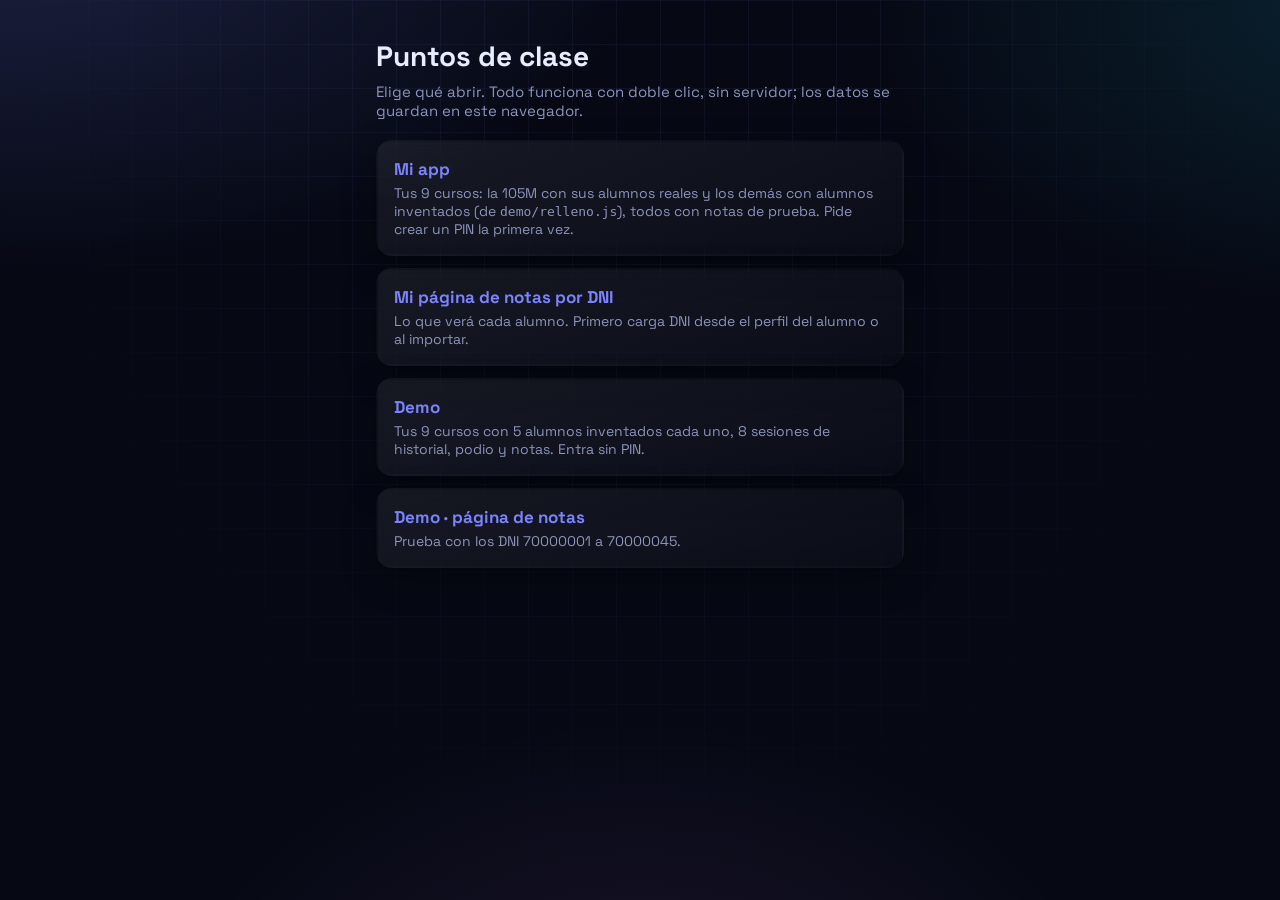
<file: index.html>
<!doctype html>
<html lang="es">
<head>
  <meta charset="utf-8">
  <meta name="viewport" content="width=device-width, initial-scale=1">
  <title>Puntos de clase · inicio</title>
  <link href="https://fonts.googleapis.com/css2?family=Orbitron:wght@600;700;800&family=Space+Grotesk:wght@400;500;600;700&display=swap" rel="stylesheet">
  <link rel="stylesheet" href="src/css/styles.css">
  <link rel="stylesheet" href="src/css/tema.css">
  <link rel="stylesheet" href="src/css/inicio.css">
</head>
<body>
  <!-- Página para probar en local con doble clic. No se publica: GitHub Pages sirve solo docs/. -->
  <main class="inicio">
    <h1>Puntos de clase</h1>
    <p class="muted">Elige qué abrir. Todo funciona con doble clic, sin servidor; los datos se guardan en este navegador.</p>

    <a class="opcion card" href="src/index.html">
      <b>Mi app</b>
      <span>Tus 9 cursos: la 105M con sus alumnos reales y los demás con alumnos inventados (de <code>demo/relleno.js</code>), todos con notas de prueba. Pide crear un PIN la primera vez.</span>
    </a>
    <a class="opcion card" href="src/index.html?v=notas">
      <b>Mi página de notas por DNI</b>
      <span>Lo que verá cada alumno. Primero carga DNI desde el perfil del alumno o al importar.</span>
    </a>
    <a class="opcion card" href="docs/index.html">
      <b>Demo</b>
      <span>Tus 9 cursos con 5 alumnos inventados cada uno, 8 sesiones de historial, podio y notas. Entra sin PIN.</span>
    </a>
    <a class="opcion card" href="docs/index.html?v=notas">
      <b>Demo · página de notas</b>
      <span>Prueba con los DNI 70000001 a 70000045.</span>
    </a>
  </main>
</body>
</html>
</file>
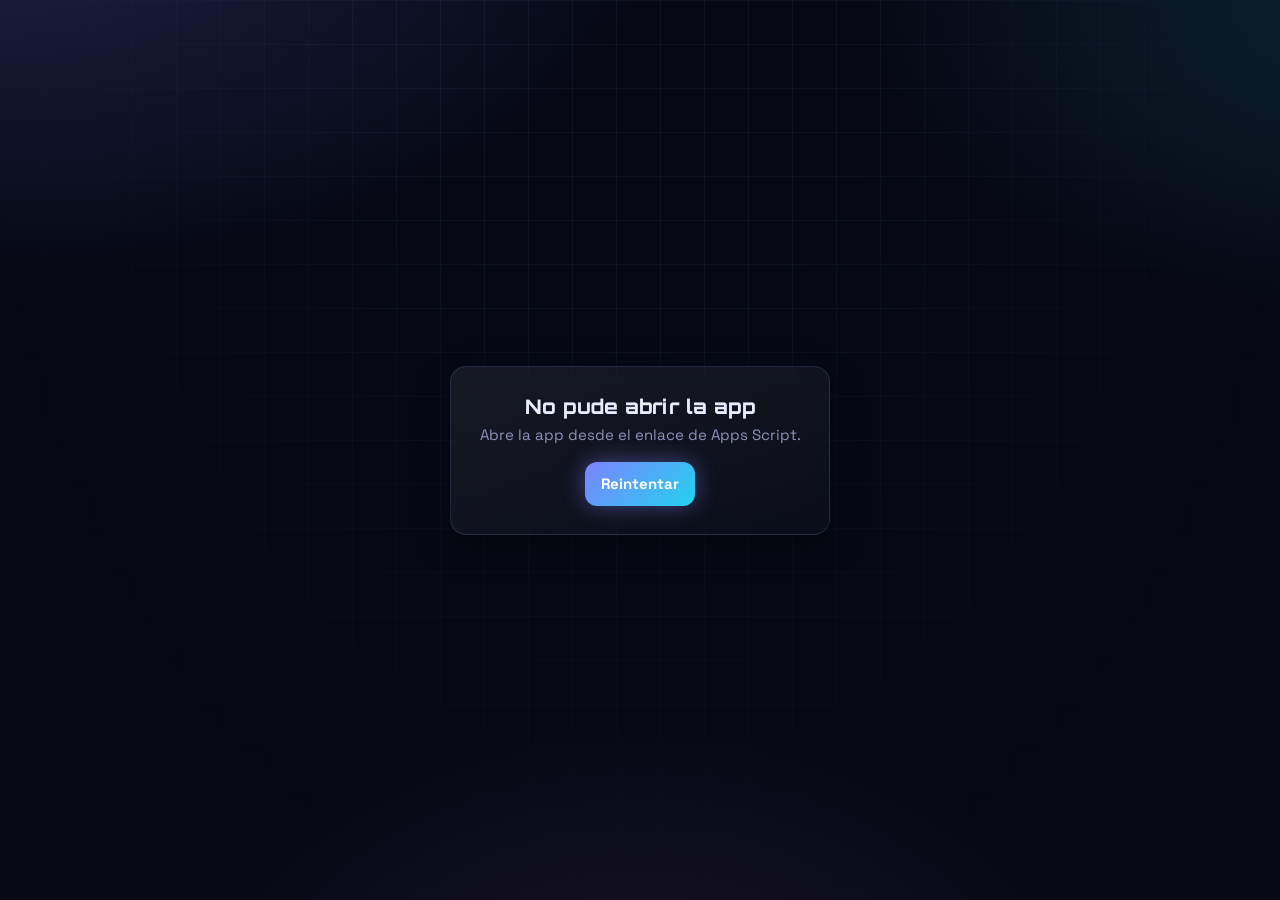
<file: apps-script/Index.html>
<!doctype html>
<html lang="es">
<head>
  <meta charset="utf-8">
  <meta name="viewport" content="width=device-width, initial-scale=1, viewport-fit=cover">
  <title>Puntos de clase</title>
  <link rel="preconnect" href="https://fonts.googleapis.com">
  <link href="https://fonts.googleapis.com/css2?family=Orbitron:wght@600;700;800&family=Space+Grotesk:wght@400;500;600;700&display=swap" rel="stylesheet">
  <style>
/* ===== Tokens ===== */
:root {
  --bg: #F4F5FA;
  --surface: #FFFFFF;
  --surface-2: #F8F9FC;
  --ink: #1E2235;
  --muted: #6B7088;
  --line: #E4E6EF;
  --accent: #5B5BD6;
  --accent-soft: #ECECFD;
  --pos: #15803D;
  --pos-bg: #DCFCE7;
  --pos-line: #86EFAC;
  --neg: #C2261D;
  --neg-bg: #FEE2E2;
  --neg-line: #FCA5A5;
  --warn: #A15C07;
  --warn-bg: #FEF3C7;
  --oro: #F5B700;
  --plata: #A8B0BD;
  --bronce: #CD7F45;
  --radius: 16px;
  --shadow: 0 1px 2px rgba(30, 34, 53, .06), 0 4px 14px rgba(30, 34, 53, .06);
  --nav-h: 64px;
  --font: 'Nunito', system-ui, -apple-system, 'Segoe UI', Roboto, sans-serif;
}

* { box-sizing: border-box; }
html, body { margin: 0; height: 100%; }
body {
  background: var(--bg);
  color: var(--ink);
  font-family: var(--font);
  font-size: 15px;
  -webkit-tap-highlight-color: transparent;
}
button, input, select, textarea { font: inherit; color: inherit; }
button { cursor: pointer; }
h1, h2, h3 { margin: 0; line-height: 1.2; }
h2 { font-size: 20px; font-weight: 900; }
h3 { font-size: 16px; font-weight: 800; }
.muted { color: var(--muted); }
.small { font-size: 13px; }
.pos { color: var(--pos); }
.neg { color: var(--neg); }
.hidden { display: none !important; }

/* ===== Estructura ===== */
.top {
  position: sticky; top: 0; z-index: 20;
  background: var(--surface);
  border-bottom: 1px solid var(--line);
  padding: calc(env(safe-area-inset-top, 0px) + 10px) 16px 10px;
}
.top-in { max-width: 1100px; margin: 0 auto; display: flex; align-items: center; gap: 10px; }
.curso-sel {
  flex: 1; min-width: 0;
  border: 0; background: var(--accent-soft); color: var(--accent);
  font-weight: 800; border-radius: 12px; padding: 10px 12px; min-height: 44px;
  appearance: none; -webkit-appearance: none;
  background-image: linear-gradient(45deg, transparent 50%, var(--accent) 50%), linear-gradient(135deg, var(--accent) 50%, transparent 50%);
  background-position: calc(100% - 18px) 50%, calc(100% - 13px) 50%;
  background-size: 5px 5px; background-repeat: no-repeat;
  text-overflow: ellipsis;
}
.icon-btn {
  width: 44px; height: 44px; flex: none;
  border: 0; border-radius: 12px; background: var(--surface-2);
  display: grid; place-items: center; color: var(--muted);
}
.icon-btn svg { width: 22px; height: 22px; }
.icon-btn.on { background: var(--accent); color: #fff; }

main { max-width: 1100px; margin: 0 auto; padding: 16px 16px calc(var(--nav-h) + 90px + env(safe-area-inset-bottom, 0px)); }

.nav {
  position: fixed; left: 0; right: 0; bottom: 0; z-index: 20;
  background: var(--surface); border-top: 1px solid var(--line);
  padding: 4px 6px calc(4px + env(safe-area-inset-bottom, 0px));
}
.nav-in { max-width: 640px; margin: 0 auto; display: flex; }
.nav button {
  flex: 1; min-width: 0; border: 0; background: none; color: var(--muted);
  display: flex; flex-direction: column; align-items: center; gap: 2px;
  font-size: 11px; font-weight: 800; padding: 6px 0; border-radius: 12px; min-height: 52px;
}
.nav button svg { width: 24px; height: 24px; }
.nav button.on { color: var(--accent); background: var(--accent-soft); }

.seccion-head { display: flex; align-items: flex-end; justify-content: space-between; gap: 12px; margin: 4px 0 12px; flex-wrap: wrap; }
.seccion-head p { margin: 2px 0 0; }

/* ===== Elementos ===== */
.card { background: var(--surface); border-radius: var(--radius); box-shadow: var(--shadow); padding: 16px; }
.card + .card, .stack > * + * { margin-top: 12px; }
.btn {
  border: 0; border-radius: 12px; padding: 10px 16px; min-height: 44px;
  font-weight: 800; background: var(--surface-2); color: var(--ink);
  display: inline-flex; align-items: center; justify-content: center; gap: 8px;
}
.btn svg { width: 18px; height: 18px; }
.btn.primary { background: var(--accent); color: #fff; }
.btn.pos { background: var(--pos-bg); color: var(--pos); }
.btn.neg { background: var(--neg-bg); color: var(--neg); }
.btn.ghost { background: transparent; color: var(--accent); }
.btn.block { width: 100%; }
.btn:disabled { opacity: .5; cursor: default; }
.chips { display: flex; gap: 8px; flex-wrap: wrap; align-items: center; }
.chip {
  border: 1px solid var(--line); background: var(--surface); border-radius: 999px;
  padding: 6px 12px; min-height: 36px; font-weight: 700; font-size: 13.5px; color: var(--muted);
}
.chip.on { background: var(--ink); border-color: var(--ink); color: #fff; }
.seg { display: inline-flex; background: var(--surface-2); border: 1px solid var(--line); border-radius: 999px; padding: 3px; }
.seg button { border: 0; background: none; border-radius: 999px; padding: 6px 12px; min-height: 34px; font-weight: 800; font-size: 13px; color: var(--muted); }
.seg button.on { background: var(--surface); color: var(--ink); box-shadow: var(--shadow); }

input[type=text], input[type=number], input[type=time], input[type=date], input[type=password], input[type=tel], select, textarea {
  border: 1px solid var(--line); background: var(--surface); border-radius: 12px;
  padding: 10px 12px; min-height: 44px; width: 100%;
}
textarea { min-height: 140px; resize: vertical; font-size: 14px; }
label.campo { display: block; font-weight: 800; font-size: 13px; color: var(--muted); }
label.campo > * { margin-top: 6px; }
.fila { display: flex; gap: 10px; align-items: center; }
.fila > .grow { flex: 1; min-width: 0; }
.grid2 { display: grid; grid-template-columns: 1fr 1fr; gap: 10px; }

.badge {
  display: inline-flex; align-items: center; gap: 4px;
  border-radius: 999px; padding: 2px 9px; font-size: 12.5px; font-weight: 800;
  background: var(--surface-2); color: var(--muted);
}
.badge.pos { background: var(--pos-bg); color: var(--pos); }
.badge.neg { background: var(--neg-bg); color: var(--neg); }
.badge.warn { background: var(--warn-bg); color: var(--warn); }
.badge.accent { background: var(--accent-soft); color: var(--accent); }

.vacio { text-align: center; padding: 32px 16px; color: var(--muted); }
.vacio svg { width: 44px; height: 44px; opacity: .5; }

/* ===== Avatares ===== */
.av {
  position: relative; flex: none; border-radius: 50%; overflow: hidden;
  display: grid; place-items: center; font-weight: 900; color: var(--av-ink, #333);
  background: var(--av-bg, #E5E7EB);
}
.av img { position: absolute; inset: 0; width: 100%; height: 100%; }
.av span { line-height: 1; }

/* ===== Clase ===== */
.resumen-hoy { display: flex; gap: 8px; flex-wrap: wrap; margin-bottom: 12px; }
.toolbar { display: flex; gap: 8px; align-items: center; justify-content: space-between; flex-wrap: wrap; margin-bottom: 14px; }
.grid-alumnos { display: grid; grid-template-columns: repeat(auto-fill, minmax(104px, 1fr)); gap: 10px; }
.grupo-equipo { grid-column: 1 / -1; display: flex; align-items: center; gap: 8px; font-weight: 900; font-size: 14px; margin-top: 6px; }
.grupo-equipo i { width: 12px; height: 12px; border-radius: 4px; background: var(--eq); }
.grupo-equipo .badge { margin-left: auto; }
.tarjeta {
  position: relative; border: 0; background: var(--surface); border-radius: var(--radius);
  box-shadow: var(--shadow); padding: 12px 6px 10px; text-align: center;
  display: flex; flex-direction: column; align-items: center; gap: 6px;
  border-top: 5px solid var(--eq, var(--line));
  transition: transform .12s ease;
}
.tarjeta:active { transform: scale(.96); }
.tarjeta .nombre { font-weight: 800; font-size: 13.5px; line-height: 1.15; min-height: 2.3em; display: flex; align-items: center; }
.tarjeta .total {
  position: absolute; top: 6px; right: 6px; min-width: 28px; height: 24px; padding: 0 7px;
  border-radius: 999px; font-weight: 900; font-size: 13px; display: grid; place-items: center;
  background: var(--pos-bg); color: var(--pos);
}
.tarjeta .total.neg { background: var(--neg-bg); color: var(--neg); }
.tarjeta .total.cero { background: var(--surface-2); color: var(--muted); }
.tarjeta.sel { outline: 3px solid var(--accent); outline-offset: -3px; }
.tarjeta .check {
  position: absolute; top: 6px; left: 6px; width: 22px; height: 22px; border-radius: 50%;
  border: 2px solid var(--line); background: var(--surface);
}
.tarjeta.sel .check { background: var(--accent); border-color: var(--accent); }
.tarjeta.sel .check::after { content: ''; position: absolute; left: 6px; top: 2px; width: 5px; height: 10px; border: solid #fff; border-width: 0 2.5px 2.5px 0; transform: rotate(45deg); }
.flota {
  position: fixed; z-index: 60; pointer-events: none; font-weight: 900; font-size: 26px;
  animation: flota .9s ease-out forwards; text-shadow: 0 2px 0 #fff;
}
@keyframes flota { from { opacity: 1; transform: translate(-50%, 0) scale(.8); } to { opacity: 0; transform: translate(-50%, -60px) scale(1.2); } }
.barra-multi {
  position: fixed; left: 12px; right: 12px; z-index: 25;
  bottom: calc(var(--nav-h) + 12px + env(safe-area-inset-bottom, 0px));
  max-width: 640px; margin: 0 auto;
  background: var(--ink); color: #fff; border-radius: 16px; padding: 10px 10px 10px 16px;
  display: flex; align-items: center; gap: 10px; box-shadow: 0 8px 30px rgba(0, 0, 0, .25);
}
.barra-multi b { flex: 1; }

/* ===== Hojas (bottom sheet) ===== */
#capa .fondo { position: fixed; inset: 0; z-index: 40; background: rgba(20, 22, 35, .45); animation: aparece .15s ease; }
.hoja {
  position: fixed; z-index: 41; left: 0; right: 0; bottom: 0;
  max-height: 92vh; overflow: auto; background: var(--surface);
  border-radius: 22px 22px 0 0; padding: 8px 16px calc(20px + env(safe-area-inset-bottom, 0px));
  animation: sube .2s ease;
  max-width: 640px; margin: 0 auto;
}
.hoja.ancha { max-width: 900px; }
.hoja .asa { width: 42px; height: 5px; border-radius: 3px; background: var(--line); margin: 4px auto 12px; }
.hoja-head { display: flex; align-items: center; gap: 12px; margin-bottom: 14px; }
.hoja-head .grow { flex: 1; min-width: 0; }
@keyframes sube { from { transform: translateY(40px); opacity: 0; } to { transform: none; opacity: 1; } }
@keyframes aparece { from { opacity: 0; } to { opacity: 1; } }
@media (min-width: 700px) {
  .hoja { bottom: auto; top: 50%; transform: translateY(-50%); border-radius: 22px; max-height: 86vh; animation: aparece .15s ease; }
}

.cats { display: grid; grid-template-columns: repeat(auto-fill, minmax(130px, 1fr)); gap: 8px; }
.cat {
  border: 1.5px solid var(--pos-line); background: var(--pos-bg); color: var(--pos);
  border-radius: 14px; padding: 12px 8px; min-height: 70px; font-weight: 800;
  display: flex; flex-direction: column; align-items: center; justify-content: center; gap: 2px; text-align: center;
}
.cat b { font-size: 22px; font-weight: 900; }
.cat span { font-size: 13px; line-height: 1.15; color: var(--ink); }
.cat.neg { border-color: var(--neg-line); background: var(--neg-bg); color: var(--neg); }
.cat:active { transform: scale(.96); }
.cats-titulo { font-weight: 900; font-size: 13px; color: var(--muted); margin: 14px 0 8px; text-transform: uppercase; letter-spacing: .04em; }

/* ===== Toast ===== */
#toasts { position: fixed; z-index: 70; left: 0; right: 0; bottom: calc(var(--nav-h) + 16px + env(safe-area-inset-bottom, 0px)); display: flex; flex-direction: column; align-items: center; gap: 8px; pointer-events: none; padding: 0 12px; }
.toast {
  pointer-events: auto; background: var(--ink); color: #fff; border-radius: 14px;
  padding: 10px 10px 10px 16px; display: flex; align-items: center; gap: 12px;
  box-shadow: 0 8px 30px rgba(0, 0, 0, .25); max-width: 520px; animation: sube .2s ease; font-weight: 700;
}
.toast.error { background: var(--neg); }
.toast button { border: 0; background: rgba(255, 255, 255, .16); color: #fff; font-weight: 900; border-radius: 10px; padding: 8px 12px; }

/* ===== Panel ===== */
.kpis { display: grid; grid-template-columns: repeat(auto-fit, minmax(140px, 1fr)); gap: 10px; margin-bottom: 14px; }
.kpi { background: var(--surface); border-radius: var(--radius); box-shadow: var(--shadow); padding: 14px; }
.kpi .v { font-size: 28px; font-weight: 900; line-height: 1.1; }
.kpi .l { font-size: 13px; font-weight: 700; color: var(--muted); }
.panel-grid { display: grid; gap: 12px; grid-template-columns: 1fr; }
@media (min-width: 900px) { .panel-grid { grid-template-columns: 1fr 1fr; } .panel-grid .full { grid-column: 1 / -1; } }

.podio { display: grid; grid-template-columns: 1fr 1.15fr 1fr; align-items: end; gap: 8px; margin-top: 10px; }
.podio .p { display: flex; flex-direction: column; align-items: center; gap: 6px; text-align: center; min-width: 0; }
.podio .p .n { font-weight: 800; font-size: 13.5px; line-height: 1.15; }
.podio .p .val { font-weight: 900; }
.podio .base { width: 100%; border-radius: 12px 12px 0 0; display: grid; place-items: center; font-weight: 900; font-size: 22px; color: #fff; }
.podio .p1 .base { height: 96px; background: var(--oro); }
.podio .p2 .base { height: 70px; background: var(--plata); }
.podio .p3 .base { height: 52px; background: var(--bronce); }
.podio .corona { font-size: 22px; line-height: 1; }

.lista { display: flex; flex-direction: column; }
.item {
  display: flex; align-items: center; gap: 12px; padding: 10px 4px;
  border: 0; border-bottom: 1px solid var(--line); background: none; text-align: left; width: 100%;
}
.item:last-child { border-bottom: 0; }
.item .grow { flex: 1; min-width: 0; }
.item .t { font-weight: 800; }
.item .s { font-size: 13px; color: var(--muted); }
.nota-pill { min-width: 52px; text-align: center; border-radius: 10px; padding: 6px 8px; font-weight: 900; font-size: 16px; background: var(--pos-bg); color: var(--pos); }
.nota-pill.neg { background: var(--neg-bg); color: var(--neg); }
.nota-pill.na { background: var(--surface-2); color: var(--muted); }

.barra { height: 8px; border-radius: 99px; background: var(--surface-2); overflow: hidden; }
.barra i { display: block; height: 100%; border-radius: 99px; background: var(--accent); }
.minibarras { display: flex; gap: 4px; margin-top: 6px; }
.minibarras .barra { flex: 1; height: 6px; }

.chart { width: 100%; height: auto; display: block; overflow: visible; }
.chart text { font-family: var(--font); font-size: 15px; fill: var(--muted); font-weight: 700; }
.leyenda { display: flex; gap: 14px; flex-wrap: wrap; font-size: 12.5px; color: var(--muted); font-weight: 700; margin-top: 8px; }
.leyenda i { display: inline-block; width: 10px; height: 10px; border-radius: 3px; margin-right: 5px; vertical-align: -1px; }

/* ===== Equipos ===== */
.equipo-card { border-left: 6px solid var(--eq); }
.equipo-card .fila-top { display: flex; align-items: center; gap: 12px; }
.equipo-card .puesto { width: 36px; height: 36px; border-radius: 50%; display: grid; place-items: center; font-weight: 900; background: var(--surface-2); flex: none; }
.equipo-card .puesto.m1 { background: var(--oro); color: #fff; }
.equipo-card .puesto.m2 { background: var(--plata); color: #fff; }
.equipo-card .puesto.m3 { background: var(--bronce); color: #fff; }
.equipo-card .pts { font-size: 26px; font-weight: 900; }
.miembros { display: flex; gap: 8px; flex-wrap: wrap; margin-top: 12px; }
.miembro { display: flex; align-items: center; gap: 6px; background: var(--surface-2); border: 0; border-radius: 999px; padding: 3px 10px 3px 3px; font-size: 13px; font-weight: 700; }

/* ===== Asistencia / Chat ===== */
.fuentes { display: grid; grid-template-columns: repeat(auto-fit, minmax(180px, 1fr)); gap: 10px; }
.fuente {
  border: 2px dashed var(--line); background: var(--surface); border-radius: var(--radius);
  padding: 18px 12px; display: flex; flex-direction: column; align-items: center; gap: 6px; text-align: center; font-weight: 800;
}
.fuente svg { width: 30px; height: 30px; color: var(--accent); }
.fuente small { font-weight: 600; color: var(--muted); }
.progreso { height: 10px; border-radius: 99px; background: var(--surface-2); overflow: hidden; margin-top: 10px; }
.progreso i { display: block; height: 100%; background: var(--accent); transition: width .2s; }
.revision .item { padding: 8px 0; }
.estado-seg { display: inline-flex; gap: 4px; }
.estado-seg button { border: 1.5px solid var(--line); background: var(--surface); border-radius: 10px; min-width: 40px; min-height: 40px; font-weight: 900; font-size: 13px; color: var(--muted); }
.estado-seg button.on.P { background: var(--pos-bg); border-color: var(--pos-line); color: var(--pos); }
.estado-seg button.on.T { background: var(--warn-bg); border-color: #FCD34D; color: var(--warn); }
.estado-seg button.on.F { background: var(--neg-bg); border-color: var(--neg-line); color: var(--neg); }
.estado-seg button.on.N { background: var(--ink); border-color: var(--ink); color: #fff; }
.hora-in { width: 104px !important; flex: none; padding: 8px !important; }
.pts-in { width: 70px !important; flex: none; text-align: center; }
.conf { width: 8px; height: 8px; border-radius: 50%; flex: none; }
.conf.alta, .conf.id, .conf.apodo { background: var(--pos); }
.conf.media { background: #F59E0B; }
.conf.ninguna { background: var(--line); }
.confirmar-bar {
  position: sticky; bottom: calc(var(--nav-h) + 8px + env(safe-area-inset-bottom, 0px));
  margin-top: 14px; background: var(--surface); border-radius: var(--radius); box-shadow: 0 6px 24px rgba(30, 34, 53, .15);
  padding: 10px; display: flex; gap: 10px; align-items: center;
}
.confirmar-bar .grow { flex: 1; font-weight: 800; font-size: 13.5px; }
.thumb { max-width: 100%; max-height: 220px; border-radius: 12px; border: 1px solid var(--line); display: block; margin-top: 10px; }

/* ===== Sesiones / línea de tiempo ===== */
.sesion-card { display: flex; gap: 12px; align-items: center; border: 0; text-align: left; width: 100%; }
.sesion-num { width: 46px; height: 46px; flex: none; border-radius: 14px; background: var(--accent-soft); color: var(--accent); display: grid; place-items: center; font-weight: 900; line-height: 1; text-align: center; font-size: 11px; }
.sesion-num b { font-size: 18px; display: block; }
.lote { border: 1px solid var(--line); border-radius: 14px; margin-top: 10px; overflow: hidden; }
.lote-head { display: flex; align-items: center; gap: 8px; padding: 8px 12px; background: var(--surface-2); font-size: 13px; font-weight: 800; }
.lote-head .grow { flex: 1; }
.mov { display: flex; align-items: center; gap: 10px; padding: 8px 12px; border-top: 1px solid var(--line); font-size: 14px; }
.mov .grow { flex: 1; min-width: 0; }
.mov .x { border: 0; background: none; color: var(--muted); width: 36px; height: 36px; border-radius: 10px; }
.mov .x:hover { background: var(--neg-bg); color: var(--neg); }

.timeline { position: relative; margin-top: 8px; padding-left: 22px; }
.timeline::before { content: ''; position: absolute; left: 7px; top: 6px; bottom: 6px; width: 2px; background: var(--line); }
.tl-ses { position: relative; padding-bottom: 16px; }
.tl-ses::before { content: ''; position: absolute; left: -20px; top: 4px; width: 12px; height: 12px; border-radius: 50%; background: var(--surface); border: 3px solid var(--tl, var(--accent)); }
.tl-head { display: flex; align-items: baseline; gap: 8px; flex-wrap: wrap; }
.tl-head b { font-weight: 900; }
.tl-movs { display: flex; gap: 6px; flex-wrap: wrap; margin-top: 6px; }
.tl-mov { font-size: 12.5px; font-weight: 800; border-radius: 10px; padding: 4px 9px; background: var(--pos-bg); color: var(--pos); }
.tl-mov.neg { background: var(--neg-bg); color: var(--neg); }
.tl-mov small { font-weight: 700; opacity: .75; }

/* ===== Perfil ===== */
.perfil-top { display: flex; gap: 16px; align-items: center; flex-wrap: wrap; }
.perfil-top .grow { flex: 1; min-width: 160px; }
.nota-grande { text-align: center; border-radius: 18px; padding: 10px 16px; background: var(--pos-bg); color: var(--pos); min-width: 100px; }
.nota-grande.neg { background: var(--neg-bg); color: var(--neg); }
.nota-grande.na { background: var(--surface-2); color: var(--muted); }
.nota-grande .v { font-size: 36px; font-weight: 900; line-height: 1; }
.nota-grande .l { font-size: 12px; font-weight: 800; }
.comp { margin-top: 12px; }
.comp .fila { justify-content: space-between; font-weight: 800; font-size: 14px; margin-bottom: 6px; }
.asis-resumen { display: grid; grid-template-columns: repeat(3, 1fr); gap: 8px; margin-top: 12px; }
.asis-resumen div { border-radius: 12px; padding: 10px; text-align: center; font-weight: 800; font-size: 12.5px; }
.asis-resumen b { display: block; font-size: 22px; font-weight: 900; }

/* ===== Ajustes ===== */
.comp-edit { display: grid; grid-template-columns: 1fr 76px 76px 120px 40px; gap: 8px; align-items: center; margin-top: 8px; }
.comp-edit.head { font-size: 12px; font-weight: 800; color: var(--muted); }
@media (max-width: 560px) {
  .comp-edit { grid-template-columns: 1fr 64px 64px; }
  .comp-edit .ses, .comp-edit .del { grid-column: span 1; }
  .comp-edit.head .ses, .comp-edit.head .del { display: none; }
}
.formula { background: var(--surface-2); border-radius: 12px; padding: 12px; font-size: 14px; font-weight: 700; line-height: 1.5; margin-top: 12px; }
.avatar-grid { display: grid; grid-template-columns: repeat(auto-fill, minmax(64px, 1fr)); gap: 10px; margin-top: 12px; }
.avatar-grid button { border: 2px solid transparent; background: none; border-radius: 50%; padding: 2px; aspect-ratio: 1; display: grid; place-items: center; }
.avatar-grid button.on { border-color: var(--accent); }

/* ===== PIN y notas públicas ===== */
.centro { min-height: 100vh; display: grid; place-items: center; padding: 24px 16px; }
.caja { width: 100%; max-width: 380px; text-align: center; }
.caja .logo { width: 64px; height: 64px; border-radius: 20px; background: var(--accent); color: #fff; display: grid; place-items: center; margin: 0 auto 14px; }
.caja .logo svg { width: 34px; height: 34px; }
.caja p { margin: 6px 0 18px; }
.pin-in { text-align: center; font-size: 26px !important; letter-spacing: .4em; font-weight: 900; }
.notas-wrap { max-width: 760px; margin: 0 auto; padding: 20px 16px 40px; }

.cargando { min-height: 60vh; display: grid; place-items: center; align-content: center; gap: 12px; color: var(--muted); font-weight: 700; }
.spinner { width: 36px; height: 36px; border-radius: 50%; border: 4px solid var(--line); border-top-color: var(--accent); animation: gira .8s linear infinite; margin: 0 auto; }
@keyframes gira { to { transform: rotate(360deg); } }
.sync { width: 8px; height: 8px; border-radius: 50%; background: var(--pos); flex: none; }
.sync.on { background: #F59E0B; animation: late 1s infinite; }
@keyframes late { 50% { opacity: .3; } }

@media (min-width: 700px) {
  .grid-alumnos { grid-template-columns: repeat(auto-fill, minmax(124px, 1fr)); gap: 12px; }
}

/* ===== Aviso de la demo pública ===== */
.demo-aviso {
  background: var(--warn-bg); color: var(--warn); text-align: center;
  font-size: 12.5px; font-weight: 800; padding: calc(env(safe-area-inset-top, 0px) + 6px) 12px 6px;
}

/* ===== Inicio: tarjetas de cursos ===== */
.marca { flex: 1; display: flex; align-items: center; gap: 10px; color: var(--accent); }
.marca svg { width: 28px; height: 28px; }
.marca b { font-size: 18px; font-weight: 900; color: var(--ink); }
.cursos-grid { display: grid; grid-template-columns: repeat(auto-fill, minmax(290px, 1fr)); gap: 14px; }
.curso-card {
  position: relative; text-align: left; border: 0; background: var(--surface); border-radius: 20px;
  box-shadow: var(--shadow); padding: 18px 16px 14px; overflow: hidden;
  display: flex; flex-direction: column; gap: 12px; transition: transform .12s ease, box-shadow .12s ease;
}
.curso-card:hover { transform: translateY(-2px); box-shadow: 0 2px 4px rgba(30, 34, 53, .06), 0 10px 26px rgba(30, 34, 53, .1); }
.curso-card:active { transform: scale(.98); }
.cc-top { display: flex; align-items: flex-start; gap: 10px; }
.cc-tit { flex: 1; min-width: 0; }
.cc-tit b { display: block; font-size: 17px; font-weight: 900; line-height: 1.2; }
.cc-tit span { display: inline-block; margin-top: 4px; font-size: 13px; font-weight: 800; color: var(--c1, var(--accent)); }
.cc-meta { font-size: 13px; color: var(--muted); font-weight: 700; margin-top: -6px; }
.cc-avatares { display: flex; align-items: center; min-height: 40px; }
.cc-avatares .av { border: 2px solid var(--surface); margin-left: -8px; }
.cc-avatares .av:first-child { margin-left: 0; }
.cc-mas { margin-left: 6px; font-weight: 800; font-size: 13px; color: var(--muted); }
.cc-stats { display: grid; grid-template-columns: repeat(4, 1fr); gap: 6px; text-align: center; border-top: 1px solid var(--line); padding-top: 12px; }
.cc-stats b { font-size: 17px; font-weight: 900; display: block; line-height: 32px; }
.cc-stats .nota-pill { display: inline-block; min-width: 46px; padding: 4px 6px; font-size: 15px; }
.cc-stats small { display: block; font-size: 11.5px; font-weight: 700; color: var(--muted); margin-top: 2px; }
.cc-lider { display: flex; align-items: center; gap: 8px; background: var(--surface-2); border-radius: 12px; padding: 6px 10px 6px 6px; font-size: 12.5px; color: var(--muted); line-height: 1.3; }
.cc-lider b { color: var(--ink); }

/* Nota pequeña en la tarjeta del alumno */
.mini-nota { font-size: 11.5px; font-weight: 800; border-radius: 999px; padding: 1px 8px; background: var(--pos-bg); color: var(--pos); }
.mini-nota.neg { background: var(--neg-bg); color: var(--neg); }
.mini-nota.na { background: var(--surface-2); color: var(--muted); }

/* Entrada y avatar personalizable */
.ent-avs { display: flex; justify-content: center; margin-bottom: 18px; }
.ent-avs .av { border: 3px solid var(--surface); margin-left: -10px; box-shadow: 0 6px 16px rgba(0,0,0,.25); animation: ent-flota 3.2s ease-in-out infinite; }
.ent-avs .av:first-child { margin-left: 0; }
.ent-avs .av:nth-child(2n) { animation-delay: -.8s; }
.ent-avs .av:nth-child(3n) { animation-delay: -1.6s; }
@keyframes ent-flota { 50% { transform: translateY(-7px); } }
@media (prefers-reduced-motion: reduce) { .ent-avs .av { animation: none; } }
.mi-avatar { display: flex; gap: 16px; align-items: center; margin-bottom: 16px; text-align: left; }
.ae-prev { display: grid; place-items: center; margin: 6px 0 12px; }
.ae-estilos { margin-bottom: 6px; }
.ae-campo { margin-top: 14px; text-align: left; }
.ae-campo > b { display: block; font-size: 13px; margin-bottom: 6px; }
.ae-col { display: flex; flex-wrap: wrap; gap: 8px; }
.ae-sw { width: 30px; height: 30px; border-radius: 50%; border: 2px solid var(--line, rgba(128,128,128,.4)); padding: 0; cursor: pointer; }
.ae-sw.on { outline: 3px solid var(--accent); outline-offset: 2px; }
.ae-pie { display: flex; gap: 10px; justify-content: flex-end; margin-top: 18px; position: sticky; bottom: 0; padding: 10px 0; background: var(--surface); }

</style>
  <style>
/* ===== Tema futurista (oscuro, neón y vidrio) — se carga después de styles.css ===== */
:root {
  color-scheme: dark;
  --bg: #060914;
  --surface: rgba(255, 255, 255, .045);
  --surface-2: rgba(255, 255, 255, .075);
  --panel: #0D1328;                       /* sólido: hojas, avisos, barras */
  --ink: #E8ECFF;
  --muted: #8C94BA;
  --line: rgba(148, 163, 255, .16);
  --accent: #7C83FF;
  --accent-2: #22D3EE;
  --accent-soft: rgba(124, 131, 255, .16);
  --pos: #34D399;
  --pos-bg: rgba(52, 211, 153, .13);
  --pos-line: rgba(52, 211, 153, .6);
  --neg: #FB7185;
  --neg-bg: rgba(251, 113, 133, .13);
  --neg-line: rgba(251, 113, 133, .6);
  --warn: #FBBF24;
  --warn-bg: rgba(251, 191, 36, .13);
  --oro: #FACC15;
  --plata: #94A3B8;
  --bronce: #F97316;
  --shadow: 0 0 0 1px var(--line), 0 12px 32px rgba(0, 0, 0, .35);
  --glow: 0 0 22px rgba(124, 131, 255, .45);
  --font: 'Space Grotesk', system-ui, -apple-system, 'Segoe UI', sans-serif;
  --display: 'Orbitron', 'Space Grotesk', sans-serif;
}

body {
  background:
    radial-gradient(1100px 600px at 0% -10%, rgba(124, 131, 255, .2), transparent 60%),
    radial-gradient(900px 520px at 110% 0%, rgba(34, 211, 238, .13), transparent 60%),
    radial-gradient(800px 600px at 50% 120%, rgba(232, 121, 249, .1), transparent 60%),
    var(--bg);
  background-attachment: fixed;
}
/* Rejilla de fondo que se desvanece */
body::before {
  content: ''; position: fixed; inset: 0; pointer-events: none; z-index: -1;
  background-image:
    linear-gradient(rgba(148, 163, 255, .06) 1px, transparent 1px),
    linear-gradient(90deg, rgba(148, 163, 255, .06) 1px, transparent 1px);
  background-size: 44px 44px;
  -webkit-mask-image: radial-gradient(ellipse at 50% 0%, #000 25%, transparent 75%);
  mask-image: radial-gradient(ellipse at 50% 0%, #000 25%, transparent 75%);
}

h2, h3, .kpi .v, .nota-grande .v, .equipo-card .pts, .marca b, .cc-tit b, .podio .base, .sesion-num b { font-family: var(--display); letter-spacing: .02em; }
h2 { font-weight: 800; }
h3 { font-weight: 700; font-size: 15px; }
.kpi .v { font-weight: 800; text-shadow: 0 0 18px rgba(124, 131, 255, .45); }
.kpi .v.neg { text-shadow: 0 0 18px rgba(251, 113, 133, .45); }

/* Vidrio */
.card, .kpi, .tarjeta, .curso-card, .equipo-card {
  background: linear-gradient(160deg, rgba(255, 255, 255, .07), rgba(255, 255, 255, .02));
  border: 1px solid var(--line);
  box-shadow: 0 12px 32px rgba(0, 0, 0, .35);
  -webkit-backdrop-filter: blur(14px); backdrop-filter: blur(14px);
}
.top, .nav { background: rgba(6, 9, 20, .72); border-color: var(--line); -webkit-backdrop-filter: blur(16px); backdrop-filter: blur(16px); }
.nav button.on { color: #fff; background: linear-gradient(135deg, rgba(124, 131, 255, .35), rgba(34, 211, 238, .2)); box-shadow: inset 0 0 0 1px rgba(124, 131, 255, .5); }
.nav button.on svg { filter: drop-shadow(0 0 6px var(--accent-2)); }

/* Botones y controles */
.btn { border: 1px solid var(--line); }
.btn.primary { border: 0; background: linear-gradient(135deg, var(--accent), var(--accent-2)); color: #fff; box-shadow: var(--glow); }
.btn.pos, .btn.neg { border-color: transparent; }
.icon-btn { background: var(--surface-2); color: var(--ink); border: 1px solid var(--line); }
.icon-btn.on { background: linear-gradient(135deg, var(--accent), var(--accent-2)); color: #fff; }
.chip { background: var(--surface); border-color: var(--line); }
.chip.on { background: linear-gradient(135deg, var(--accent), var(--accent-2)); border-color: transparent; color: #fff; }
.seg { background: rgba(0, 0, 0, .25); border-color: var(--line); }
.seg button.on { background: var(--accent-soft); color: #fff; box-shadow: inset 0 0 0 1px rgba(124, 131, 255, .6); }
.curso-sel { background-color: var(--accent-soft); color: var(--ink); border: 1px solid rgba(124, 131, 255, .4); }
input[type=text], input[type=number], input[type=time], input[type=date], input[type=password], input[type=tel], select, textarea {
  background: rgba(0, 0, 0, .25); border-color: var(--line); color: var(--ink);
}
input:focus, select:focus, textarea:focus { outline: none; border-color: var(--accent); box-shadow: 0 0 0 3px rgba(124, 131, 255, .25); }
option { background: var(--panel); color: var(--ink); }

/* Piezas que antes usaban el color de texto como fondo */
.toast { background: var(--panel); color: var(--ink); border: 1px solid var(--line); box-shadow: 0 10px 40px rgba(0, 0, 0, .5), var(--glow); }
.toast.error { background: #2A0D18; border-color: var(--neg-line); }
.toast button { background: var(--accent-soft); color: #fff; }
.barra-multi { background: var(--panel); border: 1px solid rgba(124, 131, 255, .4); box-shadow: 0 10px 40px rgba(0, 0, 0, .5), var(--glow); }
.estado-seg button { background: var(--surface); border-color: var(--line); }
.estado-seg button.on.N { background: var(--accent); border-color: var(--accent); color: #fff; }
.hoja { background: var(--panel); border: 1px solid var(--line); box-shadow: 0 -20px 60px rgba(0, 0, 0, .5); }
#capa .fondo { background: rgba(2, 4, 12, .65); -webkit-backdrop-filter: blur(4px); backdrop-filter: blur(4px); }
.confirmar-bar { background: var(--panel); border: 1px solid var(--line); }
.flota { text-shadow: 0 0 14px currentColor; }
.fuente { background: var(--surface); border-color: rgba(124, 131, 255, .35); }
.cc-avatares .av { border-color: var(--bg); }

/* Detalles con brillo */
.tarjeta:hover, .curso-card:hover { box-shadow: 0 12px 32px rgba(0, 0, 0, .35), 0 0 0 1px rgba(124, 131, 255, .45), var(--glow); }
.tarjeta .total { box-shadow: 0 0 12px rgba(52, 211, 153, .35); }
.tarjeta .total.neg { box-shadow: 0 0 12px rgba(251, 113, 133, .35); }
.podio .base { box-shadow: 0 0 24px currentColor; color: #0A0E1F; }
.podio .p1 .base { box-shadow: 0 0 28px rgba(250, 204, 21, .55); }
.podio .p2 .base { box-shadow: 0 0 22px rgba(148, 163, 184, .45); }
.podio .p3 .base { box-shadow: 0 0 22px rgba(249, 115, 22, .45); }
.barra i { background: linear-gradient(90deg, var(--accent), var(--accent-2)); box-shadow: 0 0 10px rgba(34, 211, 238, .5); }
.nota-grande { box-shadow: inset 0 0 0 1px currentColor, 0 0 28px var(--pos-bg); }
.nota-grande.neg { box-shadow: inset 0 0 0 1px currentColor, 0 0 28px var(--neg-bg); }
.marca svg { color: var(--accent-2); filter: drop-shadow(0 0 8px var(--accent-2)); }
.spinner { border-color: var(--line); border-top-color: var(--accent-2); }
.demo-aviso { background: linear-gradient(90deg, rgba(251, 191, 36, .16), rgba(244, 114, 182, .14)); color: #FDE68A; }
::selection { background: rgba(124, 131, 255, .45); }

</style>
  <style>
/* ===== Objetos 3D animados (CSS puro). Cada uno usa --c1 y --c2 del curso. ===== */

.o3d { position: relative; width: 130px; height: 120px; perspective: 700px; flex: none; }
.o3d.chico { transform: scale(.62); margin: -22px -24px; }
.o3d-flota {
  position: absolute; inset: 0; display: grid; place-items: center;
  transform-style: preserve-3d; animation: o3d-flota 4.5s ease-in-out infinite;
}
.o3d-obj { position: relative; transform-style: preserve-3d; }
.o3d-obj i, .o3d-obj b, .o3d-obj div, .o3d-obj span { position: absolute; display: block; transform-style: preserve-3d; }
.o3d-sombra {
  position: absolute; left: 50%; bottom: 0; width: 64%; height: 14px; transform: translateX(-50%);
  background: radial-gradient(closest-side, color-mix(in srgb, var(--c1) 60%, transparent), transparent);
  filter: blur(3px); animation: o3d-sombra 4.5s ease-in-out infinite;
}
@keyframes o3d-flota { 50% { transform: translateY(-9px); } }
@keyframes o3d-sombra { 50% { transform: translateX(-50%) scale(.75); opacity: .55; } }
@keyframes o3d-giraY { to { transform: rotateX(var(--rx, -20deg)) rotateY(360deg); } }

/* Cara de vidrio neón reutilizable */
.cubo .cara, .piramide i {
  background: linear-gradient(135deg, color-mix(in srgb, var(--c1) 45%, transparent), color-mix(in srgb, var(--c2) 22%, transparent));
}

/* --- Cubo (Pensamiento Lógico) --- */
.cubo { width: 62px; height: 62px; --rx: -22deg; transform: rotateX(-22deg) rotateY(30deg); animation: o3d-giraY 12s linear infinite; }
.cubo .cara {
  inset: 0; display: grid; place-items: center; border: 1.5px solid var(--c1);
  box-shadow: inset 0 0 18px color-mix(in srgb, var(--c1) 50%, transparent), 0 0 14px color-mix(in srgb, var(--c1) 35%, transparent);
  font: 700 26px var(--display, sans-serif); color: #fff; text-shadow: 0 0 10px var(--c1);
}
.cubo .cara span { position: static; }
.cubo .c0 { transform: translateZ(31px); }
.cubo .c1 { transform: rotateY(90deg) translateZ(31px); }
.cubo .c2 { transform: rotateY(180deg) translateZ(31px); }
.cubo .c3 { transform: rotateY(-90deg) translateZ(31px); }
.cubo .c4 { transform: rotateX(90deg) translateZ(31px); }
.cubo .c5 { transform: rotateX(-90deg) translateZ(31px); }

/* --- Moneda (Contabilidad) --- */
.moneda { width: 84px; height: 84px; transform: rotateY(25deg); animation: o3d-moneda 5s linear infinite; }
.moneda i { inset: 0; border-radius: 50%; background: color-mix(in srgb, var(--c2) 55%, #1a1004); transform: translateZ(calc((var(--z) - 4) * 1.4px)); }
.moneda b {
  inset: 0; border-radius: 50%; display: grid; place-items: center;
  font: 800 26px var(--display, sans-serif); color: #fff; text-shadow: 0 2px 0 color-mix(in srgb, var(--c2) 60%, #000);
  background: radial-gradient(circle at 32% 28%, rgba(255, 255, 255, .7), transparent 38%), linear-gradient(135deg, var(--c1), var(--c2));
  box-shadow: inset 0 0 0 4px rgba(255, 255, 255, .35), inset 0 0 0 9px color-mix(in srgb, var(--c2) 40%, transparent), 0 0 26px color-mix(in srgb, var(--c1) 55%, transparent);
}
.moneda .frente { transform: translateZ(6px); }
.moneda .dorso { transform: rotateY(180deg) translateZ(6px); }
@keyframes o3d-moneda { to { transform: rotateY(385deg); } }

/* --- Barras (Análisis de Costos) --- */
.barras { width: 20px; height: 80px; transform: rotateX(-18deg) rotateY(-32deg); animation: o3d-balanceo 7s ease-in-out infinite; }
.barra3d { bottom: 0; left: 0; width: 18px; height: var(--h); transform: translateX(var(--x)); transform-origin: bottom; animation: o3d-crece 3.2s ease-in-out var(--d) infinite; }
.barra3d i { width: 18px; }
.barra3d .f, .barra3d .b { top: 0; height: 100%; background: linear-gradient(var(--c1), var(--c2)); box-shadow: 0 0 12px color-mix(in srgb, var(--c1) 45%, transparent); }
.barra3d .f { transform: translateZ(9px); }
.barra3d .b { transform: rotateY(180deg) translateZ(9px); }
.barra3d .l, .barra3d .r { top: 0; height: 100%; background: linear-gradient(color-mix(in srgb, var(--c1) 60%, #000), color-mix(in srgb, var(--c2) 55%, #000)); }
.barra3d .l { transform: rotateY(-90deg) translateZ(9px); }
.barra3d .r { transform: rotateY(90deg) translateZ(9px); }
.barra3d .t { top: -9px; height: 18px; background: color-mix(in srgb, var(--c1) 70%, #fff); transform: rotateX(90deg); }
@keyframes o3d-crece { 0%, 100% { transform: translateX(var(--x)) scaleY(1); } 50% { transform: translateX(var(--x)) scaleY(.62); } }
@keyframes o3d-balanceo { 50% { transform: rotateX(-18deg) rotateY(28deg); } }

/* --- Gráfico circular 3D (Costos y Presupuestos) --- */
.pastel { width: 96px; height: 96px; transform: rotateX(60deg) rotateZ(0); animation: o3d-pastel 10s linear infinite; }
.pastel i, .pastel b { inset: 0; border-radius: 50%; }
.pastel i { background: conic-gradient(var(--c1) 0 38%, var(--c2) 38% 66%, #F472B6 66% 84%, #FBBF24 84% 100%); filter: brightness(.45); transform: translateZ(calc(var(--z) * -2px)); }
.pastel b {
  background: conic-gradient(var(--c1) 0 38%, var(--c2) 38% 66%, #F472B6 66% 84%, #FBBF24 84% 100%);
  box-shadow: 0 0 26px color-mix(in srgb, var(--c1) 55%, transparent), inset 0 0 0 2px rgba(255, 255, 255, .25);
}
.pastel b::after { content: ''; position: absolute; inset: 30%; border-radius: 50%; background: #0B1022; box-shadow: inset 0 0 12px color-mix(in srgb, var(--c1) 60%, transparent); }
@keyframes o3d-pastel { to { transform: rotateX(60deg) rotateZ(360deg); } }

/* --- Átomo (Investigación Cuantitativa) --- */
.atomo { width: 110px; height: 110px; animation: o3d-giraY 16s linear infinite; --rx: 0deg; }
.atomo .nucleo, .giro .nucleo {
  left: 50%; top: 50%; width: 28px; height: 28px; margin: -14px; border-radius: 50%;
  background: radial-gradient(circle at 35% 30%, #fff, var(--c1) 45%, var(--c2));
  box-shadow: 0 0 20px var(--c1), 0 0 44px var(--c2);
}
.orbita { inset: 0; border-radius: 50%; border: 1.5px solid color-mix(in srgb, var(--c1) 75%, transparent); transform: rotateZ(var(--r)) rotateX(72deg); box-shadow: 0 0 10px color-mix(in srgb, var(--c1) 35%, transparent); }
.orbita i { inset: 0; animation: o3d-orbita var(--t) linear infinite; }
.orbita i::after { content: ''; position: absolute; top: -5px; left: 50%; width: 10px; height: 10px; margin-left: -5px; border-radius: 50%; background: #fff; box-shadow: 0 0 10px var(--c2), 0 0 20px var(--c2); }
@keyframes o3d-orbita { to { transform: rotateZ(360deg); } }

/* --- Pirámide (Matemática Aplicada) --- */
.piramide { width: 80px; height: 80px; margin-top: 18px; transform: rotateX(-14deg) rotateY(20deg); --rx: -14deg; animation: o3d-giraY 11s linear infinite; }
.piramide i {
  left: 0; top: 0; width: 80px; height: 80px; clip-path: polygon(50% 0, 100% 100%, 0 100%);
  transform-origin: 50% 100%; transform: rotateY(var(--r)) translateZ(40px) rotateX(30deg);
  background: linear-gradient(to top, color-mix(in srgb, var(--c1) 75%, transparent), color-mix(in srgb, var(--c2) 35%, transparent));
}
.piramide .base { left: 0; top: 40px; width: 80px; height: 80px; transform: rotateX(90deg); background: color-mix(in srgb, var(--c2) 40%, #000); box-shadow: 0 0 30px color-mix(in srgb, var(--c1) 50%, transparent); }
.piramide .pi { left: 50%; top: -22px; transform: translateX(-50%); font: 700 26px var(--display, sans-serif); color: #fff; text-shadow: 0 0 12px var(--c1), 0 0 24px var(--c2); }

/* --- Giroscopio (Experiencia Formativa) --- */
.giro { width: 104px; height: 104px; }
.giro .anillo { border-radius: 50%; border: 3px solid transparent; }
.giro .a1 { inset: 0; border-top-color: var(--c1); border-bottom-color: var(--c1); box-shadow: 0 0 14px color-mix(in srgb, var(--c1) 45%, transparent); animation: o3d-giroA 4s linear infinite; }
.giro .a2 { inset: 12px; border-left-color: var(--c2); border-right-color: var(--c2); box-shadow: 0 0 14px color-mix(in srgb, var(--c2) 45%, transparent); animation: o3d-giroB 5.5s linear infinite; }
.giro .a3 { inset: 24px; border-color: color-mix(in srgb, #fff 70%, var(--c1)); border-left-color: transparent; animation: o3d-giroC 3s linear infinite; }
@keyframes o3d-giroA { from { transform: rotateX(70deg) rotateZ(0); } to { transform: rotateX(70deg) rotateZ(360deg); } }
@keyframes o3d-giroB { from { transform: rotateY(65deg) rotateZ(0); } to { transform: rotateY(65deg) rotateZ(-360deg); } }
@keyframes o3d-giroC { from { transform: rotate3d(1, 1, 0, 0deg); } to { transform: rotate3d(1, 1, 0, 360deg); } }

/* Sin animaciones si el sistema lo pide: quedan en una pose fija */
@media (prefers-reduced-motion: reduce) {
  .o3d *, .o3d { animation: none !important; }
}

/* ===== Portadas: tarjetas de curso y cabecera del curso ===== */
.cc-portada {
  position: relative; height: 156px; margin: -18px -16px 0; overflow: hidden;
  display: grid; place-items: center; border-bottom: 1px solid var(--line);
  background:
    radial-gradient(circle at 50% 62%, color-mix(in srgb, var(--c1) 38%, transparent), transparent 58%),
    linear-gradient(160deg, color-mix(in srgb, var(--c2) 26%, #0B1024), #070B18 75%);
}
/* Piso en perspectiva tipo "tron" */
.cc-portada::before, .curso-hero::before {
  content: ''; position: absolute; left: -50%; right: -50%; bottom: -60%; height: 120%;
  background-image:
    linear-gradient(color-mix(in srgb, var(--c1) 45%, transparent) 1px, transparent 1px),
    linear-gradient(90deg, color-mix(in srgb, var(--c1) 45%, transparent) 1px, transparent 1px);
  background-size: 28px 28px;
  transform: perspective(260px) rotateX(62deg);
  -webkit-mask-image: linear-gradient(to top, #000 10%, transparent 70%);
  mask-image: linear-gradient(to top, #000 10%, transparent 70%);
  opacity: .55; animation: cc-piso 3s linear infinite;
}
@keyframes cc-piso { to { background-position: 0 28px, 0 0; } }
.cc-portada .o3d { z-index: 1; }
.cc-num { position: absolute; left: 14px; top: 10px; font: 700 12px var(--display); letter-spacing: .15em; color: color-mix(in srgb, var(--c1) 80%, #fff); opacity: .8; }
.cc-estado {
  position: absolute; right: 12px; top: 10px; padding: 3px 10px; border-radius: 999px;
  font-size: 12px; font-weight: 700; color: #fff; background: rgba(0, 0, 0, .35);
  border: 1px solid color-mix(in srgb, var(--c1) 60%, transparent); -webkit-backdrop-filter: blur(6px); backdrop-filter: blur(6px);
}
.cc-estado.vivo { color: var(--pos); border-color: var(--pos-line); box-shadow: 0 0 14px var(--pos-bg); }
.curso-card:hover .cc-portada .o3d-flota { animation-duration: 2.2s; }

/* Cabecera dentro de un curso */
.curso-hero {
  position: relative; overflow: hidden; display: flex; align-items: center; gap: 14px;
  padding: 14px 16px; margin-bottom: 14px; border-radius: 20px; border: 1px solid var(--line);
  background:
    radial-gradient(circle at 12% 60%, color-mix(in srgb, var(--c1) 35%, transparent), transparent 45%),
    linear-gradient(120deg, color-mix(in srgb, var(--c2) 22%, #0B1024), #070B18 80%);
}
.curso-hero > * { position: relative; }
.curso-hero .grow { flex: 1; min-width: 0; }
.curso-hero h2 { font-size: 18px; }
.curso-hero p { margin: 4px 0 0; }

</style>
  <style>
/* Pantalla Semana: estilo Duolingo (botones gruesos con "suelo", verde/rojo, ruta de nodos) */
.dl-stats { display: flex; gap: 8px; flex-wrap: wrap; margin: 4px 0 14px; }
.dl-stat { border: 2px solid rgba(255,255,255,.14); border-radius: 14px; padding: 6px 12px; font-size: 13px; background: var(--surface); color: inherit; font-family: inherit; }
.dl-stat b { font-weight: 800; }
.dl-link { cursor: pointer; opacity: .8; }
.dl-titulo { margin: 4px 0 2px; padding-left: 10px; border-left: 4px solid #1cb0f6; }
.dl-titulo h3 { margin: 0; font-size: 15px; letter-spacing: .06em; font-weight: 800; }
.dl-titulo p { margin: 2px 0 0; font-size: 12px; opacity: .75; }
.dl-ruta { display: flex; gap: 14px; overflow-x: auto; padding: 8px 4px 14px; scroll-snap-type: x proximity; }
.dl-nodo { flex: none; display: grid; justify-items: center; gap: 4px; background: none; border: 0; color: inherit; font-family: inherit; scroll-snap-align: center; cursor: pointer; }
.dl-nodo span { width: 54px; height: 54px; border-radius: 50%; display: grid; place-items: center; font-weight: 800; font-size: 18px;
  background: #3a3f55; color: #cfd3e6; box-shadow: 0 5px 0 #262a3c; transition: transform .1s; }
.dl-nodo:active span { transform: translateY(3px); box-shadow: 0 2px 0 #262a3c; }
.dl-nodo small { font-size: 11px; opacity: .7; }
.dl-nodo.hecha span { background: #58cc02; color: #fff; box-shadow: 0 5px 0 #46a302; }
.dl-nodo.sel span { background: #1cb0f6; color: #fff; box-shadow: 0 5px 0 #1899d6; width: 62px; height: 62px; animation: dl-pulso 1.8s ease-in-out infinite; }
@keyframes dl-pulso { 50% { transform: scale(1.07); } }
@media (prefers-reduced-motion: reduce) { .dl-nodo.sel span { animation: none; } }
.dl-sub { font-weight: 800; margin: 2px 0 10px; }
.dl-dias { display: flex; gap: 8px; flex-wrap: wrap; margin-bottom: 12px; }
.dl-dia { border: 2px solid #3a3f55; border-bottom-width: 4px; border-radius: 14px; background: var(--surface); color: inherit; padding: 8px 14px; font-weight: 700; font-family: inherit; cursor: pointer; }
.dl-dia.on { border-color: #1cb0f6; color: #1cb0f6; }
.dl-prog { display: flex; align-items: center; gap: 10px; margin-bottom: 8px; font-size: 13px; }
.dl-barra { flex: 1; height: 14px; border-radius: 9px; background: #2a2e42; overflow: hidden; }
.dl-barra i { display: block; height: 100%; background: #58cc02; border-radius: 9px; transition: width .4s; box-shadow: inset 0 -4px 0 rgba(0,0,0,.15); }
.pips { display: flex; gap: 3px; justify-content: center; margin-top: 4px; }
.pip { font-style: normal; font-size: 12px; opacity: .25; filter: grayscale(1); }
.pip.p { opacity: 1; filter: none; }
.pip.n { opacity: 1; filter: none; outline: 2px solid #ff4b4b; border-radius: 6px; }
.dl-filas { display: grid; gap: 12px; margin-top: 12px; }
.dl-fila { display: grid; grid-template-columns: 1fr auto auto; gap: 10px; align-items: center; }
.dl-cat { display: flex; gap: 10px; align-items: center; text-align: left; }
.dl-cat small { display: block; }
.dl-emo { font-size: 26px; }
.dl-btn { min-width: 74px; border: 0; border-radius: 16px; padding: 12px 10px; font-size: 22px; font-weight: 800; color: #fff; cursor: pointer; font-family: inherit;
  display: grid; justify-items: center; line-height: 1.1; transition: transform .08s; }
.dl-btn span { font-size: 13px; }
.dl-btn.favor { background: #58cc02; box-shadow: 0 5px 0 #46a302; }
.dl-btn.contra { background: #ff4b4b; box-shadow: 0 5px 0 #d33a3a; }
.dl-btn:active { transform: translateY(4px); box-shadow: 0 1px 0 rgba(0,0,0,.3); }

</style>
</head>
<body>
  <div id="app">
    <div class="cargando"><div class="spinner"></div><p>Cargando…</p></div>
  </div>
  <div id="capa"></div>
  <div id="toasts"></div>

  <script>
/* js/util.js */
/* Utilidades generales: texto, fechas, nombres y coincidencias. */

const $ = (s, el = document) => el.querySelector(s);
const $$ = (s, el = document) => Array.from(el.querySelectorAll(s));

function esc(s) {
  return String(s ?? '').replace(/[&<>"']/g, c => ({ '&': '&amp;', '<': '&lt;', '>': '&gt;', '"': '&quot;', "'": '&#39;' }[c]));
}

/** Sin tildes ni signos, en mayúsculas: ÑANDÚ → NANDU */
function norm(s) {
  return String(s || '').normalize('NFD').replace(/[̀-ͯ]/g, '').toUpperCase()
    .replace(/[^A-Z0-9 ]/g, ' ').replace(/\s+/g, ' ').trim();
}

const STOP = new Set(['DE', 'DEL', 'LA', 'LAS', 'LOS', 'Y', 'DA', 'DI', 'SAN']);
function tokens(s) { return norm(s).split(' ').filter(t => t && !STOP.has(t)); }

function lev(a, b) {
  if (a === b) return 0;
  const m = a.length, n = b.length;
  let prev = Array.from({ length: n + 1 }, (_, j) => j);
  for (let i = 1; i <= m; i++) {
    const cur = [i];
    for (let j = 1; j <= n; j++) cur[j] = Math.min(prev[j] + 1, cur[j - 1] + 1, prev[j - 1] + (a[i - 1] === b[j - 1] ? 0 : 1));
    prev = cur;
  }
  return prev[n];
}

const MINUS = new Set(['de', 'del', 'la', 'las', 'los', 'y']);
function tc(s) {
  return String(s || '').toLowerCase().split(/\s+/).filter(Boolean)
    .map((w, i) => (i > 0 && MINUS.has(w)) ? w : w.charAt(0).toUpperCase() + w.slice(1)).join(' ');
}
const primero = s => String(s || '').trim().split(/\s+/)[0] || '';
const nombreCorto = a => tc(primero(a.nombres) + ' ' + primero(a.apellidos));
const nombreCompleto = a => tc(a.nombres + ' ' + a.apellidos);
const iniciales = a => (primero(a.nombres).charAt(0) + primero(a.apellidos).charAt(0)).toUpperCase();

function toMin(h) { const m = String(h || '').match(/(\d{1,2}):(\d{2})/); return m ? (+m[1]) * 60 + (+m[2]) : null; }
function deMin(n) { n = ((n % 1440) + 1440) % 1440; return String(Math.floor(n / 60)).padStart(2, '0') + ':' + String(n % 60).padStart(2, '0'); }
const signo = n => (n > 0 ? '+' : '') + n;

const DIAS = ['dom', 'lun', 'mar', 'mié', 'jue', 'vie', 'sáb'];
const MESES = ['ene', 'feb', 'mar', 'abr', 'may', 'jun', 'jul', 'ago', 'set', 'oct', 'nov', 'dic'];
function fmtFecha(f, conDia = true) {
  if (!f) return '';
  const d = new Date(f + 'T12:00:00');
  return (conDia ? DIAS[d.getDay()] + ' ' : '') + d.getDate() + ' ' + MESES[d.getMonth()];
}
function hoyISO() {
  const d = new Date();
  return d.getFullYear() + '-' + String(d.getMonth() + 1).padStart(2, '0') + '-' + String(d.getDate()).padStart(2, '0');
}
const fmtNota = n => (n === null || n === undefined) ? '—' : (Math.round(n * 10) / 10).toFixed(n % 1 ? 1 : 0);
const pct = x => (x === null || x === undefined) ? '—' : Math.round(x * 100) + '%';

/** Oscurece un color hex (para texto sobre el color del equipo). */
function shade(hex, f) {
  const h = String(hex || '#E5E7EB').replace('#', '');
  const n = parseInt(h.length === 3 ? h.split('').map(x => x + x).join('') : h, 16);
  const c = [(n >> 16) & 255, (n >> 8) & 255, n & 255].map(v => Math.round(v * (1 - f)));
  return '#' + c.map(v => v.toString(16).padStart(2, '0')).join('');
}

const store = {
  get(k, d) { try { const v = localStorage.getItem(k); return v === null ? d : JSON.parse(v); } catch (e) { return d; } },
  set(k, v) { try { localStorage.setItem(k, JSON.stringify(v)); } catch (e) { /* sin almacenamiento */ } },
  del(k) { try { localStorage.removeItem(k); } catch (e) { /* sin almacenamiento */ } }
};

/**
 * Busca al alumno que corresponde a un nombre (del chat o de una captura).
 * Devuelve {alumno, conf: 'apodo'|'alta'|'media'} o null si no hay uno claro.
 */
function matchNombre(q, alumnos) {
  const nq = norm(q);
  if (!nq) return null;
  for (const a of alumnos) {
    if ((a.apodos || []).some(p => norm(p) === nq)) return { alumno: a, conf: 'apodo' };
    if (norm(a.apellidos + ' ' + a.nombres) === nq || norm(a.nombres + ' ' + a.apellidos) === nq) return { alumno: a, conf: 'alta' };
  }
  const qt = tokens(q);
  if (!qt.length) return null;
  const res = alumnos.map(a => {
    const at = tokens(a.apellidos + ' ' + a.nombres);
    const usados = new Set();
    let m = 0;
    qt.forEach(t => {
      const i = at.findIndex((x, j) => !usados.has(j) && (x === t ||
        (t.length >= 4 && x.length >= 4 && lev(x, t) <= (Math.min(x.length, t.length) >= 7 ? 2 : 1))));
      if (i >= 0) { usados.add(i); m++; }
    });
    return { a, m, s: m / qt.length, s2: m / at.length };
  }).sort((x, y) => y.m - x.m || y.s2 - x.s2);
  const b = res[0], c = res[1];
  if (!b || b.m === 0) return null;
  const unico = !c || c.m < b.m;
  if (b.m >= 2 && b.s >= 0.6 && unico) return { alumno: b.a, conf: 'alta' };
  // Coincidencia parcial: solo si cubre al menos la mitad de lo leído (evita "PEREZ QUISPE" → "MAMANI QUISPE")
  if (unico && b.s >= 0.5) return { alumno: b.a, conf: 'media' };
  return null;
}

function cargarScript(src) {
  return new Promise((ok, fail) => {
    if ($$('script').some(s => s.src === src)) return ok();
    const s = document.createElement('script');
    s.src = src; s.onload = ok; s.onerror = () => fail(new Error('No se pudo cargar ' + src));
    document.head.appendChild(s);
  });
}

</script>
  <script>
/* js/api.js */
/* Comunicación con Apps Script (google.script.run). En desarrollo lo atiende dev/mock-gas.js. */

// El PIN o la clave del docente solo vive en memoria: al recargar se vuelve a pedir en la pantalla de entrada
const Api = {
  pin: '',

  run(fn, ...args) {
    // Página de GitHub Pages: habla con el Apps Script publicado (config en docs/index.html)
    if (window.APPS_SCRIPT_URL) {
      return fetch(window.APPS_SCRIPT_URL, { method: 'POST', headers: { 'Content-Type': 'text/plain;charset=utf-8' }, body: JSON.stringify({ fn, args }) })
        .then(r => r.json())
        .then(j => { if (j.error) throw new Error(j.error); return j.ok; });
    }
    return new Promise((ok, fail) => {
      if (typeof google === 'undefined' || !google.script) return fail(new Error('Abre la app desde el enlace de Apps Script.'));
      google.script.run.withSuccessHandler(ok).withFailureHandler(e => fail(e instanceof Error ? e : new Error(String(e && e.message || e))))[fn](...args);
    });
  },

  /** Acciones del docente: siempre pasan por api(pin, fn, args) en el servidor. */
  call(fn, ...args) { return this.run('api', this.pin, fn, args); },

  setPin(p) { this.pin = p; },
  olvidarPin() { this.pin = ''; },

  location() {
    return new Promise(ok => {
      try { google.script.url.getLocation(l => ok(l.parameter || {})); }
      catch (e) { ok(Object.fromEntries(new URLSearchParams(location.search))); }
    });
  }
};

</script>
  <script>
/* js/avatar.js */
/* Avatares: ilustrados (DiceBear) o iniciales con el color del equipo.
   Valor guardado en la columna Avatar: "estilo:semilla" o "estilo:semilla|opcion=valor&opcion=valor"
   (las opciones son la ropa, el peinado y los colores que elige el alumno), o "iniciales". */

const ESTILOS = [
  { id: 'adventurer', nombre: 'Aventurero' },
  { id: 'avataaars', nombre: 'Clásico' },
  { id: 'big-smile', nombre: 'Sonrisa' },
  { id: 'fun-emoji', nombre: 'Emoji' },
  { id: 'bottts', nombre: 'Robot' },
  { id: 'lorelei', nombre: 'Lorelei' },
  { id: 'micah', nombre: 'Micah' },
  { id: 'thumbs', nombre: 'Pulgar' }
];

/* ---------- Catálogo del editor (cada valor se comprobó contra la API de DiceBear) ---------- */

const PIEL = ['ffdbb4', 'edb98a', 'd08b5b', 'ae5d29', '614335', 'fd9841', 'f8d25c'];
const PELO = ['2c1b18', '4a312c', '724133', 'a55728', 'b58143', 'c93305', 'd6b370', 'e8e1e1', 'f59797', '65c9ff'];
const ROPA = ['262e33', '25557c', '5199e4', '65c9ff', 'b1e2ff', 'a7ffc4', 'ffffb1', 'ffdeb5', 'ffafb9', 'ff488e', 'ff5c5c', '929598', 'e6e6e6', 'ffffff'];

// c: lista de opciones [valor, texto] · col: colores hex · prob: opción "Ninguno" que apaga el accesorio
const AV_CAT = {
  avataaars: { nombre: 'Clásico', campos: [
    { k: 'top', t: 'Peinado / gorro', c: [['bob', 'Bob'], ['bun', 'Moño'], ['curly', 'Rizado'], ['curvy', 'Ondulado'], ['dreads', 'Rastas'], ['fro', 'Afro'], ['shortFlat', 'Corto'], ['shortWaved', 'Corto con ondas'], ['shaggy', 'Despeinado'], ['straight01', 'Lacio'], ['sides', 'Laterales'], ['shavedSides', 'Rapado'], ['hat', 'Sombrero'], ['winterHat1', 'Gorro de lana'], ['hijab', 'Hiyab'], ['turban', 'Turbante']] },
    { k: 'hairColor', t: 'Color de pelo', col: PELO },
    { k: 'clothing', t: 'Ropa', c: [['hoodie', 'Casaca con capucha'], ['graphicShirt', 'Polo estampado'], ['shirtCrewNeck', 'Polo'], ['shirtVNeck', 'Polo en V'], ['shirtScoopNeck', 'Polo escote'], ['blazerAndShirt', 'Saco y camisa'], ['blazerAndSweater', 'Saco y suéter'], ['collarAndSweater', 'Suéter con cuello'], ['overall', 'Overol']] },
    { k: 'clothesColor', t: 'Color de la ropa', col: ROPA },
    { k: 'accessories', t: 'Lentes', prob: 'accessoriesProbability', c: [['round', 'Redondos'], ['sunglasses', 'De sol'], ['wayfarers', 'Wayfarer'], ['kurt', 'Kurt'], ['prescription01', 'Medida 1'], ['prescription02', 'Medida 2']] },
    { k: 'facialHair', t: 'Barba', prob: 'facialHairProbability', c: [['beardLight', 'Ligera'], ['beardMedium', 'Media'], ['beardMajestic', 'Majestuosa']] },
    { k: 'eyes', t: 'Ojos', c: [['default', 'Normal'], ['happy', 'Feliz'], ['hearts', 'Corazones'], ['side', 'De lado'], ['squint', 'Entrecerrados'], ['surprised', 'Sorprendidos'], ['wink', 'Guiño']] },
    { k: 'mouth', t: 'Boca', c: [['default', 'Normal'], ['smile', 'Sonrisa'], ['twinkle', 'Alegre'], ['serious', 'Seria'], ['tongue', 'Lengua']] },
    { k: 'skinColor', t: 'Piel', col: PIEL }
  ] },
  micah: { nombre: 'Micah', campos: [
    { k: 'hair', t: 'Peinado', c: [['full', 'Completo'], ['pixie', 'Pixie'], ['fonze', 'Fonzie'], ['mrClean', 'Rapado'], ['dougFunny', 'Doug'], ['dannyPhantom', 'Danny'], ['mrT', 'Mohicano'], ['turban', 'Turbante']] },
    { k: 'hairColor', t: 'Color de pelo', col: ['000000', '6a4e35', 'ac6651', 'f4d150', 'fc909f', '9287ff', '6bd9e9', 'ffffff'] },
    { k: 'shirt', t: 'Ropa', c: [['crew', 'Polo'], ['collared', 'Con cuello'], ['open', 'Abierta']] },
    { k: 'shirtColor', t: 'Color de la ropa', col: ['000000', '6bd9e9', '9287ff', 'd2eff3', 'e0ddff', 'f4d150', 'fc909f', 'ffeba4', 'ffedef', 'ffffff'] },
    { k: 'glasses', t: 'Lentes', prob: 'glassesProbability', c: [['round', 'Redondos'], ['square', 'Cuadrados']] },
    { k: 'earrings', t: 'Aretes', prob: 'earringsProbability', c: [['hoop', 'Aros'], ['stud', 'Pequeños']] },
    { k: 'facialHair', t: 'Barba', prob: 'facialHairProbability', c: [['beard', 'Barba'], ['scruff', 'Sombra']] },
    { k: 'baseColor', t: 'Piel', col: ['f9c9b6', 'ac6651', '77311d'] }
  ] },
  adventurer: { nombre: 'Aventurero', campos: [
    { k: 'hair', t: 'Peinado', c: [['short01', 'Corto 1'], ['short10', 'Corto 2'], ['short19', 'Corto 3'], ['long01', 'Largo 1'], ['long10', 'Largo 2']] },
    { k: 'hairColor', t: 'Color de pelo', col: ['0e0e0e', '562306', '6a4e35', 'ac6651', 'ab2a18', 'cb6820', 'b9a05f', 'afafaf', 'dba3be', '85c2c6', '3eac2c'] },
    { k: 'glasses', t: 'Lentes', prob: 'glassesProbability', c: [['variant01', 'Modelo 1'], ['variant05', 'Modelo 2']] },
    { k: 'earrings', t: 'Aretes', prob: 'earringsProbability', c: [['variant01', 'Modelo 1'], ['variant03', 'Modelo 2']] },
    { k: 'skinColor', t: 'Piel', col: ['f5d0c5', 'ecad80', 'd08b5b', 'ae5d29', '9e5622', '763900'] }
  ] },
  bottts: { nombre: 'Robot', campos: [
    { k: 'primaryColor', t: 'Color', col: ['00acc1', '1e88e5', '5e35b1', '8e24aa', 'd81b60', 'e53935', 'f4511e', 'fb8c00', 'fdd835', '7cb342', '43a047', '00897b', '546e7a'] },
    { k: 'eyes', t: 'Ojos', c: [['bulging', 'Saltones'], ['glow', 'Brillo'], ['happy', 'Felices'], ['hearts', 'Corazones'], ['round', 'Redondos'], ['eva', 'Eva'], ['sensor', 'Sensor']] },
    { k: 'mouth', t: 'Boca', c: [['bite', 'Dientes'], ['diagram', 'Diagrama'], ['grill01', 'Parrilla'], ['smile01', 'Sonrisa 1'], ['smile02', 'Sonrisa 2'], ['square01', 'Cuadrada 1'], ['square02', 'Cuadrada 2']] },
    { k: 'face', t: 'Cara', c: [['round01', 'Redonda 1'], ['round02', 'Redonda 2'], ['square01', 'Cuadrada 1'], ['square02', 'Cuadrada 2'], ['square03', 'Cuadrada 3']] },
    { k: 'top', t: 'Antena', prob: 'topProbability', c: [['antenna', 'Antena'], ['antennaCrooked', 'Torcida'], ['bulb01', 'Foco'], ['glowingBulb01', 'Foco brillante'], ['horns', 'Cuernos'], ['lights', 'Luces'], ['radar', 'Radar']] }
  ] }
};

/* ---------- Lectura y dibujo ---------- */

const optsDe = txt => Object.fromEntries(String(txt || '').split('&').filter(Boolean).map(p => { const i = p.indexOf('='); return [p.slice(0, i), p.slice(i + 1)]; }));
const optsATxt = o => Object.entries(o).map(([k, v]) => k + '=' + v).join('&');

/** Lee el valor de la columna Avatar: "estilo:semilla[|opciones]", "iniciales" o vacío (usa el estilo por defecto). */
function avatarDe(a, estiloDef) {
  const v = String(a.avatar || '');
  if (v === 'iniciales') return null;
  if (v.includes(':')) {
    const [cabeza, extra] = v.split('|');
    const [estilo, ...r] = cabeza.split(':');
    return { estilo, semilla: r.join(':'), opts: optsDe(extra) };
  }
  if (!estiloDef || estiloDef === 'iniciales') return null;
  return { estilo: estiloDef, semilla: a.clave + ' ' + a.nombres, opts: {} };
}

const avatarUrl = (estilo, semilla, opts) =>
  `https://api.dicebear.com/9.x/${estilo}/svg?seed=${encodeURIComponent(semilla)}` +
  Object.entries(opts || {}).map(([k, v]) => `&${encodeURIComponent(k)}=${encodeURIComponent(v)}`).join('');

/** a: alumno; color: color del equipo; px: tamaño. */
function avatarHTML(a, color, px = 56, estiloDef) {
  const av = avatarDe(a, estiloDef ?? (typeof S !== 'undefined' && S.st ? S.st.config.avatarEstilo : 'adventurer'));
  const bg = color || '#E5E7EB';
  const img = av ? `<img src="${esc(avatarUrl(av.estilo, av.semilla, av.opts))}" alt="" loading="lazy" onerror="this.remove()">` : '';
  return `<div class="av" style="width:${px}px;height:${px}px;font-size:${Math.round(px * .38)}px;--av-bg:${bg};--av-ink:${shade(bg, .55)}"><span>${esc(iniciales(a))}</span>${img}</div>`;
}

</script>
  <script>
/* js/charts.js */
/* Gráficos SVG simples, sin librerías. */

const Charts = {
  /** Línea con puntos. datos: [{x: etiqueta, y: número|null}] */
  linea(datos, { min = 0, max = 20, ref = null, color = 'var(--accent)', alto = 180 } = {}) {
    const W = 480, H = alto, L = 30, R = 10, T = 12, B = 24;
    if (!datos.length) return '<p class="muted small">Aún no hay sesiones.</p>';
    const n = datos.length;
    const x = i => L + (n === 1 ? (W - L - R) / 2 : i * (W - L - R) / (n - 1));
    const y = v => T + (H - T - B) * (1 - (v - min) / (max - min || 1));
    const ticks = [min, (min + max) / 2, max];
    let s = `<svg class="chart" viewBox="0 0 ${W} ${H}" role="img">`;
    ticks.forEach(t => {
      s += `<line x1="${L}" x2="${W - R}" y1="${y(t)}" y2="${y(t)}" stroke="var(--line)" />`;
      s += `<text x="${L - 6}" y="${y(t) + 4}" text-anchor="end">${t}</text>`;
    });
    if (ref !== null) {
      s += `<line x1="${L}" x2="${W - R}" y1="${y(ref)}" y2="${y(ref)}" stroke="var(--neg)" stroke-dasharray="5 5" opacity=".6" />`;
    }
    const pts = datos.map((d, i) => d.y === null ? null : [x(i), y(d.y)]);
    let path = '';
    pts.forEach(p => { if (p) path += (path ? 'L' : 'M') + p[0].toFixed(1) + ' ' + p[1].toFixed(1) + ' '; });
    if (path) s += `<path d="${path}" fill="none" stroke="${color}" stroke-width="3" stroke-linejoin="round" stroke-linecap="round" />`;
    pts.forEach((p, i) => {
      if (p) s += `<circle cx="${p[0]}" cy="${p[1]}" r="4.5" fill="var(--surface)" stroke="${color}" stroke-width="3"><title>${esc(datos[i].x)}: ${fmtNota(datos[i].y)}</title></circle>`;
    });
    const paso = Math.ceil(n / 8);
    datos.forEach((d, i) => { if (i % paso === 0 || i === n - 1) s += `<text x="${x(i)}" y="${H - 6}" text-anchor="middle">${esc(d.x)}</text>`; });
    return s + '</svg>';
  },

  /** Barras apiladas. grupos: [{x, partes: [n, n, n]}], colores: [..] (mismo orden que partes) */
  apiladas(grupos, colores, { alto = 180 } = {}) {
    const W = 480, H = alto, L = 30, R = 10, T = 12, B = 24;
    if (!grupos.length) return '<p class="muted small">Aún no hay datos.</p>';
    const max = Math.max(1, ...grupos.map(g => g.partes.reduce((a, b) => a + b, 0)));
    const n = grupos.length;
    const ancho = (W - L - R) / n;
    const bw = Math.min(36, ancho * 0.7);
    const y = v => T + (H - T - B) * (1 - v / max);
    let s = `<svg class="chart" viewBox="0 0 ${W} ${H}" role="img">`;
    [0, Math.round(max / 2), max].forEach(t => {
      s += `<line x1="${L}" x2="${W - R}" y1="${y(t)}" y2="${y(t)}" stroke="var(--line)" />`;
      s += `<text x="${L - 6}" y="${y(t) + 4}" text-anchor="end">${t}</text>`;
    });
    grupos.forEach((g, i) => {
      const cx = L + ancho * i + ancho / 2;
      let acc = 0;
      g.partes.forEach((v, k) => {
        if (!v) return;
        const y1 = y(acc + v), y0 = y(acc);
        s += `<rect x="${cx - bw / 2}" y="${y1}" width="${bw}" height="${Math.max(0, y0 - y1 - 1.5)}" rx="4" fill="${colores[k]}"><title>${esc(g.x)}: ${v}</title></rect>`;
        acc += v;
      });
    });
    const paso = Math.ceil(n / 10);
    grupos.forEach((g, i) => { if (i % paso === 0 || i === n - 1) s += `<text x="${L + ancho * i + ancho / 2}" y="${H - 6}" text-anchor="middle">${esc(g.x)}</text>`; });
    return s + '</svg>';
  },

  /** Histograma de notas por tramos. */
  histograma(valores, escala, aprobatoria) {
    const tramos = [];
    const paso = escala / 5;
    for (let i = 0; i < 5; i++) tramos.push({ x: Math.round(i * paso) + '–' + Math.round((i + 1) * paso), n: 0, desde: i * paso });
    valores.forEach(v => { tramos[Math.min(4, Math.floor(v / paso))].n++; });
    // Tramos bajo la nota aprobatoria en rojo, el resto en verde
    return Charts.apiladas(tramos.map(t => ({ x: t.x, partes: t.desde + paso <= aprobatoria ? [t.n, 0] : [0, t.n] })),
      ['var(--neg-line)', 'var(--pos-line)'], { alto: 150 });
  }
};

</script>
  <script>
/* js/objetos3d.js */
/* Objetos 3D animados (solo CSS) para la portada de cada curso. Estilos en css/objetos3d.css. */

/** Pares de color neón por curso, en el orden de la hoja Cursos. */
const COLOR_CURSO = [
  ['#7C83FF', '#22D3EE'], ['#F472B6', '#A78BFA'], ['#22D3EE', '#34D399'],
  ['#A78BFA', '#F472B6'], ['#FBBF24', '#F97316'], ['#34D399', '#22D3EE'],
  ['#F97316', '#FB7185'], ['#60A5FA', '#A78BFA'], ['#E879F9', '#6366F1']
];

/** Qué objeto lleva cada materia, según palabras de su nombre. */
function tipoObjeto(nombre) {
  const n = norm(nombre);
  if (n.includes('ANALISIS')) return 'barras';
  if (n.includes('CONTAB')) return 'moneda';
  if (n.includes('COSTO') || n.includes('PRESUPUESTO')) return 'pastel';
  if (n.includes('LOGIC')) return 'cubo';
  if (n.includes('INVESTIG')) return 'atomo';
  if (n.includes('MATEM')) return 'piramide';
  if (n.includes('EXPERIENCIA') || n.includes('FORMATIVA')) return 'giro';
  return 'cubo';
}

/** Colores y objeto de un curso. i = posición del curso en la lista. */
function temaCurso(info, i) {
  const [c1, c2] = COLOR_CURSO[i % COLOR_CURSO.length];
  return { c1, c2, tipo: tipoObjeto(info.nombre), estilo: `--c1:${c1};--c2:${c2}` };
}

const capas = (n, cls = '') => Array.from({ length: n }, (_, i) => `<i class="${cls}" style="--z:${i}"></i>`).join('');

const OBJETOS = {
  cubo: () => `<div class="o3d-obj cubo">${['∧', '∨', '¬', '→', '↔', '∴']
    .map((s, i) => `<div class="cara c${i}"><span>${s}</span></div>`).join('')}</div>`,

  moneda: () => `<div class="o3d-obj moneda">${capas(9)}<b class="frente">S/</b><b class="dorso">$</b></div>`,

  barras: () => `<div class="o3d-obj barras">${[34, 56, 44, 76].map((h, i) =>
    `<div class="barra3d" style="--h:${h}px;--x:${i * 26 - 48}px;--d:${-i * 0.6}s">
      <i class="f"></i><i class="b"></i><i class="l"></i><i class="r"></i><i class="t"></i></div>`).join('')}</div>`,

  pastel: () => `<div class="o3d-obj pastel">${capas(7)}<b></b></div>`,

  atomo: () => `<div class="o3d-obj atomo"><b class="nucleo"></b>${[0, 60, 120].map((r, i) =>
    `<div class="orbita" style="--r:${r}deg;--t:${2.4 + i * 0.7}s"><i></i></div>`).join('')}</div>`,

  piramide: () => `<div class="o3d-obj piramide">${[0, 90, 180, 270].map(r => `<i style="--r:${r}deg"></i>`).join('')}
    <b class="base"></b><span class="pi">π</span></div>`,

  giro: () => `<div class="o3d-obj giro"><b class="nucleo"></b><div class="anillo a1"></div><div class="anillo a2"></div><div class="anillo a3"></div></div>`
};

/** HTML del objeto con su sombra y su flotación. tam: 'grande' (portada) o 'chico' (cabecera). */
function objeto3D(tipo, tam = 'grande') {
  return `<div class="o3d ${tam}" aria-hidden="true"><div class="o3d-flota">${(OBJETOS[tipo] || OBJETOS.cubo)()}</div><span class="o3d-sombra"></span></div>`;
}

</script>
  <script>
/* js/ui.js */
/* Piezas de interfaz compartidas: íconos, hojas, avisos. */

/** Cada pantalla se registra aquí: Views.x = { render() → html }. */
const Views = {};
/** Acciones por clic: <button data-act="nombre">. Cambios por input: <input data-chg="nombre">. */
const Acciones = {};
const Cambios = {};

const ICON = (() => {
  const p = {
    clase: '<rect x="3" y="3" width="7" height="7" rx="2"/><rect x="14" y="3" width="7" height="7" rx="2"/><rect x="3" y="14" width="7" height="7" rx="2"/><rect x="14" y="14" width="7" height="7" rx="2"/>',
    panel: '<path d="M3 3v18h18"/><path d="M7 15l4-4 3 3 5-6"/>',
    equipos: '<path d="M8 21h8M12 17v4M7 4h10v5a5 5 0 0 1-10 0V4z"/><path d="M17 5h3v2a3 3 0 0 1-3 3M7 5H4v2a3 3 0 0 0 3 3"/>',
    asistencia: '<rect x="3" y="4" width="18" height="17" rx="3"/><path d="M8 2v4M16 2v4M3 10h18M9 15l2 2 4-4"/>',
    chat: '<path d="M21 12a8 8 0 0 1-11.6 7.1L4 21l1.9-5.4A8 8 0 1 1 21 12z"/>',
    sesiones: '<circle cx="12" cy="12" r="9"/><path d="M12 7v5l3 2"/>',
    ajustes: '<circle cx="12" cy="12" r="3"/><path d="M19.4 15a1.7 1.7 0 0 0 .3 1.8l.1.1a2 2 0 1 1-2.8 2.8l-.1-.1a1.7 1.7 0 0 0-1.8-.3 1.7 1.7 0 0 0-1 1.5V21a2 2 0 1 1-4 0v-.1a1.7 1.7 0 0 0-1.1-1.5 1.7 1.7 0 0 0-1.8.3l-.1.1a2 2 0 1 1-2.8-2.8l.1-.1a1.7 1.7 0 0 0 .3-1.8 1.7 1.7 0 0 0-1.5-1H3a2 2 0 1 1 0-4h.1a1.7 1.7 0 0 0 1.5-1.1 1.7 1.7 0 0 0-.3-1.8l-.1-.1a2 2 0 1 1 2.8-2.8l.1.1a1.7 1.7 0 0 0 1.8.3H9a1.7 1.7 0 0 0 1-1.5V3a2 2 0 1 1 4 0v.1a1.7 1.7 0 0 0 1 1.5 1.7 1.7 0 0 0 1.8-.3l.1-.1a2 2 0 1 1 2.8 2.8l-.1.1a1.7 1.7 0 0 0-.3 1.8V9a1.7 1.7 0 0 0 1.5 1H21a2 2 0 1 1 0 4h-.1a1.7 1.7 0 0 0-1.5 1z"/>',
    deshacer: '<path d="M9 14L4 9l5-5"/><path d="M4 9h11a5 5 0 0 1 0 10h-3"/>',
    camara: '<path d="M4 8h3l2-3h6l2 3h3v11H4z"/><circle cx="12" cy="13" r="3.5"/>',
    pegar: '<rect x="8" y="2" width="8" height="4" rx="1"/><path d="M16 4h2a2 2 0 0 1 2 2v14a2 2 0 0 1-2 2H6a2 2 0 0 1-2-2V6a2 2 0 0 1 2-2h2"/>',
    lista: '<path d="M9 6h12M9 12h12M9 18h12M4 6h.01M4 12h.01M4 18h.01"/>',
    x: '<path d="M18 6L6 18M6 6l12 12"/>',
    check: '<path d="M20 6L9 17l-5-5"/>',
    usuarios: '<circle cx="9" cy="8" r="4"/><path d="M2 21a7 7 0 0 1 14 0M16 4a4 4 0 0 1 0 8M22 21a7 7 0 0 0-5-6.7"/>',
    lapiz: '<path d="M12 20h9M16.5 3.5a2.1 2.1 0 0 1 3 3L7 19l-4 1 1-4z"/>',
    enlace: '<path d="M10 13a5 5 0 0 0 7.5.5l3-3a5 5 0 0 0-7-7l-1.7 1.7"/><path d="M14 11a5 5 0 0 0-7.5-.5l-3 3a5 5 0 0 0 7 7l1.7-1.7"/>',
    estrella: '<path d="M12 2l3 6.5 7 .8-5.2 4.8 1.5 7L12 17.6 5.7 21l1.5-7L2 9.3l7-.8z"/>',
    candado: '<rect x="4" y="10" width="16" height="11" rx="2"/><path d="M8 10V7a4 4 0 0 1 8 0v3"/>',
    birrete: '<path d="M22 9L12 4 2 9l10 5 10-5z"/><path d="M6 11v5c3 2.5 9 2.5 12 0v-5M22 9v6"/>',
    semana: '<rect x="3" y="4" width="18" height="17" rx="2"/><path d="M3 9h18M8 2v4M16 2v4"/>',
    mas: '<path d="M12 5v14M5 12h14"/>',
    atras: '<path d="M15 18l-6-6 6-6"/>',
    salir: '<path d="M9 21H5a2 2 0 0 1-2-2V5a2 2 0 0 1 2-2h4M16 17l5-5-5-5M21 12H9"/>'
  };
  const o = {};
  Object.keys(p).forEach(k => { o[k] = `<svg viewBox="0 0 24 24" fill="none" stroke="currentColor" stroke-width="2" stroke-linecap="round" stroke-linejoin="round" aria-hidden="true">${p[k]}</svg>`; });
  return o;
})();

const UI = {
  toast(msg, { accion, fn, error, ms = 3500 } = {}) {
    const t = document.createElement('div');
    t.className = 'toast' + (error ? ' error' : '');
    t.innerHTML = `<span>${esc(msg)}</span>` + (accion ? `<button>${esc(accion)}</button>` : '');
    if (accion) t.querySelector('button').onclick = () => { t.remove(); fn(); };
    $('#toasts').appendChild(t);
    setTimeout(() => t.remove(), accion ? ms + 1500 : ms);
  },

  hoja(html, { ancha = false, alCerrar } = {}) {
    UI.cerrar();
    const capa = $('#capa');
    capa.innerHTML = `<div class="fondo"></div><div class="hoja${ancha ? ' ancha' : ''}" role="dialog"><div class="asa"></div>${html}</div>`;
    capa._alCerrar = alCerrar;
    $('.fondo', capa).onclick = UI.cerrar;
    document.body.style.overflow = 'hidden';
    return $('.hoja', capa);
  },

  cerrar() {
    const capa = $('#capa');
    if (!capa.innerHTML) return;
    const f = capa._alCerrar;
    capa.innerHTML = '';
    capa._alCerrar = null;
    document.body.style.overflow = '';
    if (f) f();
  },

  /** Número que sube y se desvanece sobre un elemento (al dar puntos). */
  flotar(el, texto, positivo) {
    if (!el) return;
    const r = el.getBoundingClientRect();
    const f = document.createElement('div');
    f.className = 'flota ' + (positivo ? 'pos' : 'neg');
    f.textContent = texto;
    f.style.left = (r.left + r.width / 2) + 'px';
    f.style.top = (r.top + 10) + 'px';
    document.body.appendChild(f);
    setTimeout(() => f.remove(), 950);
  },

  notaClase(n, aprob) { return n === null || n === undefined ? 'na' : (n < aprob ? 'neg' : ''); }
};

document.addEventListener('keydown', e => { if (e.key === 'Escape') UI.cerrar(); });

</script>
  <script>
/* js/editor-avatar.js */
/* Editor de avatar: el alumno elige estilo, ropa, peinado y colores. Usa el catálogo de avatar.js. */

/* ---------- Editor: el alumno viste y colorea su avatar ---------- */

const AE = { estilo: 'avataaars', semilla: '', opts: {}, color: '#E5E7EB', nombre: '', guardar: null };

const aeValor = () => AE.estilo + ':' + AE.semilla + (Object.keys(AE.opts).length ? '|' + optsATxt(AE.opts) : '');

/**
 * Abre el editor. actual: valor guardado (o vacío), guardar(valor): función que lo envía.
 * Solo los estilos con catálogo se pueden vestir; el resto se elige entre variantes.
 */
function abrirEditorAvatar(a, { color, guardar }) {
  const av = avatarDe(a, 'avataaars');
  AE.estilo = av && AV_CAT[av.estilo] ? av.estilo : 'avataaars';
  AE.semilla = av && av.estilo === AE.estilo ? av.semilla : a.clave + ' ' + a.nombres;
  AE.opts = av && av.estilo === AE.estilo ? { ...av.opts } : {};
  AE.color = color || '#E5E7EB';
  AE.nombre = a.nombres || '';
  AE.guardar = guardar;
  pintarEditorAvatar();
}

function pintarEditorAvatar() {
  const cat = AV_CAT[AE.estilo];
  const campo = f => {
    const act = AE.opts[f.k];
    const apagado = f.prob && AE.opts[f.prob] === '0';
    if (f.col) {
      return `<div class="ae-campo"><b>${f.t}</b><div class="ae-col">${f.col.map(c =>
        `<button class="ae-sw ${act === c ? 'on' : ''}" style="background:#${c}" data-act="avOpc" data-k="${f.k}" data-v="${c}" aria-label="${f.t} ${c}"></button>`).join('')}</div></div>`;
    }
    return `<div class="ae-campo"><b>${f.t}</b><div class="chips">
      ${f.prob ? `<button class="chip ${apagado ? 'on' : ''}" data-act="avOpc" data-k="${f.k}" data-v="">Ninguno</button>` : ''}
      ${f.c.map(([v, t]) => `<button class="chip ${act === v && !apagado ? 'on' : ''}" data-act="avOpc" data-k="${f.k}" data-v="${v}">${t}</button>`).join('')}</div></div>`;
  };
  UI.hoja(`<div class="hoja-head"><div class="grow"><h3>Tu avatar</h3></div>
      <button class="icon-btn" data-act="cerrar">${ICON.x}</button></div>
    <div class="ae-prev">${avatarHTML({ avatar: aeValor(), clave: '', nombres: AE.nombre, apellidos: '' }, AE.color, 132)}</div>
    <div class="chips ae-estilos">${Object.entries(AV_CAT).map(([id, e]) =>
      `<button class="chip ${id === AE.estilo ? 'on' : ''}" data-act="avEstilo" data-v="${id}">${e.nombre}</button>`).join('')}
      <button class="chip" data-act="avAzar">🎲 Sorpréndeme</button></div>
    ${cat.campos.map(campo).join('')}
    <div class="ae-pie"><button class="btn" data-act="avIniciales">Usar mis iniciales</button><button class="btn primary" data-act="avGuardar">Guardar avatar</button></div>`,
  { ancha: true });
}

Object.assign(Acciones, {
  avEstilo(el) {
    if (el.dataset.v !== AE.estilo) { AE.estilo = el.dataset.v; AE.opts = {}; }
    pintarEditorAvatar();
  },
  avOpc(el) {
    const f = AV_CAT[AE.estilo].campos.find(x => x.k === el.dataset.k);
    const v = el.dataset.v;
    if (f.prob) {
      if (v === '') { delete AE.opts[f.k]; AE.opts[f.prob] = '0'; }
      else { AE.opts[f.k] = v; AE.opts[f.prob] = '100'; }
    } else AE.opts[f.k] = v;
    pintarEditorAvatar();
  },
  avAzar() {
    const cat = AV_CAT[AE.estilo];
    const pick = l => l[Math.floor(Math.random() * l.length)];
    AE.semilla = 'v' + Math.random().toString(36).slice(2, 8);
    AE.opts = {};
    cat.campos.forEach(f => {
      if (f.col) AE.opts[f.k] = pick(f.col);
      else if (f.prob) { if (Math.random() < .4) { AE.opts[f.k] = pick(f.c)[0]; AE.opts[f.prob] = '100'; } else AE.opts[f.prob] = '0'; }
      else AE.opts[f.k] = pick(f.c)[0];
    });
    pintarEditorAvatar();
  },
  avIniciales() { UI.cerrar(); AE.guardar && AE.guardar('iniciales'); },
  avGuardar() { const v = aeValor(); UI.cerrar(); AE.guardar && AE.guardar(v); }
});

</script>
  <script>
/* js/views/inicio.js */
/* Inicio: todos los cursos en tarjetas con portada 3D. Al tocar uno se entra a su clase. */

Views.inicio = {
  render() {
    const R = S.resumen;
    if (!R) {
      cargarResumen();
      return '<div class="cargando"><div class="spinner"></div><p>Cargando cursos…</p></div>';
    }
    const ahora = cursoAhora(R.cursos.map(c => c.info));
    const hoy = norm(DIAS[new Date().getDay()]);
    const alumnos = R.cursos.reduce((s, c) => s + c.alumnos.length, 0);
    const proms = R.cursos.filter(c => c.promedio !== null);
    const promGeneral = proms.length ? proms.reduce((s, c) => s + c.promedio * c.alumnos.length, 0) / proms.reduce((s, c) => s + c.alumnos.length, 0) : null;
    const asis = R.cursos.filter(c => c.asistencia !== null);
    const asisGeneral = asis.length ? asis.reduce((s, c) => s + c.asistencia, 0) / asis.length : null;

    let h = `<div class="seccion-head"><div><h2>Mis cursos</h2>
        <p class="muted small">${esc(tc(fmtFecha(R.fecha)))} · ${R.cursos.length} cursos</p></div></div>
      <div class="kpis">
        <div class="kpi"><div class="v">${R.cursos.length}</div><div class="l">Cursos</div></div>
        <div class="kpi"><div class="v">${alumnos}</div><div class="l">Alumnos</div></div>
        <div class="kpi"><div class="v ${promGeneral !== null && promGeneral < R.aprobatoria ? 'neg' : ''}">${fmtNota(promGeneral)}</div><div class="l">Promedio general</div></div>
        <div class="kpi"><div class="v">${pct(asisGeneral)}</div><div class="l">Asistencia</div></div>
      </div>
      <div class="cursos-grid">`;

    R.cursos.forEach((c, i) => {
      const info = c.info;
      const t = temaCurso(info, i);
      const eqColor = n => (c.equipos.find(e => e.equipo === n) || {}).color || '#E5E7EB';
      const esHoy = norm(info.dias).split(' ').includes(hoy);
      const lider = c.alumnos.slice().sort((x, y) => y.participacion - x.participacion || (y.nota ?? 0) - (x.nota ?? 0))[0];
      const mejor = c.alumnos.filter(a => a.nota !== null).sort((x, y) => y.nota - x.nota)[0];
      h += `<button class="curso-card" style="${t.estilo}" data-act="abrirCurso" data-curso="${esc(info.curso)}">
        <div class="cc-portada">
          ${objeto3D(t.tipo)}
          <span class="cc-num">${String(i + 1).padStart(2, '0')}</span>
          ${ahora === info.curso ? '<span class="cc-estado vivo">● En clase</span>' : esHoy ? '<span class="cc-estado">Hoy</span>' : ''}
        </div>
        <div class="cc-top">
          <div class="cc-tit"><b>${esc(info.nombre)}</b><span>${esc(info.seccion)}</span></div>
        </div>
        <div class="cc-meta">${esc(info.modalidad || '')}${info.dias ? ' · ' + esc(info.dias) : ''} · ${esc(info.hora)}</div>
        <div class="cc-avatares">${c.alumnos.slice(0, 6).map(a => avatarHTML(a, eqColor(a.equipo), 40, R.avatarEstilo)).join('')}
          ${c.alumnos.length > 6 ? `<span class="cc-mas">+${c.alumnos.length - 6}</span>` : ''}
          ${!c.alumnos.length ? '<span class="muted small">Sin alumnos todavía</span>' : ''}</div>
        <div class="cc-stats">
          <div><span class="nota-pill ${UI.notaClase(c.promedio, R.aprobatoria)}">${fmtNota(c.promedio)}</span><small>Promedio</small></div>
          <div><b>${pct(c.asistencia)}</b><small>Asistencia</small></div>
          <div><b>${c.sesiones}</b><small>Sesiones</small></div>
          <div><b>${c.alumnos.length}</b><small>Alumnos</small></div>
        </div>
        ${lider && lider.participacion ? `<div class="cc-lider">${avatarHTML(lider, eqColor(lider.equipo), 28, R.avatarEstilo)}
          <span>🏆 <b>${esc(nombreCorto(lider))}</b> participa más (${lider.participacion})${mejor && mejor.clave !== lider.clave ? ` · ⭐ mejor nota: ${esc(nombreCorto(mejor))} ${fmtNota(mejor.nota)}` : ''}</span></div>` : ''}
      </button>`;
    });
    return h + '</div>';
  }
};

function cargarResumen() {
  if (S.cargandoResumen) return;
  S.cargandoResumen = true;
  Api.call('getResumen')
    .then(r => { S.resumen = r; })
    .catch(e => UI.toast(e.message, { error: true }))
    .finally(() => { S.cargandoResumen = false; render(); });
}

Object.assign(Acciones, {
  abrirCurso(el) {
    const curso = el.dataset.curso;
    S.tab = 'semana';
    store.set('tab', S.tab);
    if (S.st && S.st.curso === curso) { render(); window.scrollTo(0, 0); return; }
    $('#app').innerHTML = '<div class="cargando"><div class="spinner"></div><p>Abriendo curso…</p></div>';
    Api.call('getState', curso).then(st => { aplicar(st, { silencio: true }); window.scrollTo(0, 0); })
      .catch(e => UI.toast(e.message, { error: true }));
  }
});

</script>
  <script>
/* js/views/clase.js */
/* Pantalla Clase: tarjetas de alumnos y hoja para dar puntos. */

Views.clase = {
  render() {
    const st = S.st;
    const c = st.cursoInfo;
    const hoy = st.movs.filter(m => m.fecha === st.fecha);
    const mas = hoy.filter(m => m.puntos > 0).reduce((s, m) => s + m.puntos, 0);
    const menos = hoy.filter(m => m.puntos < 0).reduce((s, m) => s + m.puntos, 0);
    const ses = st.sesiones.find(s => s.fecha === st.fecha);

    const t = temaCurso(c, st.cursos.findIndex(x => x.curso === st.curso));
    let h = `<div class="curso-hero" style="${t.estilo}">
        ${objeto3D(t.tipo, 'chico')}
        <div class="grow"><h2>${esc(c.nombre)}</h2>
        <p class="muted small"><b style="color:${t.c1}">${esc(c.seccion)}</b> · ${ses ? 'Sesión ' + ses.n + ' · ' : ''}${esc(fmtFecha(st.fecha))} · inicia ${esc(c.hora)}${c.modalidad ? ' · ' + esc(c.modalidad) : ''}</p></div>
      </div>
      <div class="resumen-hoy">
        <span class="badge pos">+${mas} hoy</span><span class="badge neg">${menos} hoy</span>
        <span class="badge">${st.alumnos.length} alumnos</span>
      </div>`;

    if (!st.alumnos.length) {
      return h + `<div class="card vacio">${ICON.usuarios}<p>Este curso aún no tiene alumnos.</p>
        <button class="btn primary" data-act="tab" data-tab="ajustes">Importar alumnos</button></div>`;
    }

    h += `<div class="card" style="margin-bottom:16px">${podioHTML()}</div>
      <p class="muted small" style="margin:0 0 10px">Toca un alumno para ver sus notas · usa <b>Varios</b> o <b>Toda la clase</b> para dar puntos rápido.</p>
      <div class="toolbar">
        <div class="seg">${[['equipo', 'Equipo'], ['nombre', 'Nombre'], ['puntos', 'Puntos']].map(([k, l]) =>
          `<button class="${S.orden === k ? 'on' : ''}" data-act="orden" data-v="${k}">${l}</button>`).join('')}</div>
        <div class="chips">
          <button class="chip ${S.multi ? 'on' : ''}" data-act="multi">Varios</button>
          <button class="chip" data-act="todos">Toda la clase</button>
        </div>
      </div><div class="grid-alumnos">`;

    const lista = ordenarAlumnos(st.alumnos);
    let eqActual = null;
    lista.forEach(a => {
      if (S.orden === 'equipo' && a.equipo !== eqActual) {
        eqActual = a.equipo;
        const e = equipoDe(a.equipo);
        h += `<div class="grupo-equipo" style="--eq:${e.color}"><i></i>${esc(e.nombre)}<span class="badge">${e.total} pts</span></div>`;
      }
      h += tarjetaHTML(a);
    });
    h += '</div>';

    if (S.multi) {
      h += `<div class="barra-multi"><b>${S.sel.size} seleccionados</b>
        <button class="btn ghost" style="color:#fff" data-act="multi">Cancelar</button>
        <button class="btn primary" data-act="darVarios" ${S.sel.size ? '' : 'disabled'}>Dar puntos</button></div>`;
    }
    return h;
  }
};

function tarjetaHTML(a) {
  const color = colorEq(a.equipo);
  const cls = a.total > 0 ? '' : a.total < 0 ? 'neg' : 'cero';
  return `<button class="tarjeta ${S.sel.has(a.clave) ? 'sel' : ''}" data-act="tocar" data-clave="${esc(a.clave)}" style="--eq:${color}">
    ${S.multi ? '<span class="check"></span>' : ''}
    <span class="total ${cls}">${a.total}</span>
    ${avatarHTML(a, color, 58)}
    <span class="nombre">${esc(nombreCorto(a))}</span>
    <span class="mini-nota ${UI.notaClase(a.nota, S.st.config.aprobatoria)}">Nota ${fmtNota(a.nota)}</span></button>`;
}

function ordenarAlumnos(lista) {
  const l = lista.slice();
  const nom = (x, y) => norm(x.nombres).localeCompare(norm(y.nombres));
  if (S.orden === 'nombre') l.sort(nom);
  else if (S.orden === 'puntos') l.sort((x, y) => y.total - x.total || nom(x, y));
  else l.sort((x, y) => (x.equipo || 99) - (y.equipo || 99) || nom(x, y));
  return l;
}

/** Hoja de puntos para uno o varios alumnos. fecha: para corregir una sesión pasada. */
function abrirPuntos(claves, { fecha } = {}) {
  const st = S.st;
  S.puntosCtx = { claves, fecha: fecha && fecha !== st.fecha ? fecha : null };
  const als = claves.map(alumnoDe).filter(Boolean);
  let head;
  if (als.length === 1) {
    const a = als[0];
    const e = equipoDe(a.equipo);
    head = `${avatarHTML(a, e.color, 56)}<div class="grow"><h3>${esc(nombreCompleto(a))}</h3>
      <div class="chips" style="margin-top:6px"><span class="badge" style="background:${e.color};color:${shade(e.color, .6)}">${esc(e.nombre)}</span>
      <span class="badge ${a.total < 0 ? 'neg' : 'pos'}">${a.total} pts</span>
      <span class="badge accent">Nota ${fmtNota(a.nota)}</span></div></div>
      <button class="btn" data-act="perfil" data-clave="${esc(a.clave)}">Ver perfil</button>`;
  } else {
    head = `<div class="fila">${als.slice(0, 4).map((a, i) => `<div style="margin-left:${i ? -14 : 0}px">${avatarHTML(a, colorEq(a.equipo), 40)}</div>`).join('')}</div>
      <div class="grow"><h3>${als.length === st.alumnos.length ? 'Toda la clase' : als.length + ' alumnos'}</h3></div>`;
  }
  const btn = (c, i) => `<button class="cat ${c.puntos < 0 ? 'neg' : ''}" data-act="dar" data-cat="${i}"><b>${signo(c.puntos)}</b><span>${esc(c.categoria)}</span></button>`;
  const pos = st.categorias.map((c, i) => [c, i]).filter(([c]) => c.puntos >= 0);
  const neg = st.categorias.map((c, i) => [c, i]).filter(([c]) => c.puntos < 0);
  UI.hoja(`<div class="hoja-head">${head}</div>
    ${S.puntosCtx.fecha ? `<p class="badge warn">Se registra en la sesión del ${esc(fmtFecha(S.puntosCtx.fecha))}</p>` : ''}
    <div class="cats-titulo">Suma</div><div class="cats">${pos.map(([c, i]) => btn(c, i)).join('')}</div>
    <div class="cats-titulo">Resta</div><div class="cats">${neg.map(([c, i]) => btn(c, i)).join('')}</div>`);
}

/** Registra puntos con respuesta inmediata en pantalla; el servidor confirma después. */
function darPuntos(claves, cat, fecha) {
  const st = S.st;
  const f = fecha || st.fecha;
  const hora = new Date().toTimeString().slice(0, 8);
  claves.forEach(k => {
    const a = alumnoDe(k);
    if (!a) return;
    a.total += cat.puntos;
    st.movs.push({ fecha: f, hora, curso: st.curso, clave: k, alumno: nombreCorto(a), categoria: cat.categoria, puntos: cat.puntos, origen: 'manual', nota: '', lote: 'tmp', regId: 'tmp' });
  });
  const eqs = new Set(claves.map(k => (alumnoDe(k) || {}).equipo));
  st.equipos.forEach(e => { if (eqs.has(e.equipo)) e.total = st.alumnos.filter(a => a.equipo === e.equipo).reduce((s, a) => s + a.total, 0); });
  render();
  claves.forEach(k => UI.flotar($(`.tarjeta[data-clave="${CSS.escape(k)}"]`), signo(cat.puntos), cat.puntos > 0));
  const quien = claves.length === 1 ? nombreCorto(alumnoDe(claves[0])) : claves.length + ' alumnos';
  UI.toast(`${quien} ${signo(cat.puntos)} ${cat.categoria}`, !fecha || fecha === st.fecha ? { accion: 'Deshacer', fn: deshacer } : {});
  enviar('addMovs', [st.curso, 'manual', claves.map(k => ({ clave: k, categoria: cat.categoria, puntos: cat.puntos })), fecha || null], { silencio: true });
}

function deshacer() { enviar('undoLast', [S.st.curso]); }

Object.assign(Acciones, {
  tocar(el) {
    const k = el.dataset.clave;
    if (S.multi) { S.sel.has(k) ? S.sel.delete(k) : S.sel.add(k); render(); }
    else abrirPerfil(k);
  },
  orden(el) { S.orden = el.dataset.v; store.set('orden', S.orden); render(); },
  multi() { S.multi = !S.multi; S.sel.clear(); render(); },
  todos() { abrirPuntos(S.st.alumnos.map(a => a.clave)); },
  darVarios() { if (S.sel.size) abrirPuntos([...S.sel]); },
  dar(el) {
    const cat = S.st.categorias[+el.dataset.cat];
    const { claves, fecha } = S.puntosCtx;
    UI.cerrar();
    if (S.multi) { S.multi = false; S.sel.clear(); }
    darPuntos(claves, cat, fecha);
  },
  deshacer
});

</script>
  <script>
/* js/views/semana.js */
/* Semana: ruta tipo Duolingo. Eliges la semana y el día de clase, tocas un avatar
   y das punto a favor o en contra en Puntualidad, Participación, Tarea o Proyecto.
   Todo se guarda en el Registro del Google Sheets (mismo flujo que la pestaña Clase). */

const SEM_CATS = [
  { id: 'pun', nombre: 'Puntualidad', emoji: '⏰', pos: 'Puntualidad', neg: 'Tardanza' },
  { id: 'par', nombre: 'Participación', emoji: '🙋', pos: 'Participación', neg: 'Falta de participación' },
  { id: 'tar', nombre: 'Tarea', emoji: '📝', pos: 'Tarea completa', neg: 'No entregó tarea' },
  { id: 'pro', nombre: 'Proyecto', emoji: '🚀', pos: 'Proyecto', neg: 'Proyecto sin avance' }
];
const SEM_N = 16;

const isoLocal = d => d.getFullYear() + '-' + String(d.getMonth() + 1).padStart(2, '0') + '-' + String(d.getDate()).padStart(2, '0');
const sumaDias = (iso, n) => { const d = new Date(iso + 'T12:00:00'); d.setDate(d.getDate() + n); return isoLocal(d); };
const lunesDe = iso => { const d = new Date(iso + 'T12:00:00'); d.setDate(d.getDate() - ((d.getDay() + 6) % 7)); return isoLocal(d); };

const Sem = {
  n: null, fecha: null, curso: null, claveAbierta: null,

  /** Lunes de la semana 1: el que fijó el docente o el de la primera sesión del curso. */
  inicio() {
    const g = store.get('inicioSem', '');
    if (g) return lunesDe(g);
    const p = S.st.sesiones.length ? S.st.sesiones[0].fecha : hoyISO();
    return lunesDe(p);
  },
  lunesSemana(n) { return sumaDias(this.inicio(), 7 * (n - 1)); },
  semanaDe(iso) { return Math.round((new Date(lunesDe(iso) + 'T12:00:00') - new Date(this.inicio() + 'T12:00:00')) / 6048e5) + 1; },
  totalSemanas() {
    const u = S.st.sesiones.length ? S.st.sesiones[S.st.sesiones.length - 1].fecha : hoyISO();
    return Math.max(SEM_N, this.semanaDe(u));
  },

  /** Fechas de clase de esa semana según los días del curso (ej. "Mar, Jue"). */
  dias(n) {
    const toks = norm(S.st.cursoInfo.dias || '').split(/[\s,]+/).filter(Boolean);
    const lun = this.lunesSemana(n);
    let l = [];
    for (let i = 0; i < 7; i++) if (toks.includes(norm(DIAS[(i + 1) % 7]))) l.push(sumaDias(lun, i));
    if (!l.length) l = [0, 1, 2, 3, 4].map(i => sumaDias(lun, i));
    return l;
  },

  asegurar() {
    if (this.n && this.curso === S.st.curso) return;
    this.curso = S.st.curso;
    const hoy = hoyISO();
    this.n = Math.min(Math.max(this.semanaDe(hoy), 1), this.totalSemanas());
    this.elegirDia(hoy);
  },
  elegirDia(pref) {
    const d = this.dias(this.n);
    this.fecha = d.includes(pref) ? pref : (d.find(x => x >= pref) || d[d.length - 1]);
  },

  movsDe(fecha, clave) { return S.st.movs.filter(m => m.fecha === fecha && (!clave || m.clave === clave)); },
  neto(fecha, clave, cat) { return this.movsDe(fecha, clave).filter(m => m.categoria === cat.pos || m.categoria === cat.neg).reduce((s, m) => s + m.puntos, 0); },
  semanaConDatos(n) { const l = this.lunesSemana(n), f = sumaDias(l, 6); return S.st.movs.some(m => m.fecha >= l && m.fecha <= f); },

  render() {
    this.asegurar();
    const st = S.st, c = st.cursoInfo;
    const t = temaCurso(c, st.cursos.findIndex(x => x.curso === st.curso));
    const N = this.totalSemanas();
    let racha = 0;
    for (let k = this.n; k >= 1 && this.semanaConDatos(k); k--) racha++;
    const hoyMovs = this.movsDe(this.fecha);
    const xp = hoyMovs.reduce((s, m) => s + m.puntos, 0);
    const conDatos = new Set(hoyMovs.map(m => m.clave)).size;
    const pct = st.alumnos.length ? Math.round(conDatos * 100 / st.alumnos.length) : 0;

    let h = `<div class="curso-hero" style="${t.estilo}">${objeto3D(t.tipo, 'chico')}
      <div class="grow"><h2>${esc(c.nombre)}</h2>
      <p class="muted small"><b style="color:${t.c1}">${esc(c.seccion)}</b> · ${esc(c.dias || '')} · ${esc(c.hora || '')}</p></div></div>
      <div class="dl-stats">
        <span class="dl-stat">🔥 <b>${racha}</b> ${racha === 1 ? 'semana' : 'semanas'} seguidas</span>
        <span class="dl-stat">⚡ <b>${signo(xp)}</b> XP del día</span>
        <button class="dl-stat dl-link" data-act="semInicio">📅 Inicio: ${esc(fmtFecha(this.inicio()))}</button>
      </div>
      <div class="dl-titulo"><h3>¿QUÉ SEMANA CONVIENE REVISAR? COMPARA OPCIONES</h3>
        <p>Elige una semana y compárala con las demás: <b>✓</b> con puntos · <b>${this.n}</b> elegida · <b>${N}</b> en total.</p></div>
      <div class="dl-ruta" id="dl-ruta">${Array.from({ length: N }, (_, i) => i + 1).map(k => {
        const est = k === this.n ? 'sel' : this.semanaConDatos(k) ? 'hecha' : '';
        return `<button class="dl-nodo ${est}" data-act="semSemana" data-n="${k}" aria-label="Semana ${k}"><span>${est === 'hecha' ? '✓' : k}</span><small>Sem ${k}</small></button>`;
      }).join('')}</div>
      <p class="dl-sub">Semana ${this.n} · ${esc(fmtFecha(this.lunesSemana(this.n), false))} al ${esc(fmtFecha(sumaDias(this.lunesSemana(this.n), 6), false))}</p>
      <div class="dl-dias">${this.dias(this.n).map(f => `<button class="dl-dia ${f === this.fecha ? 'on' : ''}" data-act="semDia" data-f="${f}">${esc(fmtFecha(f))}${f === hoyISO() ? ' · hoy' : ''}</button>`).join('')}</div>
      <div class="dl-prog"><div class="dl-barra"><i style="width:${pct}%"></i></div><span>${conDatos}/${st.alumnos.length} alumnos con puntos</span></div>`;

    if (!st.alumnos.length) return h + `<div class="card vacio">${ICON.usuarios}<p>Este curso aún no tiene alumnos.</p></div>`;
    h += '<p class="muted small" style="margin:6px 0 10px">Toca un avatar para dar puntos a favor o en contra.</p><div class="grid-alumnos">';
    ordenarAlumnos(st.alumnos).forEach(a => { h += this.tarjeta(a); });
    return h + '</div>';
  },

  tarjeta(a) {
    const color = colorEq(a.equipo);
    const pts = this.movsDe(this.fecha, a.clave).reduce((s, m) => s + m.puntos, 0);
    const pips = SEM_CATS.map(c => {
      const v = this.neto(this.fecha, a.clave, c);
      return `<i class="pip ${v > 0 ? 'p' : v < 0 ? 'n' : ''}" title="${c.nombre}">${c.emoji}</i>`;
    }).join('');
    return `<button class="tarjeta dl-av" data-act="semAlumno" data-clave="${esc(a.clave)}" style="--eq:${color}">
      <span class="total ${pts > 0 ? '' : pts < 0 ? 'neg' : 'cero'}">${pts ? signo(pts) : '·'}</span>
      ${avatarHTML(a, color, 58)}<span class="nombre">${esc(nombreCorto(a))}</span>
      <span class="pips">${pips}</span></button>`;
  }
};

function abrirSemanaAlumno(clave) {
  const a = alumnoDe(clave);
  if (!a) return;
  Sem.claveAbierta = clave;
  const e = equipoDe(a.equipo);
  const fila = (c, i) => {
    const v = Sem.neto(Sem.fecha, clave, c);
    return `<div class="dl-fila"><div class="dl-cat"><span class="dl-emo">${c.emoji}</span><div><b>${c.nombre}</b>
        <small class="${v > 0 ? 'pos' : v < 0 ? 'neg' : 'muted'}">${v ? signo(v) + ' este día' : 'sin puntos'}</small></div></div>
      <button class="dl-btn contra" data-act="semPunto" data-i="${i}" data-s="-1" aria-label="${c.nombre} en contra">👎<span>−1</span></button>
      <button class="dl-btn favor" data-act="semPunto" data-i="${i}" data-s="1" aria-label="${c.nombre} a favor">👍<span>+1</span></button></div>`;
  };
  UI.hoja(`<div class="hoja-head">${avatarHTML(a, e.color, 56)}<div class="grow"><h3>${esc(nombreCompleto(a))}</h3>
      <p class="muted small" style="margin:2px 0 0">${esc(fmtFecha(Sem.fecha))} · semana ${Sem.n}</p></div>
      <button class="icon-btn" data-act="cerrar">${ICON.x}</button></div>
    <div class="dl-filas">${SEM_CATS.map(fila).join('')}</div>`);
}

Object.assign(Acciones, {
  semSemana(el) { Sem.n = +el.dataset.n; Sem.elegirDia(hoyISO()); render(); const n = $('.dl-nodo.sel'); if (n) n.scrollIntoView({ inline: 'center', block: 'nearest' }); },
  semDia(el) { Sem.fecha = el.dataset.f; render(); },
  semAlumno(el) { abrirSemanaAlumno(el.dataset.clave); },
  semPunto(el) {
    const c = SEM_CATS[+el.dataset.i], s = +el.dataset.s, k = Sem.claveAbierta;
    darPuntos([k], { categoria: s > 0 ? c.pos : c.neg, puntos: s }, Sem.fecha);
    abrirSemanaAlumno(k);
  },
  semInicio() {
    const v = prompt('Fecha de la semana 1 (AAAA-MM-DD):', Sem.inicio());
    if (v && /^\d{4}-\d{2}-\d{2}$/.test(v)) { store.set('inicioSem', v); Sem.n = null; render(); }
  }
});

Views.semana = Sem;

</script>
  <script>
/* js/views/perfil.js */
/* Perfil del alumno: nota, componentes, evolución y línea de tiempo por sesión.
   Lo usan el docente (con acciones) y la página pública de notas (solo lectura). */

const ASIS = { PUNTUALIDAD: 'P', TARDANZA: 'T', FALTA: 'F' };
const ASIS_TXT = { P: 'Puntual', T: 'Tardanza', F: 'Falta' };
const ASIS_COLOR = { P: 'var(--pos)', T: '#F59E0B', F: 'var(--neg)' };
const estadoAsis = mov => ASIS[norm(mov.categoria)] || null;

const Perfil = {
  /**
   * d: { alumno, equipo, curso, sesiones, movs (del alumno), componentes, escala, aprobatoria, avatarEstilo }
   */
  html(d, { publico = false } = {}) {
    const a = d.alumno;
    const color = d.equipo ? d.equipo.color : '#E5E7EB';
    const cls = UI.notaClase(a.nota, d.aprobatoria);
    const cuenta = { P: 0, T: 0, F: 0 };
    d.movs.forEach(m => { const e = estadoAsis(m); if (e) cuenta[e]++; });

    let h = `<div class="perfil-top">
      ${avatarHTML(a, color, 84, d.avatarEstilo)}
      <div class="grow">
        <h2>${esc(nombreCompleto(a))}</h2>
        <p class="muted small" style="margin:4px 0 8px">${esc(d.curso.nombre)} · ${esc(d.curso.seccion)}</p>
        <div class="chips">
          ${d.equipo ? `<span class="badge" style="background:${color};color:${shade(color, .6)}">${esc(d.equipo.nombre)}</span>` : ''}
          <span class="badge ${a.total < 0 ? 'neg' : 'pos'}">${a.total} puntos</span>
          <span class="badge">${d.sesiones.length} sesiones</span>
        </div>
      </div>
      <div class="nota-grande ${cls}"><div class="v">${fmtNota(a.nota)}</div><div class="l">de ${d.escala}</div></div>
    </div>`;

    if (!publico) {
      h += `<div class="chips" style="margin-top:14px">
        <button class="btn primary" data-act="puntosPerfil" data-clave="${esc(a.clave)}">${ICON.estrella}Dar puntos</button>
        <button class="btn" data-act="editarAlumno" data-clave="${esc(a.clave)}">${ICON.lapiz}Editar</button>
        <button class="btn" data-act="elegirAvatar" data-clave="${esc(a.clave)}">Avatar</button>
      </div>`;
    }

    // Componentes de la nota
    h += `<div class="card" style="margin-top:14px"><h3>Cómo va su nota</h3>`;
    (a.comps || []).forEach(c => {
      const w = c.logro === null ? 0 : Math.round(c.logro * 100);
      h += `<div class="comp"><div class="fila"><span>${esc(c.componente)} <span class="muted small">· ${c.peso}%</span></span>
        <span>${c.logro === null ? '<span class="muted small">Aún no cuenta</span>' : w + '%'}</span></div>
        <div class="barra"><i style="width:${w}%;background:${w < (d.aprobatoria / d.escala) * 100 ? 'var(--neg-line)' : 'var(--pos-line)'}"></i></div>
        <div class="muted small" style="margin-top:4px">${c.puntos} de ${c.posible} puntos posibles</div></div>`;
    });
    h += `<div class="asis-resumen">
        <div style="background:var(--pos-bg);color:var(--pos)"><b>${cuenta.P}</b>Puntual</div>
        <div style="background:var(--warn-bg);color:var(--warn)"><b>${cuenta.T}</b>Tardanza</div>
        <div style="background:var(--neg-bg);color:var(--neg)"><b>${cuenta.F}</b>Falta</div>
      </div></div>`;

    // Evolución
    h += `<div class="card"><h3>Evolución de la nota</h3>
      ${Charts.linea((a.serie || []).map(s => ({ x: 'S' + s.n, y: s.nota })), { max: d.escala, ref: d.aprobatoria })}
      <div class="leyenda"><span><i style="background:var(--accent)"></i>Nota acumulada</span><span><i style="background:var(--neg)"></i>Aprobatoria (${d.aprobatoria})</span></div></div>`;

    // Línea de tiempo
    h += `<div class="card"><h3>Línea de tiempo</h3><div class="timeline">`;
    const porFecha = {};
    d.movs.forEach(m => { (porFecha[m.fecha] = porFecha[m.fecha] || []).push(m); });
    d.sesiones.slice().reverse().forEach(s => {
      const ms = (porFecha[s.fecha] || []).slice().sort((x, y) => x.hora.localeCompare(y.hora));
      const asis = ms.map(estadoAsis).find(Boolean);
      const sub = ms.reduce((t, m) => t + m.puntos, 0);
      h += `<div class="tl-ses" style="--tl:${asis ? ASIS_COLOR[asis] : 'var(--line)'}">
        <div class="tl-head"><b>Sesión ${s.n}</b><span class="muted small">${esc(fmtFecha(s.fecha))}${s.tema ? ' · ' + esc(s.tema) : ''}</span>
          ${asis ? `<span class="badge ${asis === 'P' ? 'pos' : asis === 'T' ? 'warn' : 'neg'}">${ASIS_TXT[asis]}</span>` : ''}
          ${ms.length ? `<span class="badge ${sub < 0 ? 'neg' : 'pos'}">${signo(sub)}</span>` : ''}
          ${!publico ? `<button class="btn ghost small" style="min-height:32px;padding:4px 8px" data-act="corregir" data-clave="${esc(a.clave)}" data-fecha="${s.fecha}">Corregir</button>` : ''}
        </div>
        <div class="tl-movs">${ms.length ? ms.map(m => `<span class="tl-mov ${m.puntos < 0 ? 'neg' : ''}" ${!publico && m.regId !== 'tmp' ? `data-act="borrarMov" data-reg="${esc(m.regId)}" role="button" title="Tocar para borrar"` : ''}>
            ${signo(m.puntos)} ${esc(m.categoria)} <small>${esc(m.hora.slice(0, 5))}${m.nota ? ' · ' + esc(m.nota) : ''}</small></span>`).join('')
          : '<span class="muted small">Sin registros en esta sesión</span>'}</div>
      </div>`;
    });
    if (!d.sesiones.length) h += '<p class="muted small">Aún no hay sesiones.</p>';
    h += '</div></div>';
    return h;
  },

  /** Datos del perfil a partir del estado del docente. */
  datos(clave) {
    const st = S.st;
    const a = alumnoDe(clave);
    return {
      alumno: a, equipo: equipoDe(a.equipo), curso: st.cursoInfo, sesiones: st.sesiones,
      movs: st.movs.filter(m => m.clave === clave), componentes: st.componentes,
      escala: st.config.escala, aprobatoria: st.config.aprobatoria, avatarEstilo: st.config.avatarEstilo
    };
  }
};

function abrirPerfil(clave) {
  S.perfilAbierto = clave;
  UI.hoja(`<div class="fila" style="justify-content:flex-end"><button class="icon-btn" data-act="cerrar" aria-label="Cerrar">${ICON.x}</button></div>
    ${Perfil.html(Perfil.datos(clave))}`, { ancha: true, alCerrar: () => { S.perfilAbierto = null; } });
}

function abrirEditarAlumno(clave) {
  const a = alumnoDe(clave);
  const st = S.st;
  const nEq = Math.max(st.equipos.length, ...st.alumnos.map(x => x.equipo || 0)) + 1;
  const opts = [];
  for (let i = 1; i <= nEq; i++) {
    const e = equipoDe(i);
    opts.push(`<option value="${i}" ${a.equipo === i ? 'selected' : ''}>${esc(e.nombre)}${i === nEq ? ' (nuevo)' : ''}</option>`);
  }
  UI.hoja(`<div class="hoja-head">${avatarHTML(a, colorEq(a.equipo), 48)}<div class="grow"><h3>${esc(nombreCompleto(a))}</h3></div></div>
    <div class="stack">
      <label class="campo">DNI<input type="tel" inputmode="numeric" maxlength="8" id="ed-dni" value="${esc(a.dni)}" placeholder="8 dígitos"></label>
      <label class="campo">ID CERTUS<input type="text" id="ed-id" value="${esc(a.id)}"></label>
      <label class="campo">Equipo<select id="ed-eq">${opts.join('')}</select></label>
      <button class="btn primary block" data-act="guardarAlumno" data-clave="${esc(clave)}">Guardar</button>
    </div>`);
}

function abrirAvatar(clave, estilo) {
  const a = alumnoDe(clave);
  const actual = avatarDe(a, S.st.config.avatarEstilo);
  estilo = estilo || (actual ? actual.estilo : 'adventurer');
  const semillas = Array.from({ length: 16 }, (_, i) => i === 0 ? a.clave + ' ' + a.nombres : a.nombres + '-' + i);
  const color = colorEq(a.equipo);
  UI.hoja(`<div class="hoja-head"><div class="grow"><h3>Avatar de ${esc(nombreCorto(a))}</h3></div>
      <button class="icon-btn" data-act="cerrar">${ICON.x}</button></div>
    <div class="chips">${ESTILOS.map(e => `<button class="chip ${e.id === estilo ? 'on' : ''}" data-act="avatarEstilo" data-clave="${esc(clave)}" data-estilo="${e.id}">${e.nombre}</button>`).join('')}
      <button class="chip" data-act="ponerAvatar" data-clave="${esc(clave)}" data-v="iniciales">Iniciales</button></div>
    <div class="avatar-grid">${semillas.map(s => {
      const v = estilo + ':' + s;
      const on = actual && actual.estilo === estilo && actual.semilla === s;
      return `<button class="${on ? 'on' : ''}" data-act="ponerAvatar" data-clave="${esc(clave)}" data-v="${esc(v)}">${avatarHTML({ ...a, avatar: v }, color, 60)}</button>`;
    }).join('')}</div>`, { ancha: true });
}

Object.assign(Acciones, {
  perfil(el) { abrirPerfil(el.dataset.clave); },
  cerrar() { UI.cerrar(); },
  puntosPerfil(el) { abrirPuntos([el.dataset.clave]); },
  corregir(el) { abrirPuntos([el.dataset.clave], { fecha: el.dataset.fecha }); },
  editarAlumno(el) { abrirEditarAlumno(el.dataset.clave); },
  guardarAlumno(el) {
    const k = el.dataset.clave;
    const dni = $('#ed-dni').value.replace(/\D/g, '');
    if (dni && dni.length !== 8) return UI.toast('El DNI debe tener 8 dígitos', { error: true });
    const cambios = { dni, id: $('#ed-id').value.trim(), equipo: +$('#ed-eq').value };
    Object.assign(alumnoDe(k), cambios);
    UI.cerrar();
    enviar('updateAlumno', [S.st.curso, k, cambios]).then(() => abrirPerfil(k));
  },
  elegirAvatar(el) { abrirAvatar(el.dataset.clave); },
  avatarEstilo(el) { abrirAvatar(el.dataset.clave, el.dataset.estilo); },
  ponerAvatar(el) {
    const k = el.dataset.clave;
    alumnoDe(k).avatar = el.dataset.v;
    abrirPerfil(k);
    render();
    enviar('updateAlumno', [S.st.curso, k, { avatar: el.dataset.v }], { silencio: true });
  },
  borrarMov(el) {
    const m = S.st.movs.find(x => x.regId === el.dataset.reg);
    if (!m || !confirm(`¿Borrar ${signo(m.puntos)} ${m.categoria} de ${m.alumno} (${fmtFecha(m.fecha)})?`)) return;
    const k = S.perfilAbierto;
    enviar('deleteMov', [S.st.curso, m.regId]).then(() => { if (k) abrirPerfil(k); });
  }
});

</script>
  <script>
/* js/views/panel.js */
/* Panel de la clase: indicadores, podio, gráficos y alumnos que necesitan atención. */

Views.panel = {
  render() {
    const st = S.st;
    const { escala, aprobatoria } = st.config;
    const al = st.alumnos;
    const conNota = al.filter(a => a.nota !== null);
    const prom = conNota.length ? conNota.reduce((s, a) => s + a.nota, 0) / conNota.length : null;
    const aprobados = conNota.filter(a => a.nota >= aprobatoria).length;

    // Asistencia por sesión
    const porSes = {};
    st.sesiones.forEach(s => { porSes[s.fecha] = { P: 0, T: 0, F: 0 }; });
    const faltas = {};
    st.movs.forEach(m => {
      const e = estadoAsis(m);
      if (!e || !porSes[m.fecha]) return;
      porSes[m.fecha][e]++;
      if (e === 'F') faltas[m.clave] = (faltas[m.clave] || 0) + 1;
    });
    const tot = { P: 0, T: 0, F: 0 };
    Object.values(porSes).forEach(x => { tot.P += x.P; tot.T += x.T; tot.F += x.F; });
    const nAsis = tot.P + tot.T + tot.F;

    let h = `<div class="seccion-head"><div><h2>Panel de la clase</h2>
      <p class="muted small">${esc(st.cursoInfo.nombre)} · ${esc(st.cursoInfo.seccion)}</p></div>
      <button class="btn" data-act="actualizarNotas">Actualizar hoja Notas</button></div>
      <div class="kpis">
        <div class="kpi"><div class="v">${st.sesiones.length}</div><div class="l">Sesiones</div></div>
        <div class="kpi"><div class="v">${nAsis ? pct((tot.P + tot.T) / nAsis) : '—'}</div><div class="l">Asistencia</div></div>
        <div class="kpi"><div class="v">${nAsis ? pct(tot.P / nAsis) : '—'}</div><div class="l">Puntualidad</div></div>
        <div class="kpi"><div class="v ${prom !== null && prom < aprobatoria ? 'neg' : ''}">${fmtNota(prom)}</div><div class="l">Nota promedio</div></div>
        <div class="kpi"><div class="v">${conNota.length ? aprobados + '/' + conNota.length : '—'}</div><div class="l">Aprobando</div></div>
      </div><div class="panel-grid">`;

    h += `<div class="card">${podioHTML()}</div>`;

    // Asistencia por sesión
    const grupos = st.sesiones.map(s => ({ x: 'S' + s.n, partes: [porSes[s.fecha].P, porSes[s.fecha].T, porSes[s.fecha].F] }));
    h += `<div class="card"><h3>Asistencia por sesión</h3>
      ${Charts.apiladas(grupos, ['var(--pos-line)', '#FCD34D', 'var(--neg-line)'])}
      <div class="leyenda"><span><i style="background:var(--pos-line)"></i>Puntual</span><span><i style="background:#FCD34D"></i>Tardanza</span><span><i style="background:var(--neg-line)"></i>Falta</span></div></div>`;

    // Nota promedio por sesión
    const serieProm = st.sesiones.map((s, i) => {
      const v = al.map(a => a.serie[i] && a.serie[i].nota).filter(x => x !== null && x !== undefined);
      return { x: 'S' + s.n, y: v.length ? v.reduce((p, q) => p + q, 0) / v.length : null };
    });
    h += `<div class="card"><h3>Nota promedio de la clase</h3>${Charts.linea(serieProm, { max: escala, ref: aprobatoria })}</div>`;

    h += `<div class="card"><h3>Distribución de notas</h3>${conNota.length ? Charts.histograma(conNota.map(a => a.nota), escala, aprobatoria) : '<p class="muted small">Aún no hay notas.</p>'}</div>`;

    // Atención
    const alerta = al.filter(a => (a.nota !== null && a.nota < aprobatoria) || (faltas[a.clave] || 0) >= 2)
      .sort((x, y) => (x.nota ?? 99) - (y.nota ?? 99));
    h += `<div class="card full"><h3>Necesitan atención</h3>${alerta.length ? `<div class="lista">${alerta.map(a => itemAlumno(a, {
      extra: [a.nota !== null && a.nota < aprobatoria ? 'Nota baja' : '', faltas[a.clave] ? faltas[a.clave] + ' faltas' : ''].filter(Boolean).join(' · ')
    })).join('')}</div>` : '<p class="muted small">Nadie por ahora. 🎉</p>'}</div>`;

    // Tabla de notas
    const orden = al.slice().sort((x, y) => (y.nota ?? -1) - (x.nota ?? -1) || y.total - x.total);
    h += `<div class="card full"><h3>Notas de todos</h3>
      <p class="muted small" style="margin:4px 0 6px">${st.componentes.map(c => esc(c.componente) + ' ' + c.peso + '%').join(' · ')}</p>
      <div class="lista">${orden.map(a => itemAlumno(a, { barras: true })).join('')}</div></div>`;

    return h + '</div>';
  }
};

/** Puntos de participación (categorías del componente Participación) por alumno, en todo el curso. */
function participacionPorAlumno() {
  const st = S.st;
  const esPart = {};
  st.categorias.forEach(c => { esPart[norm(c.categoria)] = norm(c.componente) === 'PARTICIPACION'; });
  const o = {};
  st.movs.forEach(m => { if (esPart[norm(m.categoria)] && m.puntos > 0) o[m.clave] = (o[m.clave] || 0) + m.puntos; });
  return o;
}

const MODOS_PODIO = [['participacion', 'Participación'], ['nota', 'Nota'], ['puntos', 'Puntos'], ['equipos', 'Equipos']];

/** Podio del curso actual: los tres primeros según el modo elegido (S.podio). */
function podioHTML() {
  const st = S.st;
  const modo = S.podio || 'participacion';
  let top = [];
  if (modo === 'equipos') {
    top = st.equipos.slice().sort((x, y) => y.total - x.total).slice(0, 3)
      .map(e => ({ html: `<div class="av" style="width:56px;height:56px;--av-bg:${e.color};--av-ink:${shade(e.color, .55)};font-size:20px"><span>${e.equipo}</span></div>`, n: e.nombre, v: e.total + ' pts' }));
  } else {
    const part = modo === 'participacion' ? participacionPorAlumno() : null;
    const valor = a => modo === 'nota' ? a.nota : modo === 'puntos' ? a.total : (part[a.clave] || 0);
    top = st.alumnos.filter(a => valor(a) !== null).sort((x, y) => valor(y) - valor(x) || y.total - x.total).slice(0, 3)
      .map(a => ({
        html: avatarHTML(a, colorEq(a.equipo), 56), n: nombreCorto(a), clave: a.clave,
        v: modo === 'nota' ? fmtNota(a.nota) : modo === 'puntos' ? a.total + ' pts' : valor(a) + ' part.'
      }));
  }
  const lugar = (i, cls) => {
    const t = top[i];
    if (!t) return `<div class="p ${cls}"></div>`;
    return `<div class="p ${cls}" ${t.clave ? `data-act="perfil" data-clave="${esc(t.clave)}" role="button"` : ''}>
      ${i === 0 ? '<span class="corona">👑</span>' : ''}${t.html}<span class="n">${esc(t.n)}</span><span class="val">${esc(t.v)}</span>
      <div class="base">${i + 1}</div></div>`;
  };
  const titulo = modo === 'participacion' ? 'Más participativos' : modo === 'nota' ? 'Mejores notas' : modo === 'puntos' ? 'Más puntos' : 'Mejores equipos';
  return `<div class="fila" style="justify-content:space-between;flex-wrap:wrap;gap:8px"><h3>🏆 ${titulo}</h3>
    <div class="seg">${MODOS_PODIO.map(([k, l]) => `<button class="${modo === k ? 'on' : ''}" data-act="podio" data-v="${k}">${l}</button>`).join('')}</div></div>
    ${top.length ? `<div class="podio">${lugar(1, 'p2')}${lugar(0, 'p1')}${lugar(2, 'p3')}</div>` : '<p class="muted">Todavía no hay datos.</p>'}`;
}

function itemAlumno(a, { extra = '', barras = false } = {}) {
  const ap = S.st.config.aprobatoria;
  return `<button class="item" data-act="perfil" data-clave="${esc(a.clave)}">
    ${avatarHTML(a, colorEq(a.equipo), 42)}
    <div class="grow"><div class="t">${esc(nombreCompleto(a))}</div>
      <div class="s">${esc(equipoDe(a.equipo).nombre)} · ${a.total} pts${extra ? ' · ' + esc(extra) : ''}</div>
      ${barras ? `<div class="minibarras">${a.comps.map(c => `<div class="barra" title="${esc(c.componente)}: ${pct(c.logro)}"><i style="width:${c.logro === null ? 0 : Math.round(c.logro * 100)}%"></i></div>`).join('')}</div>` : ''}
    </div>
    <span class="nota-pill ${UI.notaClase(a.nota, ap)}">${fmtNota(a.nota)}</span></button>`;
}

Object.assign(Acciones, {
  podio(el) { S.podio = el.dataset.v; render(); },
  actualizarNotas() { enviar('actualizarNotas', [S.st.curso]); }
});

</script>
  <script>
/* js/views/equipos.js */
/* Pantalla Equipos: ranking por puntos acumulados. */

Views.equipos = {
  render() {
    const st = S.st;
    const lista = st.equipos.slice().sort((x, y) => y.total - x.total);
    const max = Math.max(1, ...lista.map(e => Math.abs(e.total)));
    let h = `<div class="seccion-head"><div><h2>Equipos</h2><p class="muted small">Suma de los puntos de sus integrantes</p></div></div>`;
    if (!lista.length) return h + '<div class="card vacio"><p>Este curso aún no tiene equipos.</p></div>';
    h += '<div class="stack">';
    lista.forEach((e, i) => {
      const miembros = st.alumnos.filter(a => a.equipo === e.equipo).sort((x, y) => y.total - x.total);
      h += `<div class="card equipo-card" style="--eq:${e.color}">
        <div class="fila-top">
          <div class="puesto ${i < 3 ? 'm' + (i + 1) : ''}">${i + 1}</div>
          <div class="grow" style="flex:1;min-width:0"><h3>${esc(e.nombre)}</h3>
            <div class="barra" style="margin-top:8px"><i style="width:${Math.round(Math.abs(e.total) / max * 100)}%;background:${shade(e.color, .25)}"></i></div></div>
          <div class="pts ${e.total < 0 ? 'neg' : ''}">${e.total}</div>
        </div>
        <div class="miembros">${miembros.map(a => `<button class="miembro" data-act="perfil" data-clave="${esc(a.clave)}">${avatarHTML(a, e.color, 28)}${esc(nombreCorto(a))} <b class="${a.total < 0 ? 'neg' : 'pos'}">${a.total}</b></button>`).join('')}</div>
        <div class="chips" style="margin-top:12px">
          <button class="btn pos" data-act="puntosEquipo" data-eq="${e.equipo}">${ICON.estrella}Dar puntos al equipo</button>
          <button class="btn ghost" data-act="renombrarEquipo" data-eq="${e.equipo}">${ICON.lapiz}Renombrar</button>
        </div></div>`;
    });
    return h + '</div>';
  }
};

Object.assign(Acciones, {
  puntosEquipo(el) {
    const claves = S.st.alumnos.filter(a => a.equipo === +el.dataset.eq).map(a => a.clave);
    if (claves.length) abrirPuntos(claves);
  },
  renombrarEquipo(el) {
    const e = equipoDe(+el.dataset.eq);
    const n = prompt('Nombre del equipo', e.nombre);
    if (n === null || !n.trim() || n.trim() === e.nombre) return;
    e.nombre = n.trim();
    render();
    enviar('saveEquipo', [S.st.curso, e.equipo, e.nombre]);
  }
});

</script>
  <script>
/* js/views/asistencia.js */
/* Asistencia: lee la captura de la lista de CERTUS (OCR), un texto pegado o se marca a mano.
   Siempre pasa por una tabla de revisión antes de guardar. */

const TESSERACT = 'https://cdn.jsdelivr.net/npm/tesseract.js@5.1.1/dist/tesseract.min.js';
const ESTADO_CAT = { P: 'Puntualidad', T: 'Tardanza', F: 'Falta' };

Views.asistencia = {
  render() {
    const st = S.st;
    const c = st.cursoInfo;
    const lim = deMin(toMin(c.hora) + c.tolerancia);
    if (!S.asis) S.asis = { fecha: st.fecha, filas: null, extras: [], leyendo: false, progreso: 0 };
    const A = S.asis;
    const yaHay = st.movs.some(m => m.fecha === A.fecha && m.origen === 'asistencia');

    let h = `<div class="seccion-head"><div><h2>Asistencia</h2>
      <p class="muted small">Inicio ${esc(c.hora)} · ${c.tolerancia} min de tolerancia · puntual hasta las <b>${lim}</b></p></div>
      <label class="campo" style="width:170px">Sesión del<input type="date" value="${A.fecha}" data-chg="asisFecha" max="${st.fecha}"></label></div>`;
    if (yaHay) h += `<p class="badge warn" style="margin:0 0 12px">Ya registraste asistencia del ${esc(fmtFecha(A.fecha))}. Si guardas otra vez se suma.</p>`;

    if (A.leyendo) {
      return h + `<div class="card"><h3>Leyendo la captura…</h3><p class="muted small">La primera vez tarda un poco más porque descarga el lector.</p>
        <div class="progreso"><i style="width:${Math.round(A.progreso * 100)}%"></i></div>
        ${A.img ? `<img class="thumb" src="${A.img}" alt="Captura">` : ''}</div>`;
    }

    if (!A.filas) {
      return h + `<div class="fuentes">
          <label class="fuente" role="button">${ICON.camara}Subir captura<small>Foto o pantallazo de la lista</small>
            <input type="file" accept="image/*" hidden data-chg="asisImagen"></label>
          <button class="fuente" data-act="asisPegar">${ICON.pegar}Pegar texto<small>Si puedes copiar la lista</small></button>
          <button class="fuente" data-act="asisManual">${ICON.lista}Marcar a mano<small>Todos puntuales y corriges</small></button>
        </div>
        <div class="card ${A.pegar ? '' : 'hidden'}" style="margin-top:12px">
          <textarea id="asis-texto" placeholder="Pega aquí la lista: ID, APELLIDOS,NOMBRES y hora de inicio"></textarea>
          <button class="btn primary" style="margin-top:10px" data-act="asisLeerTexto">Leer lista</button>
        </div>`;
    }

    // Revisión
    const cuenta = { P: 0, T: 0, F: 0, N: 0 };
    Object.values(A.filas).forEach(f => cuenta[f.estado]++);
    const lista = st.alumnos.slice().sort((x, y) => norm(x.apellidos).localeCompare(norm(y.apellidos)));
    h += `<div class="card revision"><div class="fila" style="justify-content:space-between;flex-wrap:wrap;gap:8px">
        <h3>Revisa y corrige</h3>
        <div class="chips"><span class="badge pos">P ${cuenta.P}</span><span class="badge warn">T ${cuenta.T}</span><span class="badge neg">F ${cuenta.F}</span></div></div>
      <p class="muted small" style="margin:4px 0 8px">P puntual · T tardanza · F falta · — no registrar. El punto verde indica que lo encontré seguro; el ámbar, que conviene revisar.</p>
      ${A.img ? `<details><summary class="small muted">Ver captura</summary><img class="thumb" src="${A.img}" alt="Captura"></details>` : ''}
      <div class="lista">`;
    lista.forEach(a => {
      const f = A.filas[a.clave];
      h += `<div class="item">
        <span class="conf ${f.fuente || 'ninguna'}" title="${esc(f.fuente || 'no aparece')}"></span>
        ${avatarHTML(a, colorEq(a.equipo), 34)}
        <div class="grow"><div class="t">${esc(tc(a.apellidos))}, ${esc(tc(primero(a.nombres)))}</div>
          ${f.leido ? `<div class="s">Leído: ${esc(f.leido)}</div>` : ''}</div>
        <input type="time" class="hora-in" value="${esc(f.hora)}" data-chg="asisHora" data-clave="${esc(a.clave)}">
        <div class="estado-seg">${['P', 'T', 'F', 'N'].map(e =>
          `<button class="${e} ${f.estado === e ? 'on' : ''}" data-act="asisEstado" data-clave="${esc(a.clave)}" data-v="${e}">${e === 'N' ? '—' : e}</button>`).join('')}</div>
      </div>`;
    });
    h += '</div></div>';

    if (A.extras.length) {
      h += `<div class="card"><h3>No están en tu lista</h3><p class="muted small">Asígnalos si son alumnos tuyos con el nombre mal leído; si no, ignóralos.</p><div class="lista">`;
      A.extras.forEach((x, i) => {
        h += `<div class="item"><div class="grow"><div class="t">${esc(x.nombre || x.raw)}</div><div class="s">${esc([x.id, x.hora].filter(Boolean).join(' · '))}</div></div>
          <select style="max-width:190px" data-chg="asisAsignar" data-i="${i}"><option value="">Ignorar</option>
          ${lista.map(a => `<option value="${esc(a.clave)}">${esc(tc(a.apellidos))}, ${esc(tc(primero(a.nombres)))}</option>`).join('')}</select></div>`;
      });
      h += '</div></div>';
    }

    h += `<div class="confirmar-bar"><div class="grow">${cuenta.P + cuenta.T + cuenta.F} registros para el ${esc(fmtFecha(A.fecha))}</div>
      <button class="btn" data-act="asisCancelar">Cancelar</button>
      <button class="btn primary" data-act="asisGuardar">${ICON.check}Guardar</button></div>`;
    return h;
  }
};

function limiteMin() { const c = S.st.cursoInfo; return toMin(c.hora) + c.tolerancia; }
function estadoPorHora(hora) {
  const m = toMin(hora);
  if (m === null) return 'F';
  return m <= limiteMin() ? 'P' : 'T';
}

/** Una línea de la lista: "123456 PEREZ LOPEZ,JUAN CARLOS 07:03:12 a. m." */
function parseLineaAsis(linea) {
  let s = ' ' + linea + ' ';
  s = s.replace(/\d{1,2}[\/\-.]\d{1,2}[\/\-.]\d{2,4}/g, ' ');
  let hora = '';
  const tm = s.match(/(\d{1,2})\s?[:.]\s?(\d{2})(?:\s?[:.]\s?(\d{2}))?(?:\s*([apAP])\.?\s?[mM]\b\.?)?/);
  if (tm) {
    let hh = +tm[1];
    const mm = +tm[2];
    if (tm[4]) { const pm = tm[4].toLowerCase() === 'p'; if (pm && hh < 12) hh += 12; if (!pm && hh === 12) hh = 0; }
    else {
      // Sin a.m./p.m.: si el curso es de noche y la hora leída es de mañana, se asume p.m.
      const ini = toMin(S.st.cursoInfo.hora);
      if (hh < 12 && ini >= 12 * 60 && Math.abs((hh + 12) * 60 + mm - ini) < Math.abs(hh * 60 + mm - ini)) hh += 12;
    }
    if (hh < 24 && mm < 60) hora = deMin(hh * 60 + mm);
    s = s.replace(tm[0], ' ');
  }
  const idm = s.match(/\b[A-Za-z]{0,2}\d{5,}\b/);
  const id = idm ? idm[0] : '';
  if (idm) s = s.replace(idm[0], ' ');
  const nombre = s.replace(/[^A-Za-zÀ-ÿÑñ,\s]/g, ' ').replace(/\s+/g, ' ').replace(/\s*,\s*/g, ', ').trim().replace(/^,|,$/g, '').trim();
  const letras = nombre.replace(/[^A-Za-zÀ-ÿÑñ]/g, '');
  if (letras.length < 6) return null;
  if (!id && !hora && /NOMBRE|APELLIDO|HORA|INICIO|ASISTENCIA|ESTADO|FECHA|PARTICIPANTE/.test(norm(nombre))) return null;
  return { id, hora, nombre, raw: linea.trim() };
}

function procesarAsistencia(texto) {
  const st = S.st;
  const A = S.asis;
  A.filas = {};
  st.alumnos.forEach(a => { A.filas[a.clave] = { hora: '', estado: 'F', fuente: '', leido: '' }; });
  A.extras = [];
  texto.split(/\r?\n/).forEach(l => {
    const p = parseLineaAsis(l);
    if (!p) return;
    let a = p.id ? st.alumnos.find(x => (x.id && norm(x.id) === norm(p.id)) || (x.dni && x.dni === p.id.replace(/\D/g, ''))) : null;
    let fuente = 'id';
    if (!a) { const m = matchNombre(p.nombre.replace(',', ' '), st.alumnos); if (m) { a = m.alumno; fuente = m.conf; } }
    if (!a) { A.extras.push(p); return; }
    const f = A.filas[a.clave];
    if (p.hora && (!f.hora || p.hora < f.hora)) f.hora = p.hora;
    f.fuente = f.fuente === 'id' ? 'id' : fuente;
    f.leido = [p.nombre, p.hora].filter(Boolean).join(' · ');
  });
  Object.values(A.filas).forEach(f => { f.estado = estadoPorHora(f.hora); });
  render();
  window.scrollTo(0, 0);
}

/** Agranda y pasa a gris la imagen: el OCR lee mejor. */
function prepararImagen(file) {
  return new Promise((ok, fail) => {
    const img = new Image();
    img.onload = () => {
      const k = Math.min(3, Math.max(1, 2400 / img.width));
      const c = document.createElement('canvas');
      c.width = img.width * k; c.height = img.height * k;
      const g = c.getContext('2d');
      g.filter = 'grayscale(1) contrast(1.3)';
      g.drawImage(img, 0, 0, c.width, c.height);
      ok(c.toDataURL('image/png'));
    };
    img.onerror = () => fail(new Error('No pude abrir la imagen'));
    img.src = URL.createObjectURL(file);
  });
}

Object.assign(Cambios, {
  asisFecha(el) { S.asis.fecha = el.value || S.st.fecha; render(); },
  async asisImagen(el) {
    const file = el.files[0];
    if (!file) return;
    const A = S.asis;
    A.img = URL.createObjectURL(file);
    A.leyendo = true; A.progreso = 0;
    render();
    try {
      await cargarScript(TESSERACT);
      const dataUrl = await prepararImagen(file);
      const r = await Tesseract.recognize(dataUrl, 'spa', {
        logger: m => { if (m.status === 'recognizing text') { A.progreso = m.progress; const b = $('.progreso i'); if (b) b.style.width = Math.round(m.progress * 100) + '%'; } }
      });
      A.leyendo = false;
      procesarAsistencia(r.data.text);
    } catch (e) {
      A.leyendo = false;
      render();
      UI.toast('No pude leer la captura: ' + e.message, { error: true });
    }
  },
  asisHora(el) {
    const f = S.asis.filas[el.dataset.clave];
    f.hora = el.value;
    f.estado = estadoPorHora(el.value);
    render();
  },
  asisAsignar(el) {
    const x = S.asis.extras[+el.dataset.i];
    const k = el.value;
    if (!k) return;
    const f = S.asis.filas[k];
    if (x.hora) { f.hora = x.hora; f.estado = estadoPorHora(x.hora); }
    else f.estado = 'F';
    f.fuente = 'alta';
    f.leido = x.nombre;
    S.asis.extras.splice(+el.dataset.i, 1);
    render();
  }
});

Object.assign(Acciones, {
  asisPegar() { S.asis.pegar = !S.asis.pegar; render(); setTimeout(() => { const t = $('#asis-texto'); if (t) t.focus(); }, 50); },
  asisLeerTexto() { const t = $('#asis-texto').value; if (!t.trim()) return UI.toast('Pega primero la lista'); procesarAsistencia(t); },
  asisManual() {
    const A = S.asis;
    A.filas = {};
    S.st.alumnos.forEach(a => { A.filas[a.clave] = { hora: '', estado: 'P', fuente: '', leido: '' }; });
    A.extras = [];
    render();
  },
  asisEstado(el) { S.asis.filas[el.dataset.clave].estado = el.dataset.v; render(); },
  asisCancelar() { S.asis = null; render(); },
  asisGuardar() {
    const st = S.st;
    const A = S.asis;
    const items = [];
    Object.entries(A.filas).forEach(([clave, f]) => {
      if (f.estado === 'N') return;
      const nombre = ESTADO_CAT[f.estado];
      const cat = st.categorias.find(c => norm(c.categoria) === norm(nombre));
      items.push({ clave, categoria: nombre, puntos: cat ? cat.puntos : (f.estado === 'P' ? 1 : -1), nota: f.hora ? 'Ingresó ' + f.hora : 'Sin hora de ingreso' });
    });
    if (!items.length) return UI.toast('No hay nada que guardar');
    const fecha = A.fecha !== st.fecha ? A.fecha : null;
    enviar('addMovs', [st.curso, 'asistencia', items, fecha]).then(() => { S.asis = null; render(); });
  }
});

</script>
  <script>
/* js/views/chat.js */
/* Participación desde el chat de BigBlueButton: cuenta mensajes por persona y sugiere puntos. */

Views.chat = {
  render() {
    const st = S.st;
    const c = st.cursoInfo;
    if (!S.chat) S.chat = { fecha: st.fecha, filas: null };
    const C = S.chat;
    let h = `<div class="seccion-head"><div><h2>Participación del chat</h2>
      <p class="muted small">Tope: ${c.tope} ${c.tope === 1 ? 'punto' : 'puntos'} de participación por alumno en cada clase</p></div>
      <label class="campo" style="width:170px">Sesión del<input type="date" value="${C.fecha}" data-chg="chatFecha" max="${st.fecha}"></label></div>`;

    if (!C.filas) {
      return h + `<div class="card">
        <p class="small muted" style="margin-top:0">En BigBlueButton abre el chat público, usa <b>⋮ → Copiar</b> (o <b>Guardar</b> y abre el archivo) y pega todo aquí.</p>
        <textarea id="chat-texto" placeholder="[07:05] Ana Quispe : buenos días profe&#10;[07:06] Diego Núñez : presente"></textarea>
        <button class="btn primary" style="margin-top:10px" data-act="chatContar">Contar mensajes</button></div>`;
    }

    const ok = C.filas.filter(f => f.clave);
    const pend = C.filas.filter(f => !f.clave && !f.ignorado);
    const total = ok.reduce((s, f) => s + (+f.puntos || 0), 0);

    if (pend.length) {
      h += `<div class="card"><h3>¿Quién es quién?</h3><p class="muted small">Los asigno una vez y la próxima vez los reconozco solos.</p><div class="lista">`;
      pend.forEach(f => {
        h += `<div class="item"><div class="grow"><div class="t">${esc(f.nombre)}</div><div class="s">${f.n} mensajes</div></div>
          <select style="max-width:200px" data-chg="chatAsignar" data-nombre="${esc(f.nombre)}">
            <option value="">Elegir…</option><option value="__ignorar">No es alumno (ignorar)</option>
            ${st.alumnos.slice().sort((x, y) => norm(x.nombres).localeCompare(norm(y.nombres))).map(a => `<option value="${esc(a.clave)}">${esc(nombreCompleto(a))}</option>`).join('')}
          </select></div>`;
      });
      h += '</div></div>';
    }

    h += `<div class="card revision"><h3>Escribieron en el chat (${ok.length})</h3>
      <p class="muted small" style="margin:4px 0 8px">Puntos sugeridos según el tope y lo que ya tiene hoy. Puedes cambiarlos.</p><div class="lista">`;
    ok.sort((x, y) => y.n - x.n).forEach(f => {
      const a = alumnoDe(f.clave);
      h += `<div class="item"><span class="conf ${f.conf}"></span>${avatarHTML(a, colorEq(a.equipo), 34)}
        <div class="grow"><div class="t">${esc(nombreCompleto(a))}</div>
          <div class="s">${f.n} mensajes${norm(f.nombre) !== norm(a.nombres + ' ' + a.apellidos) ? ' · como «' + esc(f.nombre) + '»' : ''}${f.ya ? ' · ya tiene ' + f.ya + ' hoy' : ''}</div></div>
        <input type="number" class="pts-in" min="0" step="1" value="${f.puntos}" data-chg="chatPuntos" data-clave="${esc(f.clave)}"></div>`;
    });
    if (!ok.length) h += '<p class="muted small">Nadie identificado todavía.</p>';
    h += '</div></div>';

    const sinEscribir = st.alumnos.filter(a => !ok.some(f => f.clave === a.clave));
    if (sinEscribir.length && ok.length) {
      h += `<div class="card"><h3>No escribieron (${sinEscribir.length})</h3><div class="chips" style="margin-top:8px">
        ${sinEscribir.map(a => `<span class="miembro">${avatarHTML(a, colorEq(a.equipo), 24)}${esc(nombreCorto(a))}</span>`).join('')}</div></div>`;
    }

    h += `<div class="confirmar-bar"><div class="grow">+${total} de participación · ${esc(fmtFecha(C.fecha))}</div>
      <button class="btn" data-act="chatCancelar">Cancelar</button>
      <button class="btn primary" data-act="chatGuardar" ${pend.length ? 'title="Hay nombres sin asignar"' : ''}>${ICON.check}Guardar</button></div>`;
    return h;
  }
};

/** Devuelve Map(nombre → cantidad de mensajes). Acepta varios formatos de copia del chat. */
function parseChat(texto) {
  const lineas = texto.split(/\r?\n/);
  const cuenta = new Map();
  const add = n => {
    n = n.replace(/\s+/g, ' ').trim();
    if (!n || n.length > 60 || !/[a-zÀ-ÿ]/i.test(n)) return;
    cuenta.set(n, (cuenta.get(n) || 0) + 1);
  };
  const HORA = '\\d{1,2}:\\d{2}(?::\\d{2})?\\s*(?:[ap]\\.?\\s?m\\.?)?';
  // [07:05] Nombre : mensaje   |   07:05 Nombre: mensaje
  const reA = new RegExp(`^\\s*[\\[(]?\\s*${HORA}\\s*[\\])]?\\s*[-–]?\\s*([^:\\[\\]]{2,60}?)\\s*:\\s(.*)$`, 'i');
  let hits = 0;
  lineas.forEach(l => { const m = l.match(reA); if (m) { hits++; add(m[1]); } });
  if (hits) return cuenta;
  // Copiado de pantalla: "Nombre 07:05" y debajo los mensajes
  const reB = new RegExp(`^\\s*(.{2,60}?)\\s+${HORA}\\s*$`, 'i');
  let actual = null;
  lineas.forEach(l => {
    const m = l.match(reB);
    if (m) actual = m[1];
    else if (l.trim() && actual) add(actual);
  });
  if (cuenta.size) return cuenta;
  // Nombre: mensaje
  lineas.forEach(l => { const m = l.match(/^\s*([^:]{2,40}?)\s*:\s+(.+)$/); if (m) add(m[1]); });
  return cuenta;
}

function armarFilasChat(cuenta) {
  const st = S.st;
  const C = S.chat;
  const tope = st.cursoInfo.tope;
  const ignorar = new Set(st.config.chatIgnorar.map(norm));
  const ya = {};
  st.movs.filter(m => m.fecha === C.fecha && norm(m.categoria) === 'PARTICIPACION').forEach(m => { ya[m.clave] = (ya[m.clave] || 0) + m.puntos; });
  const porClave = {};
  const filas = [];
  cuenta.forEach((n, nombre) => {
    if (ignorar.has(norm(nombre))) return;
    const m = matchNombre(nombre, st.alumnos);
    if (m) {
      const k = m.alumno.clave;
      if (porClave[k]) { porClave[k].n += n; return; }
      porClave[k] = { nombre, n, clave: k, conf: m.conf };
      filas.push(porClave[k]);
    } else filas.push({ nombre, n, clave: null, conf: 'ninguna' });
  });
  filas.forEach(f => {
    if (!f.clave) return;
    f.ya = ya[f.clave] || 0;
    f.puntos = Math.max(0, Math.min(f.n, tope - f.ya));
  });
  return filas;
}

Object.assign(Cambios, {
  chatFecha(el) { S.chat.fecha = el.value || S.st.fecha; S.chat.filas = null; render(); },
  chatPuntos(el) { const f = S.chat.filas.find(x => x.clave === el.dataset.clave); if (f) f.puntos = Math.max(0, +el.value || 0); render(); },
  chatAsignar(el) {
    const nombre = el.dataset.nombre;
    const f = S.chat.filas.find(x => x.nombre === nombre && !x.clave);
    if (!f || !el.value) return;
    if (el.value === '__ignorar') {
      f.ignorado = true;
      S.st.config.chatIgnorar.push(nombre);
      enviar('ignorarChat', [S.st.curso, nombre], { silencio: true });
    } else {
      const a = alumnoDe(el.value);
      a.apodos.push(nombre);
      enviar('saveApodo', [S.st.curso, a.clave, nombre], { silencio: true });
      // Recalcula para juntar con mensajes que ya tuviera con otro nombre
      const cuenta = new Map(S.chat.filas.filter(x => !x.ignorado).map(x => [x.nombre, x.n]));
      S.chat.filas = armarFilasChat(cuenta);
      UI.toast(`«${nombre}» guardado como ${nombreCorto(a)}`);
    }
    render();
  }
});

Object.assign(Acciones, {
  chatContar() {
    const t = $('#chat-texto').value;
    if (!t.trim()) return UI.toast('Pega primero el chat');
    const cuenta = parseChat(t);
    if (!cuenta.size) return UI.toast('No encontré mensajes con nombre. Revisa el formato.', { error: true });
    S.chat.filas = armarFilasChat(cuenta);
    render();
  },
  chatCancelar() { S.chat = null; render(); },
  chatGuardar() {
    const st = S.st;
    const items = S.chat.filas.filter(f => f.clave && +f.puntos > 0)
      .map(f => ({ clave: f.clave, categoria: 'Participación', puntos: +f.puntos, nota: f.n + (f.n === 1 ? ' mensaje' : ' mensajes') + ' en el chat' }));
    if (!items.length) return UI.toast('No hay puntos que guardar');
    const fecha = S.chat.fecha !== st.fecha ? S.chat.fecha : null;
    enviar('addMovs', [st.curso, 'chat', items, fecha]).then(() => { S.chat = null; render(); });
  }
});

</script>
  <script>
/* js/views/sesiones.js */
/* Sesiones: histórico de cada clase, con sus movimientos, corrección y deshacer. */

const ORIGEN_TXT = { manual: 'Puntos a mano', asistencia: 'Asistencia', chat: 'Chat' };

Views.sesiones = {
  render() {
    return S.sesSel ? detalleSesion(S.sesSel) : listaSesiones();
  }
};

function listaSesiones() {
  const st = S.st;
  const hayHoy = st.sesiones.some(s => s.fecha === st.fecha);
  let h = `<div class="seccion-head"><div><h2>Sesiones</h2><p class="muted small">${st.sesiones.length} clases registradas</p></div>
    ${hayHoy ? '' : `<button class="btn primary" data-act="iniciarSesion">${ICON.mas}Iniciar sesión de hoy</button>`}</div>`;
  if (!st.sesiones.length) return h + `<div class="card vacio">${ICON.sesiones}<p>Aún no hay sesiones. Se crean solas al dar el primer punto del día.</p></div>`;
  h += '<div class="stack">';
  st.sesiones.slice().reverse().forEach(s => {
    const ms = st.movs.filter(m => m.fecha === s.fecha);
    const mas = ms.filter(m => m.puntos > 0).reduce((t, m) => t + m.puntos, 0);
    const menos = ms.filter(m => m.puntos < 0).reduce((t, m) => t + m.puntos, 0);
    h += `<button class="card sesion-card" data-act="verSesion" data-fecha="${s.fecha}">
      <div class="sesion-num"><b>${s.n}</b>sesión</div>
      <div class="grow" style="flex:1;min-width:0"><div class="t" style="font-weight:800">${esc(fmtFecha(s.fecha))}${s.fecha === st.fecha ? ' · hoy' : ''}</div>
        <div class="muted small">${esc(s.tema || 'Sin tema')}</div>
        <div class="chips" style="margin-top:6px"><span class="badge pos">+${mas}</span><span class="badge neg">${menos}</span>
          ${s.tarea ? '<span class="badge accent">Tarea</span>' : ''}<span class="badge">${ms.length} mov.</span></div></div>
    </button>`;
  });
  return h + '</div>';
}

function detalleSesion(fecha) {
  const st = S.st;
  const s = st.sesiones.find(x => x.fecha === fecha) || { n: '—', fecha, tema: '', tarea: false, comentario: '' };
  const ms = st.movs.filter(m => m.fecha === fecha);
  const asis = { P: 0, T: 0, F: 0 };
  ms.forEach(m => { const e = estadoAsis(m); if (e) asis[e]++; });

  let h = `<div class="seccion-head"><div><button class="btn ghost" style="padding-left:0" data-act="volverSesiones">← Sesiones</button>
      <h2>Sesión ${s.n} · ${esc(fmtFecha(fecha))}</h2></div>
    <div class="chips">
      ${fecha === st.fecha ? `<button class="btn" data-act="deshacer">${ICON.deshacer}Deshacer último</button>` : ''}
      <button class="btn primary" data-act="agregarEnSesion" data-fecha="${fecha}">${ICON.mas}Agregar puntos</button>
    </div></div>
    <div class="card"><div class="grid2">
      <label class="campo">Tema<input type="text" id="ses-tema" value="${esc(s.tema)}" placeholder="Ej. Proposiciones lógicas"></label>
      <label class="campo">Comentario<input type="text" id="ses-com" value="${esc(s.comentario)}" placeholder="Opcional"></label></div>
      <label class="fila small" style="margin-top:12px;font-weight:800"><input type="checkbox" id="ses-tarea" ${s.tarea ? 'checked' : ''} style="width:20px;height:20px">
        Hubo tarea en esta sesión (cuenta para la nota de Tareas)</label>
      <div class="fila" style="margin-top:12px;justify-content:space-between;flex-wrap:wrap;gap:8px">
        <div class="chips"><span class="badge pos">Puntual ${asis.P}</span><span class="badge warn">Tardanza ${asis.T}</span><span class="badge neg">Falta ${asis.F}</span></div>
        <button class="btn" data-act="guardarSesion" data-fecha="${fecha}">Guardar</button></div></div>`;

  // Movimientos agrupados por lote (cada toque o cada confirmación)
  const lotes = [];
  const idx = {};
  ms.forEach(m => {
    if (!(m.lote in idx)) { idx[m.lote] = lotes.length; lotes.push({ lote: m.lote, origen: m.origen, hora: m.hora, movs: [] }); }
    lotes[idx[m.lote]].movs.push(m);
  });
  h += `<div class="card"><h3>Movimientos (${ms.length})</h3>`;
  if (!lotes.length) h += '<p class="muted small">Sin movimientos en esta sesión.</p>';
  lotes.reverse().forEach(l => {
    const sum = l.movs.reduce((t, m) => t + m.puntos, 0);
    h += `<div class="lote"><div class="lote-head"><span class="grow">${esc(ORIGEN_TXT[l.origen] || l.origen)} · ${esc(l.hora.slice(0, 5))}</span>
      <span>${l.movs.length}</span><span class="badge ${sum < 0 ? 'neg' : 'pos'}">${signo(sum)}</span></div>`;
    l.movs.forEach(m => {
      const a = alumnoDe(m.clave);
      h += `<div class="mov">${a ? avatarHTML(a, colorEq(a.equipo), 28) : ''}
        <div class="grow"><b>${esc(a ? nombreCorto(a) : m.alumno)}</b> · ${esc(m.categoria)}${m.nota ? ` <span class="muted small">· ${esc(m.nota)}</span>` : ''}</div>
        <span class="badge ${m.puntos < 0 ? 'neg' : 'pos'}">${signo(m.puntos)}</span>
        ${m.regId !== 'tmp' ? `<button class="x" data-act="borrarMov" data-reg="${esc(m.regId)}" aria-label="Borrar">${ICON.x}</button>` : ''}</div>`;
    });
    h += '</div>';
  });
  return h + '</div>';
}

Object.assign(Acciones, {
  verSesion(el) { S.sesSel = el.dataset.fecha; render(); window.scrollTo(0, 0); },
  volverSesiones() { S.sesSel = null; render(); },
  iniciarSesion() { enviar('saveSesion', [S.st.curso, S.st.fecha, {}]); },
  guardarSesion(el) {
    enviar('saveSesion', [S.st.curso, el.dataset.fecha, { tema: $('#ses-tema').value.trim(), comentario: $('#ses-com').value.trim(), tarea: $('#ses-tarea').checked }]);
  },
  agregarEnSesion(el) {
    const fecha = el.dataset.fecha;
    const lista = S.st.alumnos.slice().sort((x, y) => norm(x.nombres).localeCompare(norm(y.nombres)));
    UI.hoja(`<div class="hoja-head"><div class="grow"><h3>¿A quién?</h3><p class="muted small">Sesión del ${esc(fmtFecha(fecha))}</p></div>
      <button class="icon-btn" data-act="cerrar">${ICON.x}</button></div>
      <button class="btn block" data-act="puntosSesionTodos" data-fecha="${fecha}">Toda la clase</button>
      <div class="lista" style="margin-top:8px">${lista.map(a => `<button class="item" data-act="corregir" data-clave="${esc(a.clave)}" data-fecha="${fecha}">
        ${avatarHTML(a, colorEq(a.equipo), 36)}<div class="grow"><div class="t">${esc(nombreCompleto(a))}</div></div></button>`).join('')}</div>`);
  },
  puntosSesionTodos(el) { abrirPuntos(S.st.alumnos.map(a => a.clave), { fecha: el.dataset.fecha }); }
});

</script>
  <script>
/* js/views/ajustes.js */
/* Ajustes: calificación (pesos), avatares, página de notas e importación de alumnos. */

Views.ajustes = {
  render() {
    const st = S.st;
    const c = st.cursoInfo;
    if (!S.cal || S.cal.curso !== st.curso) S.cal = nuevoBorradorCal();
    const K = S.cal;
    const sumaPesos = K.comps.reduce((s, x) => s + (+x.peso || 0), 0);
    const urlNotas = st.urlApp ? st.urlApp + '?v=notas' : '';

    let h = `<div class="seccion-head"><div><h2>Ajustes</h2><p class="muted small">${esc(c.nombre)} · ${esc(c.seccion)}</p></div></div><div class="stack">`;

    // Curso
    h += `<div class="card"><h3>Curso</h3>
      <p class="small" style="line-height:1.7;margin:8px 0 0">
        <b>Días:</b> ${esc(c.dias || '—')} · <b>Inicio:</b> ${esc(c.hora)} · <b>Tolerancia:</b> ${c.tolerancia} min<br>
        <b>Tope de participación:</b> ${c.tope} por clase · <b>Modalidad:</b> ${esc(c.modalidad || '—')}${c.plataforma ? ' (' + esc(c.plataforma) + ')' : ''}${c.nrc ? ' · <b>NRC</b> ' + esc(c.nrc) : ''}</p>
      <p class="muted small">Para cambiar estos datos o agregar cursos, edita la hoja <b>Cursos</b> del Sheets.</p></div>`;

    // Calificación
    h += `<div class="card"><h3>Calificación</h3>
      <p class="muted small" style="margin:6px 0 0">Cada componente vale su peso. Su logro es: puntos obtenidos ÷ (máximo por sesión × sesiones que cuentan).</p>
      <div class="comp-edit head"><span>Componente</span><span>Peso %</span><span>Máx/ses.</span><span class="ses">Cuenta en</span><span class="del"></span></div>`;
    K.comps.forEach((x, i) => {
      h += `<div class="comp-edit">
        <input type="text" value="${esc(x.componente)}" data-chg="calComp" data-i="${i}" data-f="componente">
        <input type="number" min="0" value="${x.peso}" data-chg="calComp" data-i="${i}" data-f="peso">
        <input type="number" min="0" step="0.5" value="${x.max}" data-chg="calComp" data-i="${i}" data-f="max">
        <select class="ses" data-chg="calComp" data-i="${i}" data-f="sesiones">
          <option ${x.sesiones === 'Todas' ? 'selected' : ''}>Todas</option><option ${x.sesiones === 'Con tarea' ? 'selected' : ''}>Con tarea</option></select>
        <button class="icon-btn del" data-act="calQuitar" data-i="${i}" aria-label="Quitar">${ICON.x}</button></div>`;
    });
    h += `<button class="btn ghost" style="margin-top:6px" data-act="calAgregar">${ICON.mas}Agregar componente</button>
      <div class="formula">Nota = ${st.config.escala} × (${K.comps.map(x => `${+x.peso || 0}% × ${esc(x.componente)}`).join(' + ') || '…'}) ÷ ${sumaPesos}%
        ${sumaPesos !== 100 ? `<br><span class="neg small">Los pesos suman ${sumaPesos}%. Se reparten en proporción, pero conviene que sumen 100.</span>` : ''}</div>
      <h3 style="margin-top:16px">Cada categoría suma en…</h3><div class="lista">`;
    st.categorias.forEach(cat => {
      h += `<div class="item"><span class="badge ${cat.puntos < 0 ? 'neg' : 'pos'}">${signo(cat.puntos)}</span><div class="grow t">${esc(cat.categoria)}</div>
        <select style="max-width:170px" data-chg="calCat" data-cat="${esc(cat.categoria)}">
          <option value="">No cuenta en la nota</option>
          ${K.comps.map(x => `<option ${K.cats[cat.categoria] === x.componente ? 'selected' : ''}>${esc(x.componente)}</option>`).join('')}
        </select></div>`;
    });
    h += `</div><label class="fila small" style="margin-top:12px;font-weight:800">
        <input type="checkbox" ${K.solo ? 'checked' : ''} data-chg="calSolo" style="width:20px;height:20px">
        Usar estos pesos solo en este curso (si no, cambian los de todos los cursos sin pesos propios)</label>
      <div class="grid2" style="margin-top:12px">
        <label class="campo">Nota máxima<input type="number" value="${st.config.escala}" data-chg="cfg" data-k="escala_nota"></label>
        <label class="campo">Nota aprobatoria<input type="number" value="${st.config.aprobatoria}" data-chg="cfg" data-k="nota_aprobatoria"></label>
      </div>
      <button class="btn primary block" style="margin-top:12px" data-act="calGuardar">Guardar calificación</button></div>`;

    // Avatares
    h += `<div class="card"><h3>Avatares</h3><p class="muted small" style="margin:6px 0 10px">Estilo para los alumnos sin avatar elegido. Cada uno se cambia desde su perfil.</p>
      <div class="chips">${ESTILOS.concat([{ id: 'iniciales', nombre: 'Iniciales' }]).map(e =>
        `<button class="chip ${st.config.avatarEstilo === e.id ? 'on' : ''}" data-act="estiloDef" data-v="${e.id}">${e.nombre}</button>`).join('')}</div>
      <div class="fila" style="margin-top:12px;gap:6px;flex-wrap:wrap">${st.alumnos.slice(0, 8).map(a => avatarHTML(a, colorEq(a.equipo), 40)).join('')}</div></div>`;

    // Página de notas
    h += `<div class="card"><h3>Página de notas para alumnos</h3>
      <p class="muted small" style="margin:6px 0 10px">Cada alumno entra con su DNI y ve su nota, su avance y su línea de tiempo. Solo ve lo suyo.
        ${st.alumnos.filter(a => !a.dni).length ? `<br><b>${st.alumnos.filter(a => !a.dni).length} alumnos aún no tienen DNI</b>: cárgalo al importar o desde su perfil.` : ''}</p>
      ${urlNotas ? `<input type="text" readonly value="${esc(urlNotas)}" onclick="this.select()">
      <div class="chips" style="margin-top:8px"><button class="btn" data-act="copiar" data-v="${esc(urlNotas)}">${ICON.enlace}Copiar enlace</button>
        <a class="btn ghost" href="${esc(urlNotas)}" target="_blank" rel="noopener">Abrir</a></div>` : '<p class="small">El enlace aparece cuando publicas la app.</p>'}</div>`;

    // Importar
    h += `<div class="card"><h3>Importar alumnos a este curso</h3>
      <p class="muted small" style="margin:6px 0 10px">Copia desde Excel las filas con cabecera (ID, DNI, Apellidos, Nombres, Correo) y pégalas. Si el alumno ya existe, se actualizan su ID, DNI y correo.</p>`;
    if (!S.imp) {
      h += `<textarea id="imp-texto" placeholder="ID&#9;DNI&#9;Apellidos&#9;Nombres&#9;Correo"></textarea>
        <button class="btn primary" style="margin-top:10px" data-act="impRevisar">Revisar</button>`;
    } else {
      const n = S.imp.filter(r => r.incluir).length;
      h += `<div class="lista">${S.imp.map((r, i) => `<label class="item">
          <input type="checkbox" ${r.incluir ? 'checked' : ''} data-chg="impIncluir" data-i="${i}" style="width:20px;height:20px">
          <div class="grow"><div class="t">${esc(tc(r.apellidos))}, ${esc(tc(r.nombres))}</div>
          <div class="s">${esc([r.id && 'ID ' + r.id, r.dni && 'DNI ' + r.dni, r.correo, r.rol].filter(Boolean).join(' · ') || 'Sin datos extra')}</div></div></label>`).join('')}</div>
        <div class="chips" style="margin-top:10px"><button class="btn" data-act="impCancelar">Cancelar</button>
        <button class="btn primary" data-act="impGuardar" ${n ? '' : 'disabled'}>Importar ${n}</button></div>`;
    }
    h += '</div>';

    // Cuenta
    h += `<div class="card"><h3>Sesión</h3><div class="chips" style="margin-top:10px">
      <button class="btn" data-act="recargar">Recargar datos</button>
      <button class="btn neg" data-act="salir">${ICON.salir}Cerrar sesión</button>
      ${window.devDemo ? `<button class="btn" data-act="devDemo">Cargar datos de prueba</button><button class="btn" data-act="devReset">Borrar datos de prueba</button>` : ''}
    </div><p class="muted small">Salir borra el PIN guardado en este navegador.</p></div>`;

    return h + '</div>';
  }
};

function nuevoBorradorCal() {
  const st = S.st;
  const cats = {};
  st.categorias.forEach(c => { cats[c.categoria] = c.componente; });
  return { curso: st.curso, comps: st.componentes.map(c => ({ ...c })), cats, solo: st.componentesPropios };
}

/** Lee filas pegadas desde Excel. Usa la cabecera si la hay; si no, adivina por el contenido. */
function parseImport(texto) {
  const lineas = texto.split(/\r?\n/).filter(l => l.trim());
  const sep = lineas.some(l => l.includes('\t')) ? '\t' : lineas.some(l => l.includes(';')) ? ';' : null;
  const celdas = l => sep ? l.split(sep).map(x => x.trim()) : [l.trim()];
  let cols = null;
  const out = [];
  const partir = (s, r) => {
    if (s.includes(',')) { const [a, ...b] = s.split(','); r.apellidos = a.trim(); r.nombres = b.join(' ').trim(); }
    else { const t = s.trim().split(/\s+/); r.apellidos = t.slice(0, 2).join(' '); r.nombres = t.slice(2).join(' '); }
  };
  lineas.forEach(l => {
    const c = celdas(l);
    const nc = c.map(norm);
    if (!cols && !c.some(x => x.includes('@')) && nc.some(x => /APELLIDO|NOMBRE|CORREO|EMAIL|DNI/.test(x))) {
      const comp = nc.findIndex(x => /APELLIDOS? Y NOMBRES?|NOMBRE COMPLETO|APELLIDOS NOMBRES|PARTICIPANTE/.test(x));
      cols = {
        comp,
        ape: nc.findIndex((x, i) => i !== comp && /APELLIDO/.test(x)),
        nom: nc.findIndex((x, i) => i !== comp && /NOMBRE/.test(x) && !/APELLIDO/.test(x)),
        correo: nc.findIndex(x => /CORREO|EMAIL|MAIL/.test(x)),
        dni: nc.findIndex(x => /DNI|DOCUMENTO/.test(x)),
        id: nc.findIndex(x => /^ID\b|CODIGO|^ID /.test(x)),
        rol: nc.findIndex(x => /ROL/.test(x))
      };
      return;
    }
    const r = { id: '', dni: '', apellidos: '', nombres: '', correo: '', rol: '' };
    const v = i => (i >= 0 && c[i]) ? c[i] : '';
    if (cols) {
      r.id = v(cols.id); r.dni = v(cols.dni).replace(/\D/g, ''); r.correo = v(cols.correo); r.rol = v(cols.rol);
      if (cols.comp >= 0) partir(v(cols.comp), r);
      else { r.apellidos = v(cols.ape); r.nombres = v(cols.nom); }
    } else {
      r.correo = c.find(x => x.includes('@')) || '';
      r.dni = c.find(x => /^\d{8}$/.test(x)) || '';
      r.id = c.find(x => x !== r.dni && /^[A-Za-z]{0,2}\d{4,}$/.test(x)) || '';
      const txt = c.filter(x => x && !x.includes('@') && x !== r.id && x !== r.dni && /[A-Za-zÀ-ÿ]{2}/.test(x));
      if (txt.length >= 2 && !txt[0].includes(',')) { r.apellidos = txt[0]; r.nombres = txt[1]; }
      else if (txt.length) partir(txt[0], r);
    }
    if (!r.apellidos && !r.nombres) return;
    r.incluir = !/DOCENTE|PROFESOR|INSTRUCTOR|TEACHER|EDITINGTEACHER/.test(norm(r.rol + ' ' + l));
    out.push(r);
  });
  return out;
}

Object.assign(Cambios, {
  calComp(el) {
    const x = S.cal.comps[+el.dataset.i];
    const f = el.dataset.f;
    const viejo = x.componente;
    x[f] = (f === 'peso' || f === 'max') ? (+el.value || 0) : el.value;
    if (f === 'componente') Object.keys(S.cal.cats).forEach(k => { if (S.cal.cats[k] === viejo) S.cal.cats[k] = el.value; });
    render();
  },
  calCat(el) { S.cal.cats[el.dataset.cat] = el.value; },
  calSolo(el) { S.cal.solo = el.checked; },
  cfg(el) { enviar('saveConfig', [S.st.curso, el.dataset.k, +el.value]); },
  impIncluir(el) { S.imp[+el.dataset.i].incluir = el.checked; render(); }
});

Object.assign(Acciones, {
  calAgregar() { S.cal.comps.push({ componente: 'Nuevo', peso: 0, max: 1, sesiones: 'Todas' }); render(); },
  calQuitar(el) { S.cal.comps.splice(+el.dataset.i, 1); render(); },
  calGuardar() {
    const K = S.cal;
    if (!K.comps.length) return UI.toast('Agrega al menos un componente', { error: true });
    if (K.comps.some(x => !x.componente.trim())) return UI.toast('Cada componente necesita nombre', { error: true });
    enviar('saveCalificacion', [S.st.curso, K.comps, K.cats, K.solo]).then(() => { S.cal = null; render(); });
  },
  estiloDef(el) { S.st.config.avatarEstilo = el.dataset.v; render(); enviar('saveConfig', [S.st.curso, 'avatar_estilo', el.dataset.v]); },
  copiar(el) {
    const v = el.dataset.v;
    (navigator.clipboard ? navigator.clipboard.writeText(v) : Promise.reject())
      .then(() => UI.toast('Enlace copiado'), () => UI.toast('Mantén presionado el enlace para copiarlo'));
  },
  impRevisar() {
    const t = $('#imp-texto').value;
    const filas = parseImport(t);
    if (!filas.length) return UI.toast('No encontré alumnos en lo pegado', { error: true });
    S.imp = filas;
    render();
  },
  impCancelar() { S.imp = null; render(); },
  impGuardar() {
    const items = S.imp.filter(r => r.incluir).map(({ id, dni, apellidos, nombres, correo }) => ({ id, dni, apellidos, nombres, correo }));
    enviar('importAlumnos', [S.st.curso, items]).then(() => { S.imp = null; render(); });
  },
  recargar: () => recargar(),
  salir() { if (confirm('¿Cerrar sesión? Tendrás que escribir tu clave otra vez.')) { S.st = null; S.tab = 'inicio'; Views.entrada.iniciar(); } },
  devDemo() { if (confirm('Crea 8 sesiones pasadas con datos al azar en Pensamiento Lógico 105M.')) window.devDemo(); },
  devReset() { if (confirm('¿Borrar todos los datos de prueba?')) window.devReset(); }
});

</script>
  <script>
/* js/views/notas.js */
/* Página pública de notas: el alumno escribe su DNI y ve solo su información. (?v=notas) */

Views.notas = {
  iniciar() { Views.entrada.iniciar(); },

  mostrar(lista, dni) {
    this.lista = lista; this.dni = dni;
    const yo = lista[0].alumno;
    const color = lista[0].equipo ? lista[0].equipo.color : '#E5E7EB';
    let h = `<div class="notas-wrap"><div class="fila" style="justify-content:space-between;margin-bottom:14px">
      <h2>Mis notas</h2><button class="btn" id="otra">Salir</button></div>
      <div class="card mi-avatar"><div>${avatarHTML(yo, color, 96, lista[0].avatarEstilo)}</div>
        <div class="grow"><h3>Hola, ${esc(nombreCorto(yo))}</h3>
        <p class="muted small" style="margin:4px 0 10px">Este es tu avatar. Ponle ropa, peinado y colores a tu estilo.</p>
        <button class="btn primary" data-act="miAvatar">Personalizar mi avatar</button></div></div>`;
    if (lista.length > 1) {
      h += `<div class="chips" style="margin-bottom:14px">${lista.map((d, i) => `<a class="chip" href="#c${i}">${esc(d.curso.nombre)} · ${esc(d.curso.seccion)}</a>`).join('')}</div>`;
    }
    lista.forEach((d, i) => { h += `<section id="c${i}" class="card" style="margin-bottom:16px">${Perfil.html(d, { publico: true })}</section>`; });
    h += '<p class="muted small" style="text-align:center">Si ves algo que no corresponde, coméntalo con tu docente.</p></div>';
    $('#app').innerHTML = h;
    $('#otra').onclick = () => Views.entrada.iniciar();
  }
};

Object.assign(Acciones, {
  miAvatar() {
    const d = Views.notas.lista[0];
    abrirEditorAvatar(d.alumno, {
      color: d.equipo ? d.equipo.color : '#E5E7EB',
      guardar: valor => Api.run('guardarAvatar', Views.notas.dni, valor)
        .then(() => Api.run('consultarNotas', Views.notas.dni))
        .then(r => { Views.notas.mostrar(r, Views.notas.dni); UI.toast('Avatar guardado'); })
        .catch(e => UI.toast(e.message || 'No se pudo guardar', { error: true }))
    });
  }
});

</script>
  <script>
/* js/views/entrada.js */
/* Puerta de entrada: DNI para el alumno (ve sus notas y viste su avatar) o clave del docente. */

Views.entrada = {
  // Avatares de adorno: no son alumnos reales, solo muestran que cada uno podrá personalizar el suyo
  adorno: [
    'avataaars:sol|top=bob&clothing=hoodie&clothesColor=ff488e&skinColor=edb98a&hairColor=724133',
    'avataaars:luna|top=shortFlat&clothing=blazerAndShirt&clothesColor=25557c&skinColor=ffdbb4&hairColor=2c1b18&accessories=round&accessoriesProbability=100',
    'micah:mar|hair=full&shirt=crew&shirtColor=9287ff&baseColor=ac6651&hairColor=000000',
    'bottts:rayo|primaryColor=00acc1&eyes=glow&face=round01',
    'avataaars:nube|top=curly&clothing=overall&clothesColor=a7ffc4&skinColor=614335&hairColor=2c1b18',
    'adventurer:monte|hair=long10&hairColor=ab2a18&skinColor=ecad80',
    'avataaars:rio|top=hijab&clothing=graphicShirt&clothesColor=ffafb9&skinColor=d08b5b'
  ],

  async iniciar(aviso = '') {
    document.title = 'Puntos de clase';
    Api.olvidarPin();
    let configurado = true;
    try { configurado = (await Api.run('estadoPin')).configurado; } catch (e) { return pantallaError(e.message); }
    const demo = window.MOCK_DEMO;
    $('#app').innerHTML = `<div class="centro"><form class="caja card entrada" id="f-ent" style="padding:28px 20px">
      <div class="ent-avs">${this.adorno.map((v, i) => avatarHTML({ avatar: v, nombres: '', apellidos: '', clave: '' }, ['#BFE3F2', '#F7C8E6', '#D9CCF5', '#CDEDE6', '#FFF0A8', '#FFDDB0', '#C8EBC4'][i], 54)).join('')}</div>
      <h2>Puntos de clase</h2>
      <p class="muted">Escribe tu DNI para ver tus notas y personalizar tu avatar.</p>
      <input type="password" inputmode="numeric" maxlength="8" id="ent-clave" class="pin-in" placeholder="DNI" autocomplete="off" required>
      <p class="neg small" id="ent-err" style="margin:10px 0 0">${esc(aviso)}</p>
      <button class="btn primary block" style="margin-top:12px">Entrar</button>
      ${demo ? '<p class="muted small" style="margin:14px 0 0">Demo: DNI de prueba 70000001 a 70000045 · docente 0000</p>' : ''}
      ${configurado || window.APPS_SCRIPT_URL ? '' : '<button type="button" class="btn block" id="ent-crear" style="margin-top:10px">Soy docente: crear mi PIN</button>'}
    </form></div>`;
    const campo = $('#ent-clave');
    campo.focus();
    const err = m => { $('#ent-err').textContent = m; };
    if ($('#ent-crear')) $('#ent-crear').onclick = () => pantallaPin();
    $('#f-ent').onsubmit = async ev => {
      ev.preventDefault();
      const v = campo.value.replace(/\D/g, '');
      const btn = ev.target.querySelector('button.primary');
      if (v.length < 4) return err('Escribe tu DNI de 8 dígitos.');
      btn.disabled = true; btn.textContent = 'Entrando…';
      const fin = m => { btn.disabled = false; btn.textContent = 'Entrar'; err(m); };
      try {
        const clave = await Api.run('verificarClave', v);
        if (clave === true) {                           // docente
          Api.setPin(v);
          return await cargar();
        }
        const bloq = 'Demasiados intentos con claves incorrectas. Espera unos minutos.';
        if (v.length !== 8) return fin(clave === 'bloqueado' ? bloq : 'No reconozco esa clave.');
        const r = await Api.run('consultarNotas', v);   // alumno
        if (!r.length) return fin(clave === 'bloqueado' ? bloq : 'No encontré ese DNI. Consulta con tu docente.');
        Views.notas.mostrar(r, v);
      } catch (e) { fin(e.message || 'No se pudo entrar.'); }
    };
  }
};

</script>
  <script>
/* js/app.js */
/* Núcleo de la app del docente: estado, envío al servidor, estructura y arranque. */

const S = {
  st: null,                     // estado que devuelve el servidor
  resumen: null,                // todos los cursos, para la pantalla de inicio
  tab: 'inicio',
  orden: store.get('orden', 'equipo'),
  multi: false, sel: new Set(),
  pendientes: 0, ultimo: null,
  asis: null, chat: null, sesSel: null, cal: null, imp: null, podio: 'participacion',
  puntosCtx: null, perfilAbierto: null
};

const TABS = [
  ['semana', 'Semana'], ['clase', 'Clase'], ['panel', 'Panel'], ['equipos', 'Equipos'],
  ['asistencia', 'Asistencia'], ['chat', 'Chat'], ['sesiones', 'Sesiones']
];

/* ---------- Ayudas sobre el estado ---------- */

const alumnoDe = k => S.st.alumnos.find(a => a.clave === k);
const equipoDe = n => S.st.equipos.find(e => e.equipo === n) || { equipo: n, nombre: n ? 'Equipo ' + n : 'Sin equipo', color: '#E5E7EB', total: 0 };
const colorEq = n => equipoDe(n).color;

/* ---------- Servidor ---------- */

let cola = Promise.resolve();

/**
 * Envía una acción al servidor en orden. Si hay varias seguidas, solo se pinta
 * la respuesta de la última, para no pisar lo que ya se ve en pantalla.
 */
function enviar(fn, args, { silencio = false } = {}) {
  S.pendientes++;
  pintarSync();
  const p = cola.then(() => Api.call(fn, ...args));
  cola = p.catch(() => {});
  return p.then(st => {
    S.ultimo = st;
    S.resumen = null;           // cambió algo: el inicio se vuelve a calcular al abrirlo
    S.pendientes--;
    if (S.pendientes === 0) aplicar(st, { silencio });
    else pintarSync();
    return st;
  }).catch(e => {
    S.pendientes--;
    pintarSync();
    if (/PIN/.test(e.message)) return Views.entrada.iniciar('Tu clave cambió. Vuelve a entrar.');
    UI.toast(e.message || 'No se pudo guardar', { error: true });
    recargar();
    throw e;
  });
}

function aplicar(st, { silencio = false } = {}) {
  const cambioCurso = !S.st || S.st.curso !== st.curso;
  S.st = st;
  store.set('curso', st.curso);
  if (cambioCurso) { S.asis = null; S.chat = null; S.sesSel = null; S.cal = null; S.imp = null; S.sel.clear(); S.multi = false; }
  if (st.msg && !silencio) UI.toast(st.msg);
  render();
}

function recargar() {
  return Api.call('getState', S.st ? S.st.curso : store.get('curso', '')).then(st => aplicar(st, { silencio: true }))
    .catch(e => UI.toast(e.message, { error: true }));
}

/** Curso que toca ahora según el horario (desde 45 min antes hasta 4 h después del inicio). */
function cursoAhora(cursos) {
  const d = new Date();
  const dia = norm(DIAS[d.getDay()]);
  const ahora = d.getHours() * 60 + d.getMinutes();
  const hoy = cursos.filter(c => norm(c.dias).split(' ').includes(dia));
  const c = hoy.find(x => { const m = toMin(x.hora); return ahora >= m - 45 && ahora <= m + 240; });
  return c ? c.curso : null;
}

/* ---------- Estructura ---------- */

function pintarSync() {
  const s = $('#sync');
  if (s) { s.classList.toggle('on', S.pendientes > 0); s.title = S.pendientes ? 'Guardando…' : 'Todo guardado'; }
}

function render() {
  if (!S.st) return;
  const st = S.st;
  const y = window.scrollY;
  const vista = Views[S.tab] || Views.clase;
  const enInicio = S.tab === 'inicio';
  const cerrar = `<button class="icon-btn" data-act="salir" title="Cerrar sesión" aria-label="Cerrar sesión">${ICON.salir}</button>`;
  const ajustes = `<button class="icon-btn ${S.tab === 'ajustes' ? 'on' : ''}" data-act="tab" data-tab="ajustes" aria-label="Ajustes">${ICON.ajustes}</button>`;
  $('#app').innerHTML = (enInicio ? `
    <header class="top"><div class="top-in">
      <div class="marca">${ICON.birrete}<b>Puntos de clase</b></div>
      <span class="sync" id="sync"></span>${ajustes}${cerrar}
    </div></header>` : `
    <header class="top"><div class="top-in">
      <button class="icon-btn" data-act="tab" data-tab="inicio" title="Mis cursos" aria-label="Volver a mis cursos">${ICON.atras}</button>
      <select class="curso-sel" data-chg="curso" aria-label="Curso">
        ${st.cursos.map(c => `<option value="${esc(c.curso)}" ${c.curso === st.curso ? 'selected' : ''}>${esc(c.nombre)} · ${esc(c.seccion)}</option>`).join('')}
      </select>
      <span class="sync" id="sync"></span>
      <button class="icon-btn" data-act="deshacer" title="Deshacer último" aria-label="Deshacer último">${ICON.deshacer}</button>
      ${ajustes}${cerrar}
    </div></header>`) + `
    <main>${vista.render()}</main>` + (enInicio ? '' : `
    <nav class="nav"><div class="nav-in">
      ${TABS.map(([k, l]) => `<button class="${S.tab === k ? 'on' : ''}" data-act="tab" data-tab="${k}">${ICON[k]}<span>${l}</span></button>`).join('')}
    </div></nav>`);
  pintarSync();
  window.scrollTo(0, y);
}

/* ---------- Eventos (delegados) ---------- */

document.addEventListener('click', e => {
  const el = e.target.closest('[data-act]');
  if (!el || el.disabled) return;
  const fn = Acciones[el.dataset.act];
  if (fn) { e.preventDefault(); fn(el, e); }
});

document.addEventListener('change', e => {
  const el = e.target.closest('[data-chg]');
  if (el && Cambios[el.dataset.chg]) Cambios[el.dataset.chg](el, e);
});

Object.assign(Acciones, {
  tab(el) {
    S.tab = el.dataset.tab;
    store.set('tab', S.tab);
    if (S.tab !== 'sesiones') S.sesSel = null;
    UI.cerrar();
    render();
    window.scrollTo(0, 0);
  }
});

Cambios.curso = el => {
  $('#app').querySelector('main').innerHTML = '<div class="cargando"><div class="spinner"></div></div>';
  Api.call('getState', el.value).then(st => aplicar(st, { silencio: true })).catch(e => UI.toast(e.message, { error: true }));
};

/* ---------- PIN ---------- */

async function pantallaPin(aviso = '') {
  let configurado = true;
  try { configurado = (await Api.run('estadoPin')).configurado; }
  catch (e) { return pantallaError(e.message); }
  $('#app').innerHTML = `<div class="centro"><form class="caja card" id="f-pin" style="padding:28px 20px">
    <div class="logo">${ICON.candado}</div>
    <h2>${configurado ? 'Hola, profe' : 'Crea tu PIN'}</h2>
    <p class="muted">${configurado ? 'Escribe tu PIN para entrar.' : 'Lo pedirá la app en cada equipo nuevo. De 4 a 8 dígitos.'}</p>
    <input type="password" inputmode="numeric" maxlength="8" id="pin1" class="pin-in" placeholder="••••" autocomplete="current-password" required>
    ${configurado ? '' : '<input type="password" inputmode="numeric" maxlength="8" id="pin2" class="pin-in" placeholder="Repite" style="margin-top:10px" required>'}
    <p class="neg small" id="pin-err" style="margin:10px 0 0">${esc(aviso)}</p>
    <button class="btn primary block" style="margin-top:12px">Entrar</button>
  </form></div>`;
  $('#pin1').focus();
  $('#f-pin').onsubmit = async ev => {
    ev.preventDefault();
    const p1 = $('#pin1').value.trim();
    const err = m => { $('#pin-err').textContent = m; };
    if (!/^\d{4,8}$/.test(p1)) return err('Usa de 4 a 8 dígitos.');
    try {
      if (!configurado) {
        if (p1 !== $('#pin2').value.trim()) return err('Los PIN no coinciden.');
        await Api.run('crearPin', p1);
      }
      Api.setPin(p1);
      await cargar();
    } catch (e) {
      Api.olvidarPin();
      err(/PIN/.test(e.message) ? 'PIN incorrecto.' : e.message);
    }
  };
}

function pantallaError(msg) {
  $('#app').innerHTML = `<div class="centro"><div class="caja card" style="padding:28px 20px"><h2>No pude abrir la app</h2>
    <p class="muted">${esc(msg)}</p><button class="btn primary" onclick="location.reload()">Reintentar</button></div></div>`;
}

/* ---------- Arranque ---------- */

async function cargar() {
  let st = await Api.call('getState', store.get('curso', ''));
  const auto = cursoAhora(st.cursos);
  if (auto && auto !== st.curso) st = await Api.call('getState', auto);
  aplicar(st, { silencio: true });
}

(async function iniciar() {
  Views.entrada.iniciar();
})();

</script>
</body>
</html>
</file>
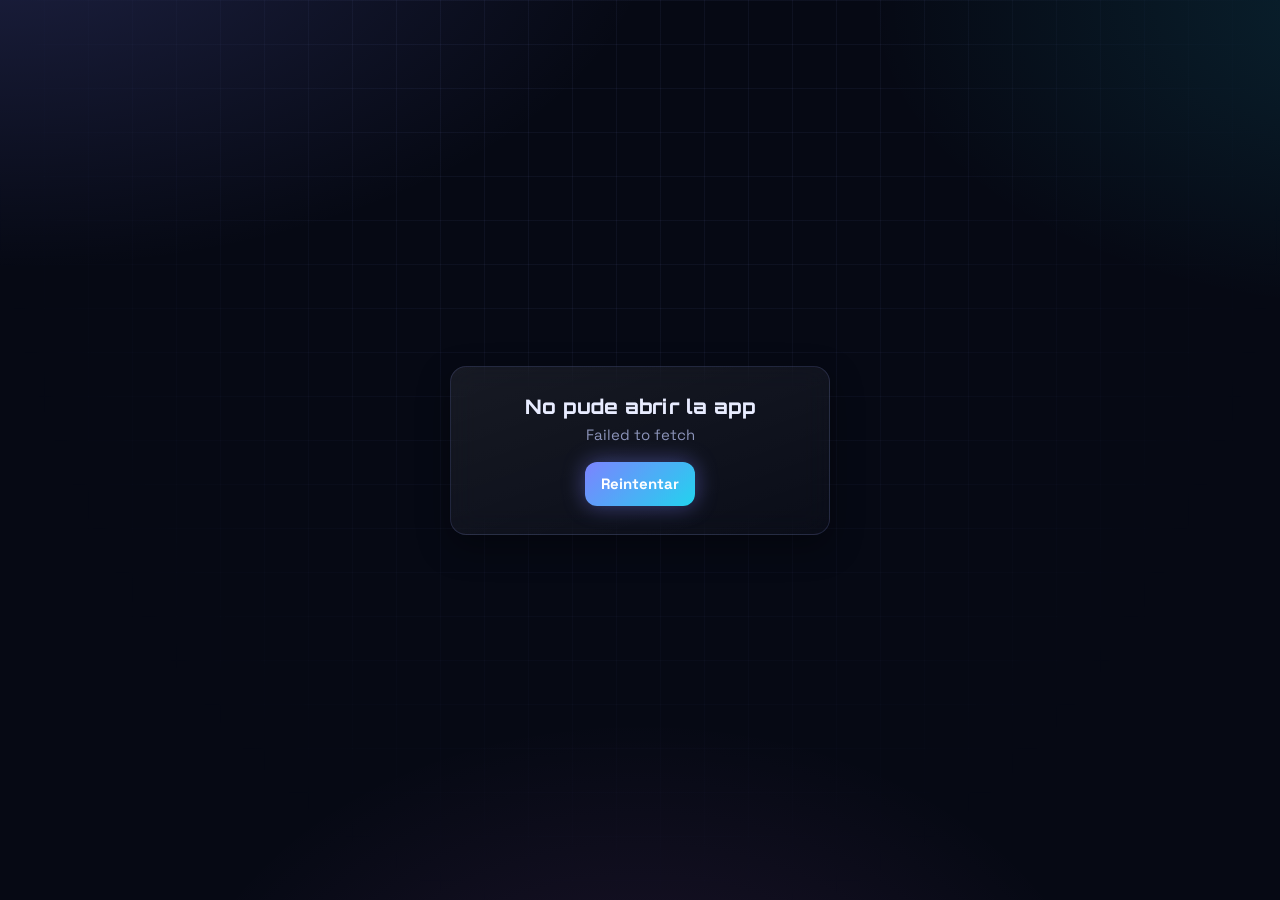
<file: docs/index.html>
<!doctype html>
<html lang="es">
<head>
  <meta charset="utf-8">
  <meta name="viewport" content="width=device-width, initial-scale=1, viewport-fit=cover">
  <title>Puntos de clase</title>
  <link rel="preconnect" href="https://fonts.googleapis.com">
  <link href="https://fonts.googleapis.com/css2?family=Orbitron:wght@600;700;800&family=Space+Grotesk:wght@400;500;600;700&display=swap" rel="stylesheet">
  <link rel="stylesheet" href="css/styles.css">
  <link rel="stylesheet" href="css/tema.css">
  <link rel="stylesheet" href="css/objetos3d.css">
  <link rel="stylesheet" href="css/semana.css">
</head>
<body>
  <div id="app">
    <div class="cargando"><div class="spinner"></div><p>Cargando…</p></div>
  </div>
  <div id="capa"></div>
  <div id="toasts"></div>

  <script>window.APPS_SCRIPT_URL = "https://script.google.com/macros/s/AKfycbx0SSss7EZwiwgPPCrn7KaKdZVpFejrAXQdj5wYCRrAUBqFf1xCkemIpz9kQn_3xkS4/exec";</script>

  <script src="js/util.js"></script>
  <script src="js/api.js"></script>
  <script src="js/avatar.js"></script>
  <script src="js/charts.js"></script>
  <script src="js/objetos3d.js"></script>
  <script src="js/ui.js"></script>
  <script src="js/editor-avatar.js"></script>
  <script src="js/views/inicio.js"></script>
  <script src="js/views/clase.js"></script>
  <script src="js/views/semana.js"></script>
  <script src="js/views/perfil.js"></script>
  <script src="js/views/panel.js"></script>
  <script src="js/views/equipos.js"></script>
  <script src="js/views/asistencia.js"></script>
  <script src="js/views/chat.js"></script>
  <script src="js/views/sesiones.js"></script>
  <script src="js/views/ajustes.js"></script>
  <script src="js/views/notas.js"></script>
  <script src="js/views/entrada.js"></script>
  <script src="js/app.js"></script>
</body>
</html>
</file>
<file: src/css/styles.css>
/* ===== Tokens ===== */
:root {
  --bg: #F4F5FA;
  --surface: #FFFFFF;
  --surface-2: #F8F9FC;
  --ink: #1E2235;
  --muted: #6B7088;
  --line: #E4E6EF;
  --accent: #5B5BD6;
  --accent-soft: #ECECFD;
  --pos: #15803D;
  --pos-bg: #DCFCE7;
  --pos-line: #86EFAC;
  --neg: #C2261D;
  --neg-bg: #FEE2E2;
  --neg-line: #FCA5A5;
  --warn: #A15C07;
  --warn-bg: #FEF3C7;
  --oro: #F5B700;
  --plata: #A8B0BD;
  --bronce: #CD7F45;
  --radius: 16px;
  --shadow: 0 1px 2px rgba(30, 34, 53, .06), 0 4px 14px rgba(30, 34, 53, .06);
  --nav-h: 64px;
  --font: 'Nunito', system-ui, -apple-system, 'Segoe UI', Roboto, sans-serif;
}

* { box-sizing: border-box; }
html, body { margin: 0; height: 100%; }
body {
  background: var(--bg);
  color: var(--ink);
  font-family: var(--font);
  font-size: 15px;
  -webkit-tap-highlight-color: transparent;
}
button, input, select, textarea { font: inherit; color: inherit; }
button { cursor: pointer; }
h1, h2, h3 { margin: 0; line-height: 1.2; }
h2 { font-size: 20px; font-weight: 900; }
h3 { font-size: 16px; font-weight: 800; }
.muted { color: var(--muted); }
.small { font-size: 13px; }
.pos { color: var(--pos); }
.neg { color: var(--neg); }
.hidden { display: none !important; }

/* ===== Estructura ===== */
.top {
  position: sticky; top: 0; z-index: 20;
  background: var(--surface);
  border-bottom: 1px solid var(--line);
  padding: calc(env(safe-area-inset-top, 0px) + 10px) 16px 10px;
}
.top-in { max-width: 1100px; margin: 0 auto; display: flex; align-items: center; gap: 10px; }
.curso-sel {
  flex: 1; min-width: 0;
  border: 0; background: var(--accent-soft); color: var(--accent);
  font-weight: 800; border-radius: 12px; padding: 10px 12px; min-height: 44px;
  appearance: none; -webkit-appearance: none;
  background-image: linear-gradient(45deg, transparent 50%, var(--accent) 50%), linear-gradient(135deg, var(--accent) 50%, transparent 50%);
  background-position: calc(100% - 18px) 50%, calc(100% - 13px) 50%;
  background-size: 5px 5px; background-repeat: no-repeat;
  text-overflow: ellipsis;
}
.icon-btn {
  width: 44px; height: 44px; flex: none;
  border: 0; border-radius: 12px; background: var(--surface-2);
  display: grid; place-items: center; color: var(--muted);
}
.icon-btn svg { width: 22px; height: 22px; }
.icon-btn.on { background: var(--accent); color: #fff; }

main { max-width: 1100px; margin: 0 auto; padding: 16px 16px calc(var(--nav-h) + 90px + env(safe-area-inset-bottom, 0px)); }

.nav {
  position: fixed; left: 0; right: 0; bottom: 0; z-index: 20;
  background: var(--surface); border-top: 1px solid var(--line);
  padding: 4px 6px calc(4px + env(safe-area-inset-bottom, 0px));
}
.nav-in { max-width: 640px; margin: 0 auto; display: flex; }
.nav button {
  flex: 1; min-width: 0; border: 0; background: none; color: var(--muted);
  display: flex; flex-direction: column; align-items: center; gap: 2px;
  font-size: 11px; font-weight: 800; padding: 6px 0; border-radius: 12px; min-height: 52px;
}
.nav button svg { width: 24px; height: 24px; }
.nav button.on { color: var(--accent); background: var(--accent-soft); }

.seccion-head { display: flex; align-items: flex-end; justify-content: space-between; gap: 12px; margin: 4px 0 12px; flex-wrap: wrap; }
.seccion-head p { margin: 2px 0 0; }

/* ===== Elementos ===== */
.card { background: var(--surface); border-radius: var(--radius); box-shadow: var(--shadow); padding: 16px; }
.card + .card, .stack > * + * { margin-top: 12px; }
.btn {
  border: 0; border-radius: 12px; padding: 10px 16px; min-height: 44px;
  font-weight: 800; background: var(--surface-2); color: var(--ink);
  display: inline-flex; align-items: center; justify-content: center; gap: 8px;
}
.btn svg { width: 18px; height: 18px; }
.btn.primary { background: var(--accent); color: #fff; }
.btn.pos { background: var(--pos-bg); color: var(--pos); }
.btn.neg { background: var(--neg-bg); color: var(--neg); }
.btn.ghost { background: transparent; color: var(--accent); }
.btn.block { width: 100%; }
.btn:disabled { opacity: .5; cursor: default; }
.chips { display: flex; gap: 8px; flex-wrap: wrap; align-items: center; }
.chip {
  border: 1px solid var(--line); background: var(--surface); border-radius: 999px;
  padding: 6px 12px; min-height: 36px; font-weight: 700; font-size: 13.5px; color: var(--muted);
}
.chip.on { background: var(--ink); border-color: var(--ink); color: #fff; }
.seg { display: inline-flex; background: var(--surface-2); border: 1px solid var(--line); border-radius: 999px; padding: 3px; }
.seg button { border: 0; background: none; border-radius: 999px; padding: 6px 12px; min-height: 34px; font-weight: 800; font-size: 13px; color: var(--muted); }
.seg button.on { background: var(--surface); color: var(--ink); box-shadow: var(--shadow); }

input[type=text], input[type=number], input[type=time], input[type=date], input[type=password], input[type=tel], select, textarea {
  border: 1px solid var(--line); background: var(--surface); border-radius: 12px;
  padding: 10px 12px; min-height: 44px; width: 100%;
}
textarea { min-height: 140px; resize: vertical; font-size: 14px; }
label.campo { display: block; font-weight: 800; font-size: 13px; color: var(--muted); }
label.campo > * { margin-top: 6px; }
.fila { display: flex; gap: 10px; align-items: center; }
.fila > .grow { flex: 1; min-width: 0; }
.grid2 { display: grid; grid-template-columns: 1fr 1fr; gap: 10px; }

.badge {
  display: inline-flex; align-items: center; gap: 4px;
  border-radius: 999px; padding: 2px 9px; font-size: 12.5px; font-weight: 800;
  background: var(--surface-2); color: var(--muted);
}
.badge.pos { background: var(--pos-bg); color: var(--pos); }
.badge.neg { background: var(--neg-bg); color: var(--neg); }
.badge.warn { background: var(--warn-bg); color: var(--warn); }
.badge.accent { background: var(--accent-soft); color: var(--accent); }

.vacio { text-align: center; padding: 32px 16px; color: var(--muted); }
.vacio svg { width: 44px; height: 44px; opacity: .5; }

/* ===== Avatares ===== */
.av {
  position: relative; flex: none; border-radius: 50%; overflow: hidden;
  display: grid; place-items: center; font-weight: 900; color: var(--av-ink, #333);
  background: var(--av-bg, #E5E7EB);
}
.av img { position: absolute; inset: 0; width: 100%; height: 100%; }
.av span { line-height: 1; }

/* ===== Clase ===== */
.resumen-hoy { display: flex; gap: 8px; flex-wrap: wrap; margin-bottom: 12px; }
.toolbar { display: flex; gap: 8px; align-items: center; justify-content: space-between; flex-wrap: wrap; margin-bottom: 14px; }
.grid-alumnos { display: grid; grid-template-columns: repeat(auto-fill, minmax(104px, 1fr)); gap: 10px; }
.grupo-equipo { grid-column: 1 / -1; display: flex; align-items: center; gap: 8px; font-weight: 900; font-size: 14px; margin-top: 6px; }
.grupo-equipo i { width: 12px; height: 12px; border-radius: 4px; background: var(--eq); }
.grupo-equipo .badge { margin-left: auto; }
.tarjeta {
  position: relative; border: 0; background: var(--surface); border-radius: var(--radius);
  box-shadow: var(--shadow); padding: 12px 6px 10px; text-align: center;
  display: flex; flex-direction: column; align-items: center; gap: 6px;
  border-top: 5px solid var(--eq, var(--line));
  transition: transform .12s ease;
}
.tarjeta:active { transform: scale(.96); }
.tarjeta .nombre { font-weight: 800; font-size: 13.5px; line-height: 1.15; min-height: 2.3em; display: flex; align-items: center; }
.tarjeta .total {
  position: absolute; top: 6px; right: 6px; min-width: 28px; height: 24px; padding: 0 7px;
  border-radius: 999px; font-weight: 900; font-size: 13px; display: grid; place-items: center;
  background: var(--pos-bg); color: var(--pos);
}
.tarjeta .total.neg { background: var(--neg-bg); color: var(--neg); }
.tarjeta .total.cero { background: var(--surface-2); color: var(--muted); }
.tarjeta.sel { outline: 3px solid var(--accent); outline-offset: -3px; }
.tarjeta .check {
  position: absolute; top: 6px; left: 6px; width: 22px; height: 22px; border-radius: 50%;
  border: 2px solid var(--line); background: var(--surface);
}
.tarjeta.sel .check { background: var(--accent); border-color: var(--accent); }
.tarjeta.sel .check::after { content: ''; position: absolute; left: 6px; top: 2px; width: 5px; height: 10px; border: solid #fff; border-width: 0 2.5px 2.5px 0; transform: rotate(45deg); }
.flota {
  position: fixed; z-index: 60; pointer-events: none; font-weight: 900; font-size: 26px;
  animation: flota .9s ease-out forwards; text-shadow: 0 2px 0 #fff;
}
@keyframes flota { from { opacity: 1; transform: translate(-50%, 0) scale(.8); } to { opacity: 0; transform: translate(-50%, -60px) scale(1.2); } }
.barra-multi {
  position: fixed; left: 12px; right: 12px; z-index: 25;
  bottom: calc(var(--nav-h) + 12px + env(safe-area-inset-bottom, 0px));
  max-width: 640px; margin: 0 auto;
  background: var(--ink); color: #fff; border-radius: 16px; padding: 10px 10px 10px 16px;
  display: flex; align-items: center; gap: 10px; box-shadow: 0 8px 30px rgba(0, 0, 0, .25);
}
.barra-multi b { flex: 1; }

/* ===== Hojas (bottom sheet) ===== */
#capa .fondo { position: fixed; inset: 0; z-index: 40; background: rgba(20, 22, 35, .45); animation: aparece .15s ease; }
.hoja {
  position: fixed; z-index: 41; left: 0; right: 0; bottom: 0;
  max-height: 92vh; overflow: auto; background: var(--surface);
  border-radius: 22px 22px 0 0; padding: 8px 16px calc(20px + env(safe-area-inset-bottom, 0px));
  animation: sube .2s ease;
  max-width: 640px; margin: 0 auto;
}
.hoja.ancha { max-width: 900px; }
.hoja .asa { width: 42px; height: 5px; border-radius: 3px; background: var(--line); margin: 4px auto 12px; }
.hoja-head { display: flex; align-items: center; gap: 12px; margin-bottom: 14px; }
.hoja-head .grow { flex: 1; min-width: 0; }
@keyframes sube { from { transform: translateY(40px); opacity: 0; } to { transform: none; opacity: 1; } }
@keyframes aparece { from { opacity: 0; } to { opacity: 1; } }
@media (min-width: 700px) {
  .hoja { bottom: auto; top: 50%; transform: translateY(-50%); border-radius: 22px; max-height: 86vh; animation: aparece .15s ease; }
}

.cats { display: grid; grid-template-columns: repeat(auto-fill, minmax(130px, 1fr)); gap: 8px; }
.cat {
  border: 1.5px solid var(--pos-line); background: var(--pos-bg); color: var(--pos);
  border-radius: 14px; padding: 12px 8px; min-height: 70px; font-weight: 800;
  display: flex; flex-direction: column; align-items: center; justify-content: center; gap: 2px; text-align: center;
}
.cat b { font-size: 22px; font-weight: 900; }
.cat span { font-size: 13px; line-height: 1.15; color: var(--ink); }
.cat.neg { border-color: var(--neg-line); background: var(--neg-bg); color: var(--neg); }
.cat:active { transform: scale(.96); }
.cats-titulo { font-weight: 900; font-size: 13px; color: var(--muted); margin: 14px 0 8px; text-transform: uppercase; letter-spacing: .04em; }

/* ===== Toast ===== */
#toasts { position: fixed; z-index: 70; left: 0; right: 0; bottom: calc(var(--nav-h) + 16px + env(safe-area-inset-bottom, 0px)); display: flex; flex-direction: column; align-items: center; gap: 8px; pointer-events: none; padding: 0 12px; }
.toast {
  pointer-events: auto; background: var(--ink); color: #fff; border-radius: 14px;
  padding: 10px 10px 10px 16px; display: flex; align-items: center; gap: 12px;
  box-shadow: 0 8px 30px rgba(0, 0, 0, .25); max-width: 520px; animation: sube .2s ease; font-weight: 700;
}
.toast.error { background: var(--neg); }
.toast button { border: 0; background: rgba(255, 255, 255, .16); color: #fff; font-weight: 900; border-radius: 10px; padding: 8px 12px; }

/* ===== Panel ===== */
.kpis { display: grid; grid-template-columns: repeat(auto-fit, minmax(140px, 1fr)); gap: 10px; margin-bottom: 14px; }
.kpi { background: var(--surface); border-radius: var(--radius); box-shadow: var(--shadow); padding: 14px; }
.kpi .v { font-size: 28px; font-weight: 900; line-height: 1.1; }
.kpi .l { font-size: 13px; font-weight: 700; color: var(--muted); }
.panel-grid { display: grid; gap: 12px; grid-template-columns: 1fr; }
@media (min-width: 900px) { .panel-grid { grid-template-columns: 1fr 1fr; } .panel-grid .full { grid-column: 1 / -1; } }

.podio { display: grid; grid-template-columns: 1fr 1.15fr 1fr; align-items: end; gap: 8px; margin-top: 10px; }
.podio .p { display: flex; flex-direction: column; align-items: center; gap: 6px; text-align: center; min-width: 0; }
.podio .p .n { font-weight: 800; font-size: 13.5px; line-height: 1.15; }
.podio .p .val { font-weight: 900; }
.podio .base { width: 100%; border-radius: 12px 12px 0 0; display: grid; place-items: center; font-weight: 900; font-size: 22px; color: #fff; }
.podio .p1 .base { height: 96px; background: var(--oro); }
.podio .p2 .base { height: 70px; background: var(--plata); }
.podio .p3 .base { height: 52px; background: var(--bronce); }
.podio .corona { font-size: 22px; line-height: 1; }

.lista { display: flex; flex-direction: column; }
.item {
  display: flex; align-items: center; gap: 12px; padding: 10px 4px;
  border: 0; border-bottom: 1px solid var(--line); background: none; text-align: left; width: 100%;
}
.item:last-child { border-bottom: 0; }
.item .grow { flex: 1; min-width: 0; }
.item .t { font-weight: 800; }
.item .s { font-size: 13px; color: var(--muted); }
.nota-pill { min-width: 52px; text-align: center; border-radius: 10px; padding: 6px 8px; font-weight: 900; font-size: 16px; background: var(--pos-bg); color: var(--pos); }
.nota-pill.neg { background: var(--neg-bg); color: var(--neg); }
.nota-pill.na { background: var(--surface-2); color: var(--muted); }

.barra { height: 8px; border-radius: 99px; background: var(--surface-2); overflow: hidden; }
.barra i { display: block; height: 100%; border-radius: 99px; background: var(--accent); }
.minibarras { display: flex; gap: 4px; margin-top: 6px; }
.minibarras .barra { flex: 1; height: 6px; }

.chart { width: 100%; height: auto; display: block; overflow: visible; }
.chart text { font-family: var(--font); font-size: 15px; fill: var(--muted); font-weight: 700; }
.leyenda { display: flex; gap: 14px; flex-wrap: wrap; font-size: 12.5px; color: var(--muted); font-weight: 700; margin-top: 8px; }
.leyenda i { display: inline-block; width: 10px; height: 10px; border-radius: 3px; margin-right: 5px; vertical-align: -1px; }

/* ===== Equipos ===== */
.equipo-card { border-left: 6px solid var(--eq); }
.equipo-card .fila-top { display: flex; align-items: center; gap: 12px; }
.equipo-card .puesto { width: 36px; height: 36px; border-radius: 50%; display: grid; place-items: center; font-weight: 900; background: var(--surface-2); flex: none; }
.equipo-card .puesto.m1 { background: var(--oro); color: #fff; }
.equipo-card .puesto.m2 { background: var(--plata); color: #fff; }
.equipo-card .puesto.m3 { background: var(--bronce); color: #fff; }
.equipo-card .pts { font-size: 26px; font-weight: 900; }
.miembros { display: flex; gap: 8px; flex-wrap: wrap; margin-top: 12px; }
.miembro { display: flex; align-items: center; gap: 6px; background: var(--surface-2); border: 0; border-radius: 999px; padding: 3px 10px 3px 3px; font-size: 13px; font-weight: 700; }

/* ===== Asistencia / Chat ===== */
.fuentes { display: grid; grid-template-columns: repeat(auto-fit, minmax(180px, 1fr)); gap: 10px; }
.fuente {
  border: 2px dashed var(--line); background: var(--surface); border-radius: var(--radius);
  padding: 18px 12px; display: flex; flex-direction: column; align-items: center; gap: 6px; text-align: center; font-weight: 800;
}
.fuente svg { width: 30px; height: 30px; color: var(--accent); }
.fuente small { font-weight: 600; color: var(--muted); }
.progreso { height: 10px; border-radius: 99px; background: var(--surface-2); overflow: hidden; margin-top: 10px; }
.progreso i { display: block; height: 100%; background: var(--accent); transition: width .2s; }
.revision .item { padding: 8px 0; }
.estado-seg { display: inline-flex; gap: 4px; }
.estado-seg button { border: 1.5px solid var(--line); background: var(--surface); border-radius: 10px; min-width: 40px; min-height: 40px; font-weight: 900; font-size: 13px; color: var(--muted); }
.estado-seg button.on.P { background: var(--pos-bg); border-color: var(--pos-line); color: var(--pos); }
.estado-seg button.on.T { background: var(--warn-bg); border-color: #FCD34D; color: var(--warn); }
.estado-seg button.on.F { background: var(--neg-bg); border-color: var(--neg-line); color: var(--neg); }
.estado-seg button.on.N { background: var(--ink); border-color: var(--ink); color: #fff; }
.hora-in { width: 104px !important; flex: none; padding: 8px !important; }
.pts-in { width: 70px !important; flex: none; text-align: center; }
.conf { width: 8px; height: 8px; border-radius: 50%; flex: none; }
.conf.alta, .conf.id, .conf.apodo { background: var(--pos); }
.conf.media { background: #F59E0B; }
.conf.ninguna { background: var(--line); }
.confirmar-bar {
  position: sticky; bottom: calc(var(--nav-h) + 8px + env(safe-area-inset-bottom, 0px));
  margin-top: 14px; background: var(--surface); border-radius: var(--radius); box-shadow: 0 6px 24px rgba(30, 34, 53, .15);
  padding: 10px; display: flex; gap: 10px; align-items: center;
}
.confirmar-bar .grow { flex: 1; font-weight: 800; font-size: 13.5px; }
.thumb { max-width: 100%; max-height: 220px; border-radius: 12px; border: 1px solid var(--line); display: block; margin-top: 10px; }

/* ===== Sesiones / línea de tiempo ===== */
.sesion-card { display: flex; gap: 12px; align-items: center; border: 0; text-align: left; width: 100%; }
.sesion-num { width: 46px; height: 46px; flex: none; border-radius: 14px; background: var(--accent-soft); color: var(--accent); display: grid; place-items: center; font-weight: 900; line-height: 1; text-align: center; font-size: 11px; }
.sesion-num b { font-size: 18px; display: block; }
.lote { border: 1px solid var(--line); border-radius: 14px; margin-top: 10px; overflow: hidden; }
.lote-head { display: flex; align-items: center; gap: 8px; padding: 8px 12px; background: var(--surface-2); font-size: 13px; font-weight: 800; }
.lote-head .grow { flex: 1; }
.mov { display: flex; align-items: center; gap: 10px; padding: 8px 12px; border-top: 1px solid var(--line); font-size: 14px; }
.mov .grow { flex: 1; min-width: 0; }
.mov .x { border: 0; background: none; color: var(--muted); width: 36px; height: 36px; border-radius: 10px; }
.mov .x:hover { background: var(--neg-bg); color: var(--neg); }

.timeline { position: relative; margin-top: 8px; padding-left: 22px; }
.timeline::before { content: ''; position: absolute; left: 7px; top: 6px; bottom: 6px; width: 2px; background: var(--line); }
.tl-ses { position: relative; padding-bottom: 16px; }
.tl-ses::before { content: ''; position: absolute; left: -20px; top: 4px; width: 12px; height: 12px; border-radius: 50%; background: var(--surface); border: 3px solid var(--tl, var(--accent)); }
.tl-head { display: flex; align-items: baseline; gap: 8px; flex-wrap: wrap; }
.tl-head b { font-weight: 900; }
.tl-movs { display: flex; gap: 6px; flex-wrap: wrap; margin-top: 6px; }
.tl-mov { font-size: 12.5px; font-weight: 800; border-radius: 10px; padding: 4px 9px; background: var(--pos-bg); color: var(--pos); }
.tl-mov.neg { background: var(--neg-bg); color: var(--neg); }
.tl-mov small { font-weight: 700; opacity: .75; }

/* ===== Perfil ===== */
.perfil-top { display: flex; gap: 16px; align-items: center; flex-wrap: wrap; }
.perfil-top .grow { flex: 1; min-width: 160px; }
.nota-grande { text-align: center; border-radius: 18px; padding: 10px 16px; background: var(--pos-bg); color: var(--pos); min-width: 100px; }
.nota-grande.neg { background: var(--neg-bg); color: var(--neg); }
.nota-grande.na { background: var(--surface-2); color: var(--muted); }
.nota-grande .v { font-size: 36px; font-weight: 900; line-height: 1; }
.nota-grande .l { font-size: 12px; font-weight: 800; }
.comp { margin-top: 12px; }
.comp .fila { justify-content: space-between; font-weight: 800; font-size: 14px; margin-bottom: 6px; }
.asis-resumen { display: grid; grid-template-columns: repeat(3, 1fr); gap: 8px; margin-top: 12px; }
.asis-resumen div { border-radius: 12px; padding: 10px; text-align: center; font-weight: 800; font-size: 12.5px; }
.asis-resumen b { display: block; font-size: 22px; font-weight: 900; }

/* ===== Ajustes ===== */
.comp-edit { display: grid; grid-template-columns: 1fr 76px 76px 120px 40px; gap: 8px; align-items: center; margin-top: 8px; }
.comp-edit.head { font-size: 12px; font-weight: 800; color: var(--muted); }
@media (max-width: 560px) {
  .comp-edit { grid-template-columns: 1fr 64px 64px; }
  .comp-edit .ses, .comp-edit .del { grid-column: span 1; }
  .comp-edit.head .ses, .comp-edit.head .del { display: none; }
}
.formula { background: var(--surface-2); border-radius: 12px; padding: 12px; font-size: 14px; font-weight: 700; line-height: 1.5; margin-top: 12px; }
.avatar-grid { display: grid; grid-template-columns: repeat(auto-fill, minmax(64px, 1fr)); gap: 10px; margin-top: 12px; }
.avatar-grid button { border: 2px solid transparent; background: none; border-radius: 50%; padding: 2px; aspect-ratio: 1; display: grid; place-items: center; }
.avatar-grid button.on { border-color: var(--accent); }

/* ===== PIN y notas públicas ===== */
.centro { min-height: 100vh; display: grid; place-items: center; padding: 24px 16px; }
.caja { width: 100%; max-width: 380px; text-align: center; }
.caja .logo { width: 64px; height: 64px; border-radius: 20px; background: var(--accent); color: #fff; display: grid; place-items: center; margin: 0 auto 14px; }
.caja .logo svg { width: 34px; height: 34px; }
.caja p { margin: 6px 0 18px; }
.pin-in { text-align: center; font-size: 26px !important; letter-spacing: .4em; font-weight: 900; }
.notas-wrap { max-width: 760px; margin: 0 auto; padding: 20px 16px 40px; }

.cargando { min-height: 60vh; display: grid; place-items: center; align-content: center; gap: 12px; color: var(--muted); font-weight: 700; }
.spinner { width: 36px; height: 36px; border-radius: 50%; border: 4px solid var(--line); border-top-color: var(--accent); animation: gira .8s linear infinite; margin: 0 auto; }
@keyframes gira { to { transform: rotate(360deg); } }
.sync { width: 8px; height: 8px; border-radius: 50%; background: var(--pos); flex: none; }
.sync.on { background: #F59E0B; animation: late 1s infinite; }
@keyframes late { 50% { opacity: .3; } }

@media (min-width: 700px) {
  .grid-alumnos { grid-template-columns: repeat(auto-fill, minmax(124px, 1fr)); gap: 12px; }
}

/* ===== Aviso de la demo pública ===== */
.demo-aviso {
  background: var(--warn-bg); color: var(--warn); text-align: center;
  font-size: 12.5px; font-weight: 800; padding: calc(env(safe-area-inset-top, 0px) + 6px) 12px 6px;
}

/* ===== Inicio: tarjetas de cursos ===== */
.marca { flex: 1; display: flex; align-items: center; gap: 10px; color: var(--accent); }
.marca svg { width: 28px; height: 28px; }
.marca b { font-size: 18px; font-weight: 900; color: var(--ink); }
.cursos-grid { display: grid; grid-template-columns: repeat(auto-fill, minmax(290px, 1fr)); gap: 14px; }
.curso-card {
  position: relative; text-align: left; border: 0; background: var(--surface); border-radius: 20px;
  box-shadow: var(--shadow); padding: 18px 16px 14px; overflow: hidden;
  display: flex; flex-direction: column; gap: 12px; transition: transform .12s ease, box-shadow .12s ease;
}
.curso-card:hover { transform: translateY(-2px); box-shadow: 0 2px 4px rgba(30, 34, 53, .06), 0 10px 26px rgba(30, 34, 53, .1); }
.curso-card:active { transform: scale(.98); }
.cc-top { display: flex; align-items: flex-start; gap: 10px; }
.cc-tit { flex: 1; min-width: 0; }
.cc-tit b { display: block; font-size: 17px; font-weight: 900; line-height: 1.2; }
.cc-tit span { display: inline-block; margin-top: 4px; font-size: 13px; font-weight: 800; color: var(--c1, var(--accent)); }
.cc-meta { font-size: 13px; color: var(--muted); font-weight: 700; margin-top: -6px; }
.cc-avatares { display: flex; align-items: center; min-height: 40px; }
.cc-avatares .av { border: 2px solid var(--surface); margin-left: -8px; }
.cc-avatares .av:first-child { margin-left: 0; }
.cc-mas { margin-left: 6px; font-weight: 800; font-size: 13px; color: var(--muted); }
.cc-stats { display: grid; grid-template-columns: repeat(4, 1fr); gap: 6px; text-align: center; border-top: 1px solid var(--line); padding-top: 12px; }
.cc-stats b { font-size: 17px; font-weight: 900; display: block; line-height: 32px; }
.cc-stats .nota-pill { display: inline-block; min-width: 46px; padding: 4px 6px; font-size: 15px; }
.cc-stats small { display: block; font-size: 11.5px; font-weight: 700; color: var(--muted); margin-top: 2px; }
.cc-lider { display: flex; align-items: center; gap: 8px; background: var(--surface-2); border-radius: 12px; padding: 6px 10px 6px 6px; font-size: 12.5px; color: var(--muted); line-height: 1.3; }
.cc-lider b { color: var(--ink); }

/* Nota pequeña en la tarjeta del alumno */
.mini-nota { font-size: 11.5px; font-weight: 800; border-radius: 999px; padding: 1px 8px; background: var(--pos-bg); color: var(--pos); }
.mini-nota.neg { background: var(--neg-bg); color: var(--neg); }
.mini-nota.na { background: var(--surface-2); color: var(--muted); }

/* Entrada y avatar personalizable */
.ent-avs { display: flex; justify-content: center; margin-bottom: 18px; }
.ent-avs .av { border: 3px solid var(--surface); margin-left: -10px; box-shadow: 0 6px 16px rgba(0,0,0,.25); animation: ent-flota 3.2s ease-in-out infinite; }
.ent-avs .av:first-child { margin-left: 0; }
.ent-avs .av:nth-child(2n) { animation-delay: -.8s; }
.ent-avs .av:nth-child(3n) { animation-delay: -1.6s; }
@keyframes ent-flota { 50% { transform: translateY(-7px); } }
@media (prefers-reduced-motion: reduce) { .ent-avs .av { animation: none; } }
.mi-avatar { display: flex; gap: 16px; align-items: center; margin-bottom: 16px; text-align: left; }
.ae-prev { display: grid; place-items: center; margin: 6px 0 12px; }
.ae-estilos { margin-bottom: 6px; }
.ae-campo { margin-top: 14px; text-align: left; }
.ae-campo > b { display: block; font-size: 13px; margin-bottom: 6px; }
.ae-col { display: flex; flex-wrap: wrap; gap: 8px; }
.ae-sw { width: 30px; height: 30px; border-radius: 50%; border: 2px solid var(--line, rgba(128,128,128,.4)); padding: 0; cursor: pointer; }
.ae-sw.on { outline: 3px solid var(--accent); outline-offset: 2px; }
.ae-pie { display: flex; gap: 10px; justify-content: flex-end; margin-top: 18px; position: sticky; bottom: 0; padding: 10px 0; background: var(--surface); }
</file>
<file: src/css/tema.css>
/* ===== Tema futurista (oscuro, neón y vidrio) — se carga después de styles.css ===== */
:root {
  color-scheme: dark;
  --bg: #060914;
  --surface: rgba(255, 255, 255, .045);
  --surface-2: rgba(255, 255, 255, .075);
  --panel: #0D1328;                       /* sólido: hojas, avisos, barras */
  --ink: #E8ECFF;
  --muted: #8C94BA;
  --line: rgba(148, 163, 255, .16);
  --accent: #7C83FF;
  --accent-2: #22D3EE;
  --accent-soft: rgba(124, 131, 255, .16);
  --pos: #34D399;
  --pos-bg: rgba(52, 211, 153, .13);
  --pos-line: rgba(52, 211, 153, .6);
  --neg: #FB7185;
  --neg-bg: rgba(251, 113, 133, .13);
  --neg-line: rgba(251, 113, 133, .6);
  --warn: #FBBF24;
  --warn-bg: rgba(251, 191, 36, .13);
  --oro: #FACC15;
  --plata: #94A3B8;
  --bronce: #F97316;
  --shadow: 0 0 0 1px var(--line), 0 12px 32px rgba(0, 0, 0, .35);
  --glow: 0 0 22px rgba(124, 131, 255, .45);
  --font: 'Space Grotesk', system-ui, -apple-system, 'Segoe UI', sans-serif;
  --display: 'Orbitron', 'Space Grotesk', sans-serif;
}

body {
  background:
    radial-gradient(1100px 600px at 0% -10%, rgba(124, 131, 255, .2), transparent 60%),
    radial-gradient(900px 520px at 110% 0%, rgba(34, 211, 238, .13), transparent 60%),
    radial-gradient(800px 600px at 50% 120%, rgba(232, 121, 249, .1), transparent 60%),
    var(--bg);
  background-attachment: fixed;
}
/* Rejilla de fondo que se desvanece */
body::before {
  content: ''; position: fixed; inset: 0; pointer-events: none; z-index: -1;
  background-image:
    linear-gradient(rgba(148, 163, 255, .06) 1px, transparent 1px),
    linear-gradient(90deg, rgba(148, 163, 255, .06) 1px, transparent 1px);
  background-size: 44px 44px;
  -webkit-mask-image: radial-gradient(ellipse at 50% 0%, #000 25%, transparent 75%);
  mask-image: radial-gradient(ellipse at 50% 0%, #000 25%, transparent 75%);
}

h2, h3, .kpi .v, .nota-grande .v, .equipo-card .pts, .marca b, .cc-tit b, .podio .base, .sesion-num b { font-family: var(--display); letter-spacing: .02em; }
h2 { font-weight: 800; }
h3 { font-weight: 700; font-size: 15px; }
.kpi .v { font-weight: 800; text-shadow: 0 0 18px rgba(124, 131, 255, .45); }
.kpi .v.neg { text-shadow: 0 0 18px rgba(251, 113, 133, .45); }

/* Vidrio */
.card, .kpi, .tarjeta, .curso-card, .equipo-card {
  background: linear-gradient(160deg, rgba(255, 255, 255, .07), rgba(255, 255, 255, .02));
  border: 1px solid var(--line);
  box-shadow: 0 12px 32px rgba(0, 0, 0, .35);
  -webkit-backdrop-filter: blur(14px); backdrop-filter: blur(14px);
}
.top, .nav { background: rgba(6, 9, 20, .72); border-color: var(--line); -webkit-backdrop-filter: blur(16px); backdrop-filter: blur(16px); }
.nav button.on { color: #fff; background: linear-gradient(135deg, rgba(124, 131, 255, .35), rgba(34, 211, 238, .2)); box-shadow: inset 0 0 0 1px rgba(124, 131, 255, .5); }
.nav button.on svg { filter: drop-shadow(0 0 6px var(--accent-2)); }

/* Botones y controles */
.btn { border: 1px solid var(--line); }
.btn.primary { border: 0; background: linear-gradient(135deg, var(--accent), var(--accent-2)); color: #fff; box-shadow: var(--glow); }
.btn.pos, .btn.neg { border-color: transparent; }
.icon-btn { background: var(--surface-2); color: var(--ink); border: 1px solid var(--line); }
.icon-btn.on { background: linear-gradient(135deg, var(--accent), var(--accent-2)); color: #fff; }
.chip { background: var(--surface); border-color: var(--line); }
.chip.on { background: linear-gradient(135deg, var(--accent), var(--accent-2)); border-color: transparent; color: #fff; }
.seg { background: rgba(0, 0, 0, .25); border-color: var(--line); }
.seg button.on { background: var(--accent-soft); color: #fff; box-shadow: inset 0 0 0 1px rgba(124, 131, 255, .6); }
.curso-sel { background-color: var(--accent-soft); color: var(--ink); border: 1px solid rgba(124, 131, 255, .4); }
input[type=text], input[type=number], input[type=time], input[type=date], input[type=password], input[type=tel], select, textarea {
  background: rgba(0, 0, 0, .25); border-color: var(--line); color: var(--ink);
}
input:focus, select:focus, textarea:focus { outline: none; border-color: var(--accent); box-shadow: 0 0 0 3px rgba(124, 131, 255, .25); }
option { background: var(--panel); color: var(--ink); }

/* Piezas que antes usaban el color de texto como fondo */
.toast { background: var(--panel); color: var(--ink); border: 1px solid var(--line); box-shadow: 0 10px 40px rgba(0, 0, 0, .5), var(--glow); }
.toast.error { background: #2A0D18; border-color: var(--neg-line); }
.toast button { background: var(--accent-soft); color: #fff; }
.barra-multi { background: var(--panel); border: 1px solid rgba(124, 131, 255, .4); box-shadow: 0 10px 40px rgba(0, 0, 0, .5), var(--glow); }
.estado-seg button { background: var(--surface); border-color: var(--line); }
.estado-seg button.on.N { background: var(--accent); border-color: var(--accent); color: #fff; }
.hoja { background: var(--panel); border: 1px solid var(--line); box-shadow: 0 -20px 60px rgba(0, 0, 0, .5); }
#capa .fondo { background: rgba(2, 4, 12, .65); -webkit-backdrop-filter: blur(4px); backdrop-filter: blur(4px); }
.confirmar-bar { background: var(--panel); border: 1px solid var(--line); }
.flota { text-shadow: 0 0 14px currentColor; }
.fuente { background: var(--surface); border-color: rgba(124, 131, 255, .35); }
.cc-avatares .av { border-color: var(--bg); }

/* Detalles con brillo */
.tarjeta:hover, .curso-card:hover { box-shadow: 0 12px 32px rgba(0, 0, 0, .35), 0 0 0 1px rgba(124, 131, 255, .45), var(--glow); }
.tarjeta .total { box-shadow: 0 0 12px rgba(52, 211, 153, .35); }
.tarjeta .total.neg { box-shadow: 0 0 12px rgba(251, 113, 133, .35); }
.podio .base { box-shadow: 0 0 24px currentColor; color: #0A0E1F; }
.podio .p1 .base { box-shadow: 0 0 28px rgba(250, 204, 21, .55); }
.podio .p2 .base { box-shadow: 0 0 22px rgba(148, 163, 184, .45); }
.podio .p3 .base { box-shadow: 0 0 22px rgba(249, 115, 22, .45); }
.barra i { background: linear-gradient(90deg, var(--accent), var(--accent-2)); box-shadow: 0 0 10px rgba(34, 211, 238, .5); }
.nota-grande { box-shadow: inset 0 0 0 1px currentColor, 0 0 28px var(--pos-bg); }
.nota-grande.neg { box-shadow: inset 0 0 0 1px currentColor, 0 0 28px var(--neg-bg); }
.marca svg { color: var(--accent-2); filter: drop-shadow(0 0 8px var(--accent-2)); }
.spinner { border-color: var(--line); border-top-color: var(--accent-2); }
.demo-aviso { background: linear-gradient(90deg, rgba(251, 191, 36, .16), rgba(244, 114, 182, .14)); color: #FDE68A; }
::selection { background: rgba(124, 131, 255, .45); }
</file>
<file: src/css/inicio.css>
/* Página de inicio local (index.html de la raíz) */
.inicio { max-width: 560px; margin: 0 auto; padding: 40px 16px; }
.inicio h1 { font-size: 28px; font-weight: 900; }
.inicio > p { margin: 8px 0 20px; }
.opcion { display: block; text-decoration: none; color: var(--ink); margin-top: 12px; border: 2px solid transparent; }
.opcion:hover { border-color: var(--accent); }
.opcion b { display: block; font-size: 17px; font-weight: 900; color: var(--accent); }
.opcion span { display: block; margin-top: 4px; font-size: 14px; color: var(--muted); }
.opcion code { font-size: 13px; }
</file>
<file: docs/css/styles.css>
/* ===== Tokens ===== */
:root {
  --bg: #F4F5FA;
  --surface: #FFFFFF;
  --surface-2: #F8F9FC;
  --ink: #1E2235;
  --muted: #6B7088;
  --line: #E4E6EF;
  --accent: #5B5BD6;
  --accent-soft: #ECECFD;
  --pos: #15803D;
  --pos-bg: #DCFCE7;
  --pos-line: #86EFAC;
  --neg: #C2261D;
  --neg-bg: #FEE2E2;
  --neg-line: #FCA5A5;
  --warn: #A15C07;
  --warn-bg: #FEF3C7;
  --oro: #F5B700;
  --plata: #A8B0BD;
  --bronce: #CD7F45;
  --radius: 16px;
  --shadow: 0 1px 2px rgba(30, 34, 53, .06), 0 4px 14px rgba(30, 34, 53, .06);
  --nav-h: 64px;
  --font: 'Nunito', system-ui, -apple-system, 'Segoe UI', Roboto, sans-serif;
}

* { box-sizing: border-box; }
html, body { margin: 0; height: 100%; }
body {
  background: var(--bg);
  color: var(--ink);
  font-family: var(--font);
  font-size: 15px;
  -webkit-tap-highlight-color: transparent;
}
button, input, select, textarea { font: inherit; color: inherit; }
button { cursor: pointer; }
h1, h2, h3 { margin: 0; line-height: 1.2; }
h2 { font-size: 20px; font-weight: 900; }
h3 { font-size: 16px; font-weight: 800; }
.muted { color: var(--muted); }
.small { font-size: 13px; }
.pos { color: var(--pos); }
.neg { color: var(--neg); }
.hidden { display: none !important; }

/* ===== Estructura ===== */
.top {
  position: sticky; top: 0; z-index: 20;
  background: var(--surface);
  border-bottom: 1px solid var(--line);
  padding: calc(env(safe-area-inset-top, 0px) + 10px) 16px 10px;
}
.top-in { max-width: 1100px; margin: 0 auto; display: flex; align-items: center; gap: 10px; }
.curso-sel {
  flex: 1; min-width: 0;
  border: 0; background: var(--accent-soft); color: var(--accent);
  font-weight: 800; border-radius: 12px; padding: 10px 12px; min-height: 44px;
  appearance: none; -webkit-appearance: none;
  background-image: linear-gradient(45deg, transparent 50%, var(--accent) 50%), linear-gradient(135deg, var(--accent) 50%, transparent 50%);
  background-position: calc(100% - 18px) 50%, calc(100% - 13px) 50%;
  background-size: 5px 5px; background-repeat: no-repeat;
  text-overflow: ellipsis;
}
.icon-btn {
  width: 44px; height: 44px; flex: none;
  border: 0; border-radius: 12px; background: var(--surface-2);
  display: grid; place-items: center; color: var(--muted);
}
.icon-btn svg { width: 22px; height: 22px; }
.icon-btn.on { background: var(--accent); color: #fff; }

main { max-width: 1100px; margin: 0 auto; padding: 16px 16px calc(var(--nav-h) + 90px + env(safe-area-inset-bottom, 0px)); }

.nav {
  position: fixed; left: 0; right: 0; bottom: 0; z-index: 20;
  background: var(--surface); border-top: 1px solid var(--line);
  padding: 4px 6px calc(4px + env(safe-area-inset-bottom, 0px));
}
.nav-in { max-width: 640px; margin: 0 auto; display: flex; }
.nav button {
  flex: 1; min-width: 0; border: 0; background: none; color: var(--muted);
  display: flex; flex-direction: column; align-items: center; gap: 2px;
  font-size: 11px; font-weight: 800; padding: 6px 0; border-radius: 12px; min-height: 52px;
}
.nav button svg { width: 24px; height: 24px; }
.nav button.on { color: var(--accent); background: var(--accent-soft); }

.seccion-head { display: flex; align-items: flex-end; justify-content: space-between; gap: 12px; margin: 4px 0 12px; flex-wrap: wrap; }
.seccion-head p { margin: 2px 0 0; }

/* ===== Elementos ===== */
.card { background: var(--surface); border-radius: var(--radius); box-shadow: var(--shadow); padding: 16px; }
.card + .card, .stack > * + * { margin-top: 12px; }
.btn {
  border: 0; border-radius: 12px; padding: 10px 16px; min-height: 44px;
  font-weight: 800; background: var(--surface-2); color: var(--ink);
  display: inline-flex; align-items: center; justify-content: center; gap: 8px;
}
.btn svg { width: 18px; height: 18px; }
.btn.primary { background: var(--accent); color: #fff; }
.btn.pos { background: var(--pos-bg); color: var(--pos); }
.btn.neg { background: var(--neg-bg); color: var(--neg); }
.btn.ghost { background: transparent; color: var(--accent); }
.btn.block { width: 100%; }
.btn:disabled { opacity: .5; cursor: default; }
.chips { display: flex; gap: 8px; flex-wrap: wrap; align-items: center; }
.chip {
  border: 1px solid var(--line); background: var(--surface); border-radius: 999px;
  padding: 6px 12px; min-height: 36px; font-weight: 700; font-size: 13.5px; color: var(--muted);
}
.chip.on { background: var(--ink); border-color: var(--ink); color: #fff; }
.seg { display: inline-flex; background: var(--surface-2); border: 1px solid var(--line); border-radius: 999px; padding: 3px; }
.seg button { border: 0; background: none; border-radius: 999px; padding: 6px 12px; min-height: 34px; font-weight: 800; font-size: 13px; color: var(--muted); }
.seg button.on { background: var(--surface); color: var(--ink); box-shadow: var(--shadow); }

input[type=text], input[type=number], input[type=time], input[type=date], input[type=password], input[type=tel], select, textarea {
  border: 1px solid var(--line); background: var(--surface); border-radius: 12px;
  padding: 10px 12px; min-height: 44px; width: 100%;
}
textarea { min-height: 140px; resize: vertical; font-size: 14px; }
label.campo { display: block; font-weight: 800; font-size: 13px; color: var(--muted); }
label.campo > * { margin-top: 6px; }
.fila { display: flex; gap: 10px; align-items: center; }
.fila > .grow { flex: 1; min-width: 0; }
.grid2 { display: grid; grid-template-columns: 1fr 1fr; gap: 10px; }

.badge {
  display: inline-flex; align-items: center; gap: 4px;
  border-radius: 999px; padding: 2px 9px; font-size: 12.5px; font-weight: 800;
  background: var(--surface-2); color: var(--muted);
}
.badge.pos { background: var(--pos-bg); color: var(--pos); }
.badge.neg { background: var(--neg-bg); color: var(--neg); }
.badge.warn { background: var(--warn-bg); color: var(--warn); }
.badge.accent { background: var(--accent-soft); color: var(--accent); }

.vacio { text-align: center; padding: 32px 16px; color: var(--muted); }
.vacio svg { width: 44px; height: 44px; opacity: .5; }

/* ===== Avatares ===== */
.av {
  position: relative; flex: none; border-radius: 50%; overflow: hidden;
  display: grid; place-items: center; font-weight: 900; color: var(--av-ink, #333);
  background: var(--av-bg, #E5E7EB);
}
.av img { position: absolute; inset: 0; width: 100%; height: 100%; }
.av span { line-height: 1; }

/* ===== Clase ===== */
.resumen-hoy { display: flex; gap: 8px; flex-wrap: wrap; margin-bottom: 12px; }
.toolbar { display: flex; gap: 8px; align-items: center; justify-content: space-between; flex-wrap: wrap; margin-bottom: 14px; }
.grid-alumnos { display: grid; grid-template-columns: repeat(auto-fill, minmax(104px, 1fr)); gap: 10px; }
.grupo-equipo { grid-column: 1 / -1; display: flex; align-items: center; gap: 8px; font-weight: 900; font-size: 14px; margin-top: 6px; }
.grupo-equipo i { width: 12px; height: 12px; border-radius: 4px; background: var(--eq); }
.grupo-equipo .badge { margin-left: auto; }
.tarjeta {
  position: relative; border: 0; background: var(--surface); border-radius: var(--radius);
  box-shadow: var(--shadow); padding: 12px 6px 10px; text-align: center;
  display: flex; flex-direction: column; align-items: center; gap: 6px;
  border-top: 5px solid var(--eq, var(--line));
  transition: transform .12s ease;
}
.tarjeta:active { transform: scale(.96); }
.tarjeta .nombre { font-weight: 800; font-size: 13.5px; line-height: 1.15; min-height: 2.3em; display: flex; align-items: center; }
.tarjeta .total {
  position: absolute; top: 6px; right: 6px; min-width: 28px; height: 24px; padding: 0 7px;
  border-radius: 999px; font-weight: 900; font-size: 13px; display: grid; place-items: center;
  background: var(--pos-bg); color: var(--pos);
}
.tarjeta .total.neg { background: var(--neg-bg); color: var(--neg); }
.tarjeta .total.cero { background: var(--surface-2); color: var(--muted); }
.tarjeta.sel { outline: 3px solid var(--accent); outline-offset: -3px; }
.tarjeta .check {
  position: absolute; top: 6px; left: 6px; width: 22px; height: 22px; border-radius: 50%;
  border: 2px solid var(--line); background: var(--surface);
}
.tarjeta.sel .check { background: var(--accent); border-color: var(--accent); }
.tarjeta.sel .check::after { content: ''; position: absolute; left: 6px; top: 2px; width: 5px; height: 10px; border: solid #fff; border-width: 0 2.5px 2.5px 0; transform: rotate(45deg); }
.flota {
  position: fixed; z-index: 60; pointer-events: none; font-weight: 900; font-size: 26px;
  animation: flota .9s ease-out forwards; text-shadow: 0 2px 0 #fff;
}
@keyframes flota { from { opacity: 1; transform: translate(-50%, 0) scale(.8); } to { opacity: 0; transform: translate(-50%, -60px) scale(1.2); } }
.barra-multi {
  position: fixed; left: 12px; right: 12px; z-index: 25;
  bottom: calc(var(--nav-h) + 12px + env(safe-area-inset-bottom, 0px));
  max-width: 640px; margin: 0 auto;
  background: var(--ink); color: #fff; border-radius: 16px; padding: 10px 10px 10px 16px;
  display: flex; align-items: center; gap: 10px; box-shadow: 0 8px 30px rgba(0, 0, 0, .25);
}
.barra-multi b { flex: 1; }

/* ===== Hojas (bottom sheet) ===== */
#capa .fondo { position: fixed; inset: 0; z-index: 40; background: rgba(20, 22, 35, .45); animation: aparece .15s ease; }
.hoja {
  position: fixed; z-index: 41; left: 0; right: 0; bottom: 0;
  max-height: 92vh; overflow: auto; background: var(--surface);
  border-radius: 22px 22px 0 0; padding: 8px 16px calc(20px + env(safe-area-inset-bottom, 0px));
  animation: sube .2s ease;
  max-width: 640px; margin: 0 auto;
}
.hoja.ancha { max-width: 900px; }
.hoja .asa { width: 42px; height: 5px; border-radius: 3px; background: var(--line); margin: 4px auto 12px; }
.hoja-head { display: flex; align-items: center; gap: 12px; margin-bottom: 14px; }
.hoja-head .grow { flex: 1; min-width: 0; }
@keyframes sube { from { transform: translateY(40px); opacity: 0; } to { transform: none; opacity: 1; } }
@keyframes aparece { from { opacity: 0; } to { opacity: 1; } }
@media (min-width: 700px) {
  .hoja { bottom: auto; top: 50%; transform: translateY(-50%); border-radius: 22px; max-height: 86vh; animation: aparece .15s ease; }
}

.cats { display: grid; grid-template-columns: repeat(auto-fill, minmax(130px, 1fr)); gap: 8px; }
.cat {
  border: 1.5px solid var(--pos-line); background: var(--pos-bg); color: var(--pos);
  border-radius: 14px; padding: 12px 8px; min-height: 70px; font-weight: 800;
  display: flex; flex-direction: column; align-items: center; justify-content: center; gap: 2px; text-align: center;
}
.cat b { font-size: 22px; font-weight: 900; }
.cat span { font-size: 13px; line-height: 1.15; color: var(--ink); }
.cat.neg { border-color: var(--neg-line); background: var(--neg-bg); color: var(--neg); }
.cat:active { transform: scale(.96); }
.cats-titulo { font-weight: 900; font-size: 13px; color: var(--muted); margin: 14px 0 8px; text-transform: uppercase; letter-spacing: .04em; }

/* ===== Toast ===== */
#toasts { position: fixed; z-index: 70; left: 0; right: 0; bottom: calc(var(--nav-h) + 16px + env(safe-area-inset-bottom, 0px)); display: flex; flex-direction: column; align-items: center; gap: 8px; pointer-events: none; padding: 0 12px; }
.toast {
  pointer-events: auto; background: var(--ink); color: #fff; border-radius: 14px;
  padding: 10px 10px 10px 16px; display: flex; align-items: center; gap: 12px;
  box-shadow: 0 8px 30px rgba(0, 0, 0, .25); max-width: 520px; animation: sube .2s ease; font-weight: 700;
}
.toast.error { background: var(--neg); }
.toast button { border: 0; background: rgba(255, 255, 255, .16); color: #fff; font-weight: 900; border-radius: 10px; padding: 8px 12px; }

/* ===== Panel ===== */
.kpis { display: grid; grid-template-columns: repeat(auto-fit, minmax(140px, 1fr)); gap: 10px; margin-bottom: 14px; }
.kpi { background: var(--surface); border-radius: var(--radius); box-shadow: var(--shadow); padding: 14px; }
.kpi .v { font-size: 28px; font-weight: 900; line-height: 1.1; }
.kpi .l { font-size: 13px; font-weight: 700; color: var(--muted); }
.panel-grid { display: grid; gap: 12px; grid-template-columns: 1fr; }
@media (min-width: 900px) { .panel-grid { grid-template-columns: 1fr 1fr; } .panel-grid .full { grid-column: 1 / -1; } }

.podio { display: grid; grid-template-columns: 1fr 1.15fr 1fr; align-items: end; gap: 8px; margin-top: 10px; }
.podio .p { display: flex; flex-direction: column; align-items: center; gap: 6px; text-align: center; min-width: 0; }
.podio .p .n { font-weight: 800; font-size: 13.5px; line-height: 1.15; }
.podio .p .val { font-weight: 900; }
.podio .base { width: 100%; border-radius: 12px 12px 0 0; display: grid; place-items: center; font-weight: 900; font-size: 22px; color: #fff; }
.podio .p1 .base { height: 96px; background: var(--oro); }
.podio .p2 .base { height: 70px; background: var(--plata); }
.podio .p3 .base { height: 52px; background: var(--bronce); }
.podio .corona { font-size: 22px; line-height: 1; }

.lista { display: flex; flex-direction: column; }
.item {
  display: flex; align-items: center; gap: 12px; padding: 10px 4px;
  border: 0; border-bottom: 1px solid var(--line); background: none; text-align: left; width: 100%;
}
.item:last-child { border-bottom: 0; }
.item .grow { flex: 1; min-width: 0; }
.item .t { font-weight: 800; }
.item .s { font-size: 13px; color: var(--muted); }
.nota-pill { min-width: 52px; text-align: center; border-radius: 10px; padding: 6px 8px; font-weight: 900; font-size: 16px; background: var(--pos-bg); color: var(--pos); }
.nota-pill.neg { background: var(--neg-bg); color: var(--neg); }
.nota-pill.na { background: var(--surface-2); color: var(--muted); }

.barra { height: 8px; border-radius: 99px; background: var(--surface-2); overflow: hidden; }
.barra i { display: block; height: 100%; border-radius: 99px; background: var(--accent); }
.minibarras { display: flex; gap: 4px; margin-top: 6px; }
.minibarras .barra { flex: 1; height: 6px; }

.chart { width: 100%; height: auto; display: block; overflow: visible; }
.chart text { font-family: var(--font); font-size: 15px; fill: var(--muted); font-weight: 700; }
.leyenda { display: flex; gap: 14px; flex-wrap: wrap; font-size: 12.5px; color: var(--muted); font-weight: 700; margin-top: 8px; }
.leyenda i { display: inline-block; width: 10px; height: 10px; border-radius: 3px; margin-right: 5px; vertical-align: -1px; }

/* ===== Equipos ===== */
.equipo-card { border-left: 6px solid var(--eq); }
.equipo-card .fila-top { display: flex; align-items: center; gap: 12px; }
.equipo-card .puesto { width: 36px; height: 36px; border-radius: 50%; display: grid; place-items: center; font-weight: 900; background: var(--surface-2); flex: none; }
.equipo-card .puesto.m1 { background: var(--oro); color: #fff; }
.equipo-card .puesto.m2 { background: var(--plata); color: #fff; }
.equipo-card .puesto.m3 { background: var(--bronce); color: #fff; }
.equipo-card .pts { font-size: 26px; font-weight: 900; }
.miembros { display: flex; gap: 8px; flex-wrap: wrap; margin-top: 12px; }
.miembro { display: flex; align-items: center; gap: 6px; background: var(--surface-2); border: 0; border-radius: 999px; padding: 3px 10px 3px 3px; font-size: 13px; font-weight: 700; }

/* ===== Asistencia / Chat ===== */
.fuentes { display: grid; grid-template-columns: repeat(auto-fit, minmax(180px, 1fr)); gap: 10px; }
.fuente {
  border: 2px dashed var(--line); background: var(--surface); border-radius: var(--radius);
  padding: 18px 12px; display: flex; flex-direction: column; align-items: center; gap: 6px; text-align: center; font-weight: 800;
}
.fuente svg { width: 30px; height: 30px; color: var(--accent); }
.fuente small { font-weight: 600; color: var(--muted); }
.progreso { height: 10px; border-radius: 99px; background: var(--surface-2); overflow: hidden; margin-top: 10px; }
.progreso i { display: block; height: 100%; background: var(--accent); transition: width .2s; }
.revision .item { padding: 8px 0; }
.estado-seg { display: inline-flex; gap: 4px; }
.estado-seg button { border: 1.5px solid var(--line); background: var(--surface); border-radius: 10px; min-width: 40px; min-height: 40px; font-weight: 900; font-size: 13px; color: var(--muted); }
.estado-seg button.on.P { background: var(--pos-bg); border-color: var(--pos-line); color: var(--pos); }
.estado-seg button.on.T { background: var(--warn-bg); border-color: #FCD34D; color: var(--warn); }
.estado-seg button.on.F { background: var(--neg-bg); border-color: var(--neg-line); color: var(--neg); }
.estado-seg button.on.N { background: var(--ink); border-color: var(--ink); color: #fff; }
.hora-in { width: 104px !important; flex: none; padding: 8px !important; }
.pts-in { width: 70px !important; flex: none; text-align: center; }
.conf { width: 8px; height: 8px; border-radius: 50%; flex: none; }
.conf.alta, .conf.id, .conf.apodo { background: var(--pos); }
.conf.media { background: #F59E0B; }
.conf.ninguna { background: var(--line); }
.confirmar-bar {
  position: sticky; bottom: calc(var(--nav-h) + 8px + env(safe-area-inset-bottom, 0px));
  margin-top: 14px; background: var(--surface); border-radius: var(--radius); box-shadow: 0 6px 24px rgba(30, 34, 53, .15);
  padding: 10px; display: flex; gap: 10px; align-items: center;
}
.confirmar-bar .grow { flex: 1; font-weight: 800; font-size: 13.5px; }
.thumb { max-width: 100%; max-height: 220px; border-radius: 12px; border: 1px solid var(--line); display: block; margin-top: 10px; }

/* ===== Sesiones / línea de tiempo ===== */
.sesion-card { display: flex; gap: 12px; align-items: center; border: 0; text-align: left; width: 100%; }
.sesion-num { width: 46px; height: 46px; flex: none; border-radius: 14px; background: var(--accent-soft); color: var(--accent); display: grid; place-items: center; font-weight: 900; line-height: 1; text-align: center; font-size: 11px; }
.sesion-num b { font-size: 18px; display: block; }
.lote { border: 1px solid var(--line); border-radius: 14px; margin-top: 10px; overflow: hidden; }
.lote-head { display: flex; align-items: center; gap: 8px; padding: 8px 12px; background: var(--surface-2); font-size: 13px; font-weight: 800; }
.lote-head .grow { flex: 1; }
.mov { display: flex; align-items: center; gap: 10px; padding: 8px 12px; border-top: 1px solid var(--line); font-size: 14px; }
.mov .grow { flex: 1; min-width: 0; }
.mov .x { border: 0; background: none; color: var(--muted); width: 36px; height: 36px; border-radius: 10px; }
.mov .x:hover { background: var(--neg-bg); color: var(--neg); }

.timeline { position: relative; margin-top: 8px; padding-left: 22px; }
.timeline::before { content: ''; position: absolute; left: 7px; top: 6px; bottom: 6px; width: 2px; background: var(--line); }
.tl-ses { position: relative; padding-bottom: 16px; }
.tl-ses::before { content: ''; position: absolute; left: -20px; top: 4px; width: 12px; height: 12px; border-radius: 50%; background: var(--surface); border: 3px solid var(--tl, var(--accent)); }
.tl-head { display: flex; align-items: baseline; gap: 8px; flex-wrap: wrap; }
.tl-head b { font-weight: 900; }
.tl-movs { display: flex; gap: 6px; flex-wrap: wrap; margin-top: 6px; }
.tl-mov { font-size: 12.5px; font-weight: 800; border-radius: 10px; padding: 4px 9px; background: var(--pos-bg); color: var(--pos); }
.tl-mov.neg { background: var(--neg-bg); color: var(--neg); }
.tl-mov small { font-weight: 700; opacity: .75; }

/* ===== Perfil ===== */
.perfil-top { display: flex; gap: 16px; align-items: center; flex-wrap: wrap; }
.perfil-top .grow { flex: 1; min-width: 160px; }
.nota-grande { text-align: center; border-radius: 18px; padding: 10px 16px; background: var(--pos-bg); color: var(--pos); min-width: 100px; }
.nota-grande.neg { background: var(--neg-bg); color: var(--neg); }
.nota-grande.na { background: var(--surface-2); color: var(--muted); }
.nota-grande .v { font-size: 36px; font-weight: 900; line-height: 1; }
.nota-grande .l { font-size: 12px; font-weight: 800; }
.comp { margin-top: 12px; }
.comp .fila { justify-content: space-between; font-weight: 800; font-size: 14px; margin-bottom: 6px; }
.asis-resumen { display: grid; grid-template-columns: repeat(3, 1fr); gap: 8px; margin-top: 12px; }
.asis-resumen div { border-radius: 12px; padding: 10px; text-align: center; font-weight: 800; font-size: 12.5px; }
.asis-resumen b { display: block; font-size: 22px; font-weight: 900; }

/* ===== Ajustes ===== */
.comp-edit { display: grid; grid-template-columns: 1fr 76px 76px 120px 40px; gap: 8px; align-items: center; margin-top: 8px; }
.comp-edit.head { font-size: 12px; font-weight: 800; color: var(--muted); }
@media (max-width: 560px) {
  .comp-edit { grid-template-columns: 1fr 64px 64px; }
  .comp-edit .ses, .comp-edit .del { grid-column: span 1; }
  .comp-edit.head .ses, .comp-edit.head .del { display: none; }
}
.formula { background: var(--surface-2); border-radius: 12px; padding: 12px; font-size: 14px; font-weight: 700; line-height: 1.5; margin-top: 12px; }
.avatar-grid { display: grid; grid-template-columns: repeat(auto-fill, minmax(64px, 1fr)); gap: 10px; margin-top: 12px; }
.avatar-grid button { border: 2px solid transparent; background: none; border-radius: 50%; padding: 2px; aspect-ratio: 1; display: grid; place-items: center; }
.avatar-grid button.on { border-color: var(--accent); }

/* ===== PIN y notas públicas ===== */
.centro { min-height: 100vh; display: grid; place-items: center; padding: 24px 16px; }
.caja { width: 100%; max-width: 380px; text-align: center; }
.caja .logo { width: 64px; height: 64px; border-radius: 20px; background: var(--accent); color: #fff; display: grid; place-items: center; margin: 0 auto 14px; }
.caja .logo svg { width: 34px; height: 34px; }
.caja p { margin: 6px 0 18px; }
.pin-in { text-align: center; font-size: 26px !important; letter-spacing: .4em; font-weight: 900; }
.notas-wrap { max-width: 760px; margin: 0 auto; padding: 20px 16px 40px; }

.cargando { min-height: 60vh; display: grid; place-items: center; align-content: center; gap: 12px; color: var(--muted); font-weight: 700; }
.spinner { width: 36px; height: 36px; border-radius: 50%; border: 4px solid var(--line); border-top-color: var(--accent); animation: gira .8s linear infinite; margin: 0 auto; }
@keyframes gira { to { transform: rotate(360deg); } }
.sync { width: 8px; height: 8px; border-radius: 50%; background: var(--pos); flex: none; }
.sync.on { background: #F59E0B; animation: late 1s infinite; }
@keyframes late { 50% { opacity: .3; } }

@media (min-width: 700px) {
  .grid-alumnos { grid-template-columns: repeat(auto-fill, minmax(124px, 1fr)); gap: 12px; }
}

/* ===== Aviso de la demo pública ===== */
.demo-aviso {
  background: var(--warn-bg); color: var(--warn); text-align: center;
  font-size: 12.5px; font-weight: 800; padding: calc(env(safe-area-inset-top, 0px) + 6px) 12px 6px;
}

/* ===== Inicio: tarjetas de cursos ===== */
.marca { flex: 1; display: flex; align-items: center; gap: 10px; color: var(--accent); }
.marca svg { width: 28px; height: 28px; }
.marca b { font-size: 18px; font-weight: 900; color: var(--ink); }
.cursos-grid { display: grid; grid-template-columns: repeat(auto-fill, minmax(290px, 1fr)); gap: 14px; }
.curso-card {
  position: relative; text-align: left; border: 0; background: var(--surface); border-radius: 20px;
  box-shadow: var(--shadow); padding: 18px 16px 14px; overflow: hidden;
  display: flex; flex-direction: column; gap: 12px; transition: transform .12s ease, box-shadow .12s ease;
}
.curso-card:hover { transform: translateY(-2px); box-shadow: 0 2px 4px rgba(30, 34, 53, .06), 0 10px 26px rgba(30, 34, 53, .1); }
.curso-card:active { transform: scale(.98); }
.cc-top { display: flex; align-items: flex-start; gap: 10px; }
.cc-tit { flex: 1; min-width: 0; }
.cc-tit b { display: block; font-size: 17px; font-weight: 900; line-height: 1.2; }
.cc-tit span { display: inline-block; margin-top: 4px; font-size: 13px; font-weight: 800; color: var(--c1, var(--accent)); }
.cc-meta { font-size: 13px; color: var(--muted); font-weight: 700; margin-top: -6px; }
.cc-avatares { display: flex; align-items: center; min-height: 40px; }
.cc-avatares .av { border: 2px solid var(--surface); margin-left: -8px; }
.cc-avatares .av:first-child { margin-left: 0; }
.cc-mas { margin-left: 6px; font-weight: 800; font-size: 13px; color: var(--muted); }
.cc-stats { display: grid; grid-template-columns: repeat(4, 1fr); gap: 6px; text-align: center; border-top: 1px solid var(--line); padding-top: 12px; }
.cc-stats b { font-size: 17px; font-weight: 900; display: block; line-height: 32px; }
.cc-stats .nota-pill { display: inline-block; min-width: 46px; padding: 4px 6px; font-size: 15px; }
.cc-stats small { display: block; font-size: 11.5px; font-weight: 700; color: var(--muted); margin-top: 2px; }
.cc-lider { display: flex; align-items: center; gap: 8px; background: var(--surface-2); border-radius: 12px; padding: 6px 10px 6px 6px; font-size: 12.5px; color: var(--muted); line-height: 1.3; }
.cc-lider b { color: var(--ink); }

/* Nota pequeña en la tarjeta del alumno */
.mini-nota { font-size: 11.5px; font-weight: 800; border-radius: 999px; padding: 1px 8px; background: var(--pos-bg); color: var(--pos); }
.mini-nota.neg { background: var(--neg-bg); color: var(--neg); }
.mini-nota.na { background: var(--surface-2); color: var(--muted); }

/* Entrada y avatar personalizable */
.ent-avs { display: flex; justify-content: center; margin-bottom: 18px; }
.ent-avs .av { border: 3px solid var(--surface); margin-left: -10px; box-shadow: 0 6px 16px rgba(0,0,0,.25); animation: ent-flota 3.2s ease-in-out infinite; }
.ent-avs .av:first-child { margin-left: 0; }
.ent-avs .av:nth-child(2n) { animation-delay: -.8s; }
.ent-avs .av:nth-child(3n) { animation-delay: -1.6s; }
@keyframes ent-flota { 50% { transform: translateY(-7px); } }
@media (prefers-reduced-motion: reduce) { .ent-avs .av { animation: none; } }
.mi-avatar { display: flex; gap: 16px; align-items: center; margin-bottom: 16px; text-align: left; }
.ae-prev { display: grid; place-items: center; margin: 6px 0 12px; }
.ae-estilos { margin-bottom: 6px; }
.ae-campo { margin-top: 14px; text-align: left; }
.ae-campo > b { display: block; font-size: 13px; margin-bottom: 6px; }
.ae-col { display: flex; flex-wrap: wrap; gap: 8px; }
.ae-sw { width: 30px; height: 30px; border-radius: 50%; border: 2px solid var(--line, rgba(128,128,128,.4)); padding: 0; cursor: pointer; }
.ae-sw.on { outline: 3px solid var(--accent); outline-offset: 2px; }
.ae-pie { display: flex; gap: 10px; justify-content: flex-end; margin-top: 18px; position: sticky; bottom: 0; padding: 10px 0; background: var(--surface); }
</file>
<file: docs/css/tema.css>
/* ===== Tema futurista (oscuro, neón y vidrio) — se carga después de styles.css ===== */
:root {
  color-scheme: dark;
  --bg: #060914;
  --surface: rgba(255, 255, 255, .045);
  --surface-2: rgba(255, 255, 255, .075);
  --panel: #0D1328;                       /* sólido: hojas, avisos, barras */
  --ink: #E8ECFF;
  --muted: #8C94BA;
  --line: rgba(148, 163, 255, .16);
  --accent: #7C83FF;
  --accent-2: #22D3EE;
  --accent-soft: rgba(124, 131, 255, .16);
  --pos: #34D399;
  --pos-bg: rgba(52, 211, 153, .13);
  --pos-line: rgba(52, 211, 153, .6);
  --neg: #FB7185;
  --neg-bg: rgba(251, 113, 133, .13);
  --neg-line: rgba(251, 113, 133, .6);
  --warn: #FBBF24;
  --warn-bg: rgba(251, 191, 36, .13);
  --oro: #FACC15;
  --plata: #94A3B8;
  --bronce: #F97316;
  --shadow: 0 0 0 1px var(--line), 0 12px 32px rgba(0, 0, 0, .35);
  --glow: 0 0 22px rgba(124, 131, 255, .45);
  --font: 'Space Grotesk', system-ui, -apple-system, 'Segoe UI', sans-serif;
  --display: 'Orbitron', 'Space Grotesk', sans-serif;
}

body {
  background:
    radial-gradient(1100px 600px at 0% -10%, rgba(124, 131, 255, .2), transparent 60%),
    radial-gradient(900px 520px at 110% 0%, rgba(34, 211, 238, .13), transparent 60%),
    radial-gradient(800px 600px at 50% 120%, rgba(232, 121, 249, .1), transparent 60%),
    var(--bg);
  background-attachment: fixed;
}
/* Rejilla de fondo que se desvanece */
body::before {
  content: ''; position: fixed; inset: 0; pointer-events: none; z-index: -1;
  background-image:
    linear-gradient(rgba(148, 163, 255, .06) 1px, transparent 1px),
    linear-gradient(90deg, rgba(148, 163, 255, .06) 1px, transparent 1px);
  background-size: 44px 44px;
  -webkit-mask-image: radial-gradient(ellipse at 50% 0%, #000 25%, transparent 75%);
  mask-image: radial-gradient(ellipse at 50% 0%, #000 25%, transparent 75%);
}

h2, h3, .kpi .v, .nota-grande .v, .equipo-card .pts, .marca b, .cc-tit b, .podio .base, .sesion-num b { font-family: var(--display); letter-spacing: .02em; }
h2 { font-weight: 800; }
h3 { font-weight: 700; font-size: 15px; }
.kpi .v { font-weight: 800; text-shadow: 0 0 18px rgba(124, 131, 255, .45); }
.kpi .v.neg { text-shadow: 0 0 18px rgba(251, 113, 133, .45); }

/* Vidrio */
.card, .kpi, .tarjeta, .curso-card, .equipo-card {
  background: linear-gradient(160deg, rgba(255, 255, 255, .07), rgba(255, 255, 255, .02));
  border: 1px solid var(--line);
  box-shadow: 0 12px 32px rgba(0, 0, 0, .35);
  -webkit-backdrop-filter: blur(14px); backdrop-filter: blur(14px);
}
.top, .nav { background: rgba(6, 9, 20, .72); border-color: var(--line); -webkit-backdrop-filter: blur(16px); backdrop-filter: blur(16px); }
.nav button.on { color: #fff; background: linear-gradient(135deg, rgba(124, 131, 255, .35), rgba(34, 211, 238, .2)); box-shadow: inset 0 0 0 1px rgba(124, 131, 255, .5); }
.nav button.on svg { filter: drop-shadow(0 0 6px var(--accent-2)); }

/* Botones y controles */
.btn { border: 1px solid var(--line); }
.btn.primary { border: 0; background: linear-gradient(135deg, var(--accent), var(--accent-2)); color: #fff; box-shadow: var(--glow); }
.btn.pos, .btn.neg { border-color: transparent; }
.icon-btn { background: var(--surface-2); color: var(--ink); border: 1px solid var(--line); }
.icon-btn.on { background: linear-gradient(135deg, var(--accent), var(--accent-2)); color: #fff; }
.chip { background: var(--surface); border-color: var(--line); }
.chip.on { background: linear-gradient(135deg, var(--accent), var(--accent-2)); border-color: transparent; color: #fff; }
.seg { background: rgba(0, 0, 0, .25); border-color: var(--line); }
.seg button.on { background: var(--accent-soft); color: #fff; box-shadow: inset 0 0 0 1px rgba(124, 131, 255, .6); }
.curso-sel { background-color: var(--accent-soft); color: var(--ink); border: 1px solid rgba(124, 131, 255, .4); }
input[type=text], input[type=number], input[type=time], input[type=date], input[type=password], input[type=tel], select, textarea {
  background: rgba(0, 0, 0, .25); border-color: var(--line); color: var(--ink);
}
input:focus, select:focus, textarea:focus { outline: none; border-color: var(--accent); box-shadow: 0 0 0 3px rgba(124, 131, 255, .25); }
option { background: var(--panel); color: var(--ink); }

/* Piezas que antes usaban el color de texto como fondo */
.toast { background: var(--panel); color: var(--ink); border: 1px solid var(--line); box-shadow: 0 10px 40px rgba(0, 0, 0, .5), var(--glow); }
.toast.error { background: #2A0D18; border-color: var(--neg-line); }
.toast button { background: var(--accent-soft); color: #fff; }
.barra-multi { background: var(--panel); border: 1px solid rgba(124, 131, 255, .4); box-shadow: 0 10px 40px rgba(0, 0, 0, .5), var(--glow); }
.estado-seg button { background: var(--surface); border-color: var(--line); }
.estado-seg button.on.N { background: var(--accent); border-color: var(--accent); color: #fff; }
.hoja { background: var(--panel); border: 1px solid var(--line); box-shadow: 0 -20px 60px rgba(0, 0, 0, .5); }
#capa .fondo { background: rgba(2, 4, 12, .65); -webkit-backdrop-filter: blur(4px); backdrop-filter: blur(4px); }
.confirmar-bar { background: var(--panel); border: 1px solid var(--line); }
.flota { text-shadow: 0 0 14px currentColor; }
.fuente { background: var(--surface); border-color: rgba(124, 131, 255, .35); }
.cc-avatares .av { border-color: var(--bg); }

/* Detalles con brillo */
.tarjeta:hover, .curso-card:hover { box-shadow: 0 12px 32px rgba(0, 0, 0, .35), 0 0 0 1px rgba(124, 131, 255, .45), var(--glow); }
.tarjeta .total { box-shadow: 0 0 12px rgba(52, 211, 153, .35); }
.tarjeta .total.neg { box-shadow: 0 0 12px rgba(251, 113, 133, .35); }
.podio .base { box-shadow: 0 0 24px currentColor; color: #0A0E1F; }
.podio .p1 .base { box-shadow: 0 0 28px rgba(250, 204, 21, .55); }
.podio .p2 .base { box-shadow: 0 0 22px rgba(148, 163, 184, .45); }
.podio .p3 .base { box-shadow: 0 0 22px rgba(249, 115, 22, .45); }
.barra i { background: linear-gradient(90deg, var(--accent), var(--accent-2)); box-shadow: 0 0 10px rgba(34, 211, 238, .5); }
.nota-grande { box-shadow: inset 0 0 0 1px currentColor, 0 0 28px var(--pos-bg); }
.nota-grande.neg { box-shadow: inset 0 0 0 1px currentColor, 0 0 28px var(--neg-bg); }
.marca svg { color: var(--accent-2); filter: drop-shadow(0 0 8px var(--accent-2)); }
.spinner { border-color: var(--line); border-top-color: var(--accent-2); }
.demo-aviso { background: linear-gradient(90deg, rgba(251, 191, 36, .16), rgba(244, 114, 182, .14)); color: #FDE68A; }
::selection { background: rgba(124, 131, 255, .45); }
</file>
<file: docs/css/objetos3d.css>
/* ===== Objetos 3D animados (CSS puro). Cada uno usa --c1 y --c2 del curso. ===== */

.o3d { position: relative; width: 130px; height: 120px; perspective: 700px; flex: none; }
.o3d.chico { transform: scale(.62); margin: -22px -24px; }
.o3d-flota {
  position: absolute; inset: 0; display: grid; place-items: center;
  transform-style: preserve-3d; animation: o3d-flota 4.5s ease-in-out infinite;
}
.o3d-obj { position: relative; transform-style: preserve-3d; }
.o3d-obj i, .o3d-obj b, .o3d-obj div, .o3d-obj span { position: absolute; display: block; transform-style: preserve-3d; }
.o3d-sombra {
  position: absolute; left: 50%; bottom: 0; width: 64%; height: 14px; transform: translateX(-50%);
  background: radial-gradient(closest-side, color-mix(in srgb, var(--c1) 60%, transparent), transparent);
  filter: blur(3px); animation: o3d-sombra 4.5s ease-in-out infinite;
}
@keyframes o3d-flota { 50% { transform: translateY(-9px); } }
@keyframes o3d-sombra { 50% { transform: translateX(-50%) scale(.75); opacity: .55; } }
@keyframes o3d-giraY { to { transform: rotateX(var(--rx, -20deg)) rotateY(360deg); } }

/* Cara de vidrio neón reutilizable */
.cubo .cara, .piramide i {
  background: linear-gradient(135deg, color-mix(in srgb, var(--c1) 45%, transparent), color-mix(in srgb, var(--c2) 22%, transparent));
}

/* --- Cubo (Pensamiento Lógico) --- */
.cubo { width: 62px; height: 62px; --rx: -22deg; transform: rotateX(-22deg) rotateY(30deg); animation: o3d-giraY 12s linear infinite; }
.cubo .cara {
  inset: 0; display: grid; place-items: center; border: 1.5px solid var(--c1);
  box-shadow: inset 0 0 18px color-mix(in srgb, var(--c1) 50%, transparent), 0 0 14px color-mix(in srgb, var(--c1) 35%, transparent);
  font: 700 26px var(--display, sans-serif); color: #fff; text-shadow: 0 0 10px var(--c1);
}
.cubo .cara span { position: static; }
.cubo .c0 { transform: translateZ(31px); }
.cubo .c1 { transform: rotateY(90deg) translateZ(31px); }
.cubo .c2 { transform: rotateY(180deg) translateZ(31px); }
.cubo .c3 { transform: rotateY(-90deg) translateZ(31px); }
.cubo .c4 { transform: rotateX(90deg) translateZ(31px); }
.cubo .c5 { transform: rotateX(-90deg) translateZ(31px); }

/* --- Moneda (Contabilidad) --- */
.moneda { width: 84px; height: 84px; transform: rotateY(25deg); animation: o3d-moneda 5s linear infinite; }
.moneda i { inset: 0; border-radius: 50%; background: color-mix(in srgb, var(--c2) 55%, #1a1004); transform: translateZ(calc((var(--z) - 4) * 1.4px)); }
.moneda b {
  inset: 0; border-radius: 50%; display: grid; place-items: center;
  font: 800 26px var(--display, sans-serif); color: #fff; text-shadow: 0 2px 0 color-mix(in srgb, var(--c2) 60%, #000);
  background: radial-gradient(circle at 32% 28%, rgba(255, 255, 255, .7), transparent 38%), linear-gradient(135deg, var(--c1), var(--c2));
  box-shadow: inset 0 0 0 4px rgba(255, 255, 255, .35), inset 0 0 0 9px color-mix(in srgb, var(--c2) 40%, transparent), 0 0 26px color-mix(in srgb, var(--c1) 55%, transparent);
}
.moneda .frente { transform: translateZ(6px); }
.moneda .dorso { transform: rotateY(180deg) translateZ(6px); }
@keyframes o3d-moneda { to { transform: rotateY(385deg); } }

/* --- Barras (Análisis de Costos) --- */
.barras { width: 20px; height: 80px; transform: rotateX(-18deg) rotateY(-32deg); animation: o3d-balanceo 7s ease-in-out infinite; }
.barra3d { bottom: 0; left: 0; width: 18px; height: var(--h); transform: translateX(var(--x)); transform-origin: bottom; animation: o3d-crece 3.2s ease-in-out var(--d) infinite; }
.barra3d i { width: 18px; }
.barra3d .f, .barra3d .b { top: 0; height: 100%; background: linear-gradient(var(--c1), var(--c2)); box-shadow: 0 0 12px color-mix(in srgb, var(--c1) 45%, transparent); }
.barra3d .f { transform: translateZ(9px); }
.barra3d .b { transform: rotateY(180deg) translateZ(9px); }
.barra3d .l, .barra3d .r { top: 0; height: 100%; background: linear-gradient(color-mix(in srgb, var(--c1) 60%, #000), color-mix(in srgb, var(--c2) 55%, #000)); }
.barra3d .l { transform: rotateY(-90deg) translateZ(9px); }
.barra3d .r { transform: rotateY(90deg) translateZ(9px); }
.barra3d .t { top: -9px; height: 18px; background: color-mix(in srgb, var(--c1) 70%, #fff); transform: rotateX(90deg); }
@keyframes o3d-crece { 0%, 100% { transform: translateX(var(--x)) scaleY(1); } 50% { transform: translateX(var(--x)) scaleY(.62); } }
@keyframes o3d-balanceo { 50% { transform: rotateX(-18deg) rotateY(28deg); } }

/* --- Gráfico circular 3D (Costos y Presupuestos) --- */
.pastel { width: 96px; height: 96px; transform: rotateX(60deg) rotateZ(0); animation: o3d-pastel 10s linear infinite; }
.pastel i, .pastel b { inset: 0; border-radius: 50%; }
.pastel i { background: conic-gradient(var(--c1) 0 38%, var(--c2) 38% 66%, #F472B6 66% 84%, #FBBF24 84% 100%); filter: brightness(.45); transform: translateZ(calc(var(--z) * -2px)); }
.pastel b {
  background: conic-gradient(var(--c1) 0 38%, var(--c2) 38% 66%, #F472B6 66% 84%, #FBBF24 84% 100%);
  box-shadow: 0 0 26px color-mix(in srgb, var(--c1) 55%, transparent), inset 0 0 0 2px rgba(255, 255, 255, .25);
}
.pastel b::after { content: ''; position: absolute; inset: 30%; border-radius: 50%; background: #0B1022; box-shadow: inset 0 0 12px color-mix(in srgb, var(--c1) 60%, transparent); }
@keyframes o3d-pastel { to { transform: rotateX(60deg) rotateZ(360deg); } }

/* --- Átomo (Investigación Cuantitativa) --- */
.atomo { width: 110px; height: 110px; animation: o3d-giraY 16s linear infinite; --rx: 0deg; }
.atomo .nucleo, .giro .nucleo {
  left: 50%; top: 50%; width: 28px; height: 28px; margin: -14px; border-radius: 50%;
  background: radial-gradient(circle at 35% 30%, #fff, var(--c1) 45%, var(--c2));
  box-shadow: 0 0 20px var(--c1), 0 0 44px var(--c2);
}
.orbita { inset: 0; border-radius: 50%; border: 1.5px solid color-mix(in srgb, var(--c1) 75%, transparent); transform: rotateZ(var(--r)) rotateX(72deg); box-shadow: 0 0 10px color-mix(in srgb, var(--c1) 35%, transparent); }
.orbita i { inset: 0; animation: o3d-orbita var(--t) linear infinite; }
.orbita i::after { content: ''; position: absolute; top: -5px; left: 50%; width: 10px; height: 10px; margin-left: -5px; border-radius: 50%; background: #fff; box-shadow: 0 0 10px var(--c2), 0 0 20px var(--c2); }
@keyframes o3d-orbita { to { transform: rotateZ(360deg); } }

/* --- Pirámide (Matemática Aplicada) --- */
.piramide { width: 80px; height: 80px; margin-top: 18px; transform: rotateX(-14deg) rotateY(20deg); --rx: -14deg; animation: o3d-giraY 11s linear infinite; }
.piramide i {
  left: 0; top: 0; width: 80px; height: 80px; clip-path: polygon(50% 0, 100% 100%, 0 100%);
  transform-origin: 50% 100%; transform: rotateY(var(--r)) translateZ(40px) rotateX(30deg);
  background: linear-gradient(to top, color-mix(in srgb, var(--c1) 75%, transparent), color-mix(in srgb, var(--c2) 35%, transparent));
}
.piramide .base { left: 0; top: 40px; width: 80px; height: 80px; transform: rotateX(90deg); background: color-mix(in srgb, var(--c2) 40%, #000); box-shadow: 0 0 30px color-mix(in srgb, var(--c1) 50%, transparent); }
.piramide .pi { left: 50%; top: -22px; transform: translateX(-50%); font: 700 26px var(--display, sans-serif); color: #fff; text-shadow: 0 0 12px var(--c1), 0 0 24px var(--c2); }

/* --- Giroscopio (Experiencia Formativa) --- */
.giro { width: 104px; height: 104px; }
.giro .anillo { border-radius: 50%; border: 3px solid transparent; }
.giro .a1 { inset: 0; border-top-color: var(--c1); border-bottom-color: var(--c1); box-shadow: 0 0 14px color-mix(in srgb, var(--c1) 45%, transparent); animation: o3d-giroA 4s linear infinite; }
.giro .a2 { inset: 12px; border-left-color: var(--c2); border-right-color: var(--c2); box-shadow: 0 0 14px color-mix(in srgb, var(--c2) 45%, transparent); animation: o3d-giroB 5.5s linear infinite; }
.giro .a3 { inset: 24px; border-color: color-mix(in srgb, #fff 70%, var(--c1)); border-left-color: transparent; animation: o3d-giroC 3s linear infinite; }
@keyframes o3d-giroA { from { transform: rotateX(70deg) rotateZ(0); } to { transform: rotateX(70deg) rotateZ(360deg); } }
@keyframes o3d-giroB { from { transform: rotateY(65deg) rotateZ(0); } to { transform: rotateY(65deg) rotateZ(-360deg); } }
@keyframes o3d-giroC { from { transform: rotate3d(1, 1, 0, 0deg); } to { transform: rotate3d(1, 1, 0, 360deg); } }

/* Sin animaciones si el sistema lo pide: quedan en una pose fija */
@media (prefers-reduced-motion: reduce) {
  .o3d *, .o3d { animation: none !important; }
}

/* ===== Portadas: tarjetas de curso y cabecera del curso ===== */
.cc-portada {
  position: relative; height: 156px; margin: -18px -16px 0; overflow: hidden;
  display: grid; place-items: center; border-bottom: 1px solid var(--line);
  background:
    radial-gradient(circle at 50% 62%, color-mix(in srgb, var(--c1) 38%, transparent), transparent 58%),
    linear-gradient(160deg, color-mix(in srgb, var(--c2) 26%, #0B1024), #070B18 75%);
}
/* Piso en perspectiva tipo "tron" */
.cc-portada::before, .curso-hero::before {
  content: ''; position: absolute; left: -50%; right: -50%; bottom: -60%; height: 120%;
  background-image:
    linear-gradient(color-mix(in srgb, var(--c1) 45%, transparent) 1px, transparent 1px),
    linear-gradient(90deg, color-mix(in srgb, var(--c1) 45%, transparent) 1px, transparent 1px);
  background-size: 28px 28px;
  transform: perspective(260px) rotateX(62deg);
  -webkit-mask-image: linear-gradient(to top, #000 10%, transparent 70%);
  mask-image: linear-gradient(to top, #000 10%, transparent 70%);
  opacity: .55; animation: cc-piso 3s linear infinite;
}
@keyframes cc-piso { to { background-position: 0 28px, 0 0; } }
.cc-portada .o3d { z-index: 1; }
.cc-num { position: absolute; left: 14px; top: 10px; font: 700 12px var(--display); letter-spacing: .15em; color: color-mix(in srgb, var(--c1) 80%, #fff); opacity: .8; }
.cc-estado {
  position: absolute; right: 12px; top: 10px; padding: 3px 10px; border-radius: 999px;
  font-size: 12px; font-weight: 700; color: #fff; background: rgba(0, 0, 0, .35);
  border: 1px solid color-mix(in srgb, var(--c1) 60%, transparent); -webkit-backdrop-filter: blur(6px); backdrop-filter: blur(6px);
}
.cc-estado.vivo { color: var(--pos); border-color: var(--pos-line); box-shadow: 0 0 14px var(--pos-bg); }
.curso-card:hover .cc-portada .o3d-flota { animation-duration: 2.2s; }

/* Cabecera dentro de un curso */
.curso-hero {
  position: relative; overflow: hidden; display: flex; align-items: center; gap: 14px;
  padding: 14px 16px; margin-bottom: 14px; border-radius: 20px; border: 1px solid var(--line);
  background:
    radial-gradient(circle at 12% 60%, color-mix(in srgb, var(--c1) 35%, transparent), transparent 45%),
    linear-gradient(120deg, color-mix(in srgb, var(--c2) 22%, #0B1024), #070B18 80%);
}
.curso-hero > * { position: relative; }
.curso-hero .grow { flex: 1; min-width: 0; }
.curso-hero h2 { font-size: 18px; }
.curso-hero p { margin: 4px 0 0; }
</file>
<file: docs/css/semana.css>
/* Pantalla Semana: estilo Duolingo (botones gruesos con "suelo", verde/rojo, ruta de nodos) */
.dl-stats { display: flex; gap: 8px; flex-wrap: wrap; margin: 4px 0 14px; }
.dl-stat { border: 2px solid rgba(255,255,255,.14); border-radius: 14px; padding: 6px 12px; font-size: 13px; background: var(--surface); color: inherit; font-family: inherit; }
.dl-stat b { font-weight: 800; }
.dl-link { cursor: pointer; opacity: .8; }
.dl-titulo { margin: 4px 0 2px; padding-left: 10px; border-left: 4px solid #1cb0f6; }
.dl-titulo h3 { margin: 0; font-size: 15px; letter-spacing: .06em; font-weight: 800; }
.dl-titulo p { margin: 2px 0 0; font-size: 12px; opacity: .75; }
.dl-ruta { display: flex; gap: 14px; overflow-x: auto; padding: 8px 4px 14px; scroll-snap-type: x proximity; }
.dl-nodo { flex: none; display: grid; justify-items: center; gap: 4px; background: none; border: 0; color: inherit; font-family: inherit; scroll-snap-align: center; cursor: pointer; }
.dl-nodo span { width: 54px; height: 54px; border-radius: 50%; display: grid; place-items: center; font-weight: 800; font-size: 18px;
  background: #3a3f55; color: #cfd3e6; box-shadow: 0 5px 0 #262a3c; transition: transform .1s; }
.dl-nodo:active span { transform: translateY(3px); box-shadow: 0 2px 0 #262a3c; }
.dl-nodo small { font-size: 11px; opacity: .7; }
.dl-nodo.hecha span { background: #58cc02; color: #fff; box-shadow: 0 5px 0 #46a302; }
.dl-nodo.sel span { background: #1cb0f6; color: #fff; box-shadow: 0 5px 0 #1899d6; width: 62px; height: 62px; animation: dl-pulso 1.8s ease-in-out infinite; }
@keyframes dl-pulso { 50% { transform: scale(1.07); } }
@media (prefers-reduced-motion: reduce) { .dl-nodo.sel span { animation: none; } }
.dl-sub { font-weight: 800; margin: 2px 0 10px; }
.dl-dias { display: flex; gap: 8px; flex-wrap: wrap; margin-bottom: 12px; }
.dl-dia { border: 2px solid #3a3f55; border-bottom-width: 4px; border-radius: 14px; background: var(--surface); color: inherit; padding: 8px 14px; font-weight: 700; font-family: inherit; cursor: pointer; }
.dl-dia.on { border-color: #1cb0f6; color: #1cb0f6; }
.dl-prog { display: flex; align-items: center; gap: 10px; margin-bottom: 8px; font-size: 13px; }
.dl-barra { flex: 1; height: 14px; border-radius: 9px; background: #2a2e42; overflow: hidden; }
.dl-barra i { display: block; height: 100%; background: #58cc02; border-radius: 9px; transition: width .4s; box-shadow: inset 0 -4px 0 rgba(0,0,0,.15); }
.pips { display: flex; gap: 3px; justify-content: center; margin-top: 4px; }
.pip { font-style: normal; font-size: 12px; opacity: .25; filter: grayscale(1); }
.pip.p { opacity: 1; filter: none; }
.pip.n { opacity: 1; filter: none; outline: 2px solid #ff4b4b; border-radius: 6px; }
.dl-filas { display: grid; gap: 12px; margin-top: 12px; }
.dl-fila { display: grid; grid-template-columns: 1fr auto auto; gap: 10px; align-items: center; }
.dl-cat { display: flex; gap: 10px; align-items: center; text-align: left; }
.dl-cat small { display: block; }
.dl-emo { font-size: 26px; }
.dl-btn { min-width: 74px; border: 0; border-radius: 16px; padding: 12px 10px; font-size: 22px; font-weight: 800; color: #fff; cursor: pointer; font-family: inherit;
  display: grid; justify-items: center; line-height: 1.1; transition: transform .08s; }
.dl-btn span { font-size: 13px; }
.dl-btn.favor { background: #58cc02; box-shadow: 0 5px 0 #46a302; }
.dl-btn.contra { background: #ff4b4b; box-shadow: 0 5px 0 #d33a3a; }
.dl-btn:active { transform: translateY(4px); box-shadow: 0 1px 0 rgba(0,0,0,.3); }
</file>
